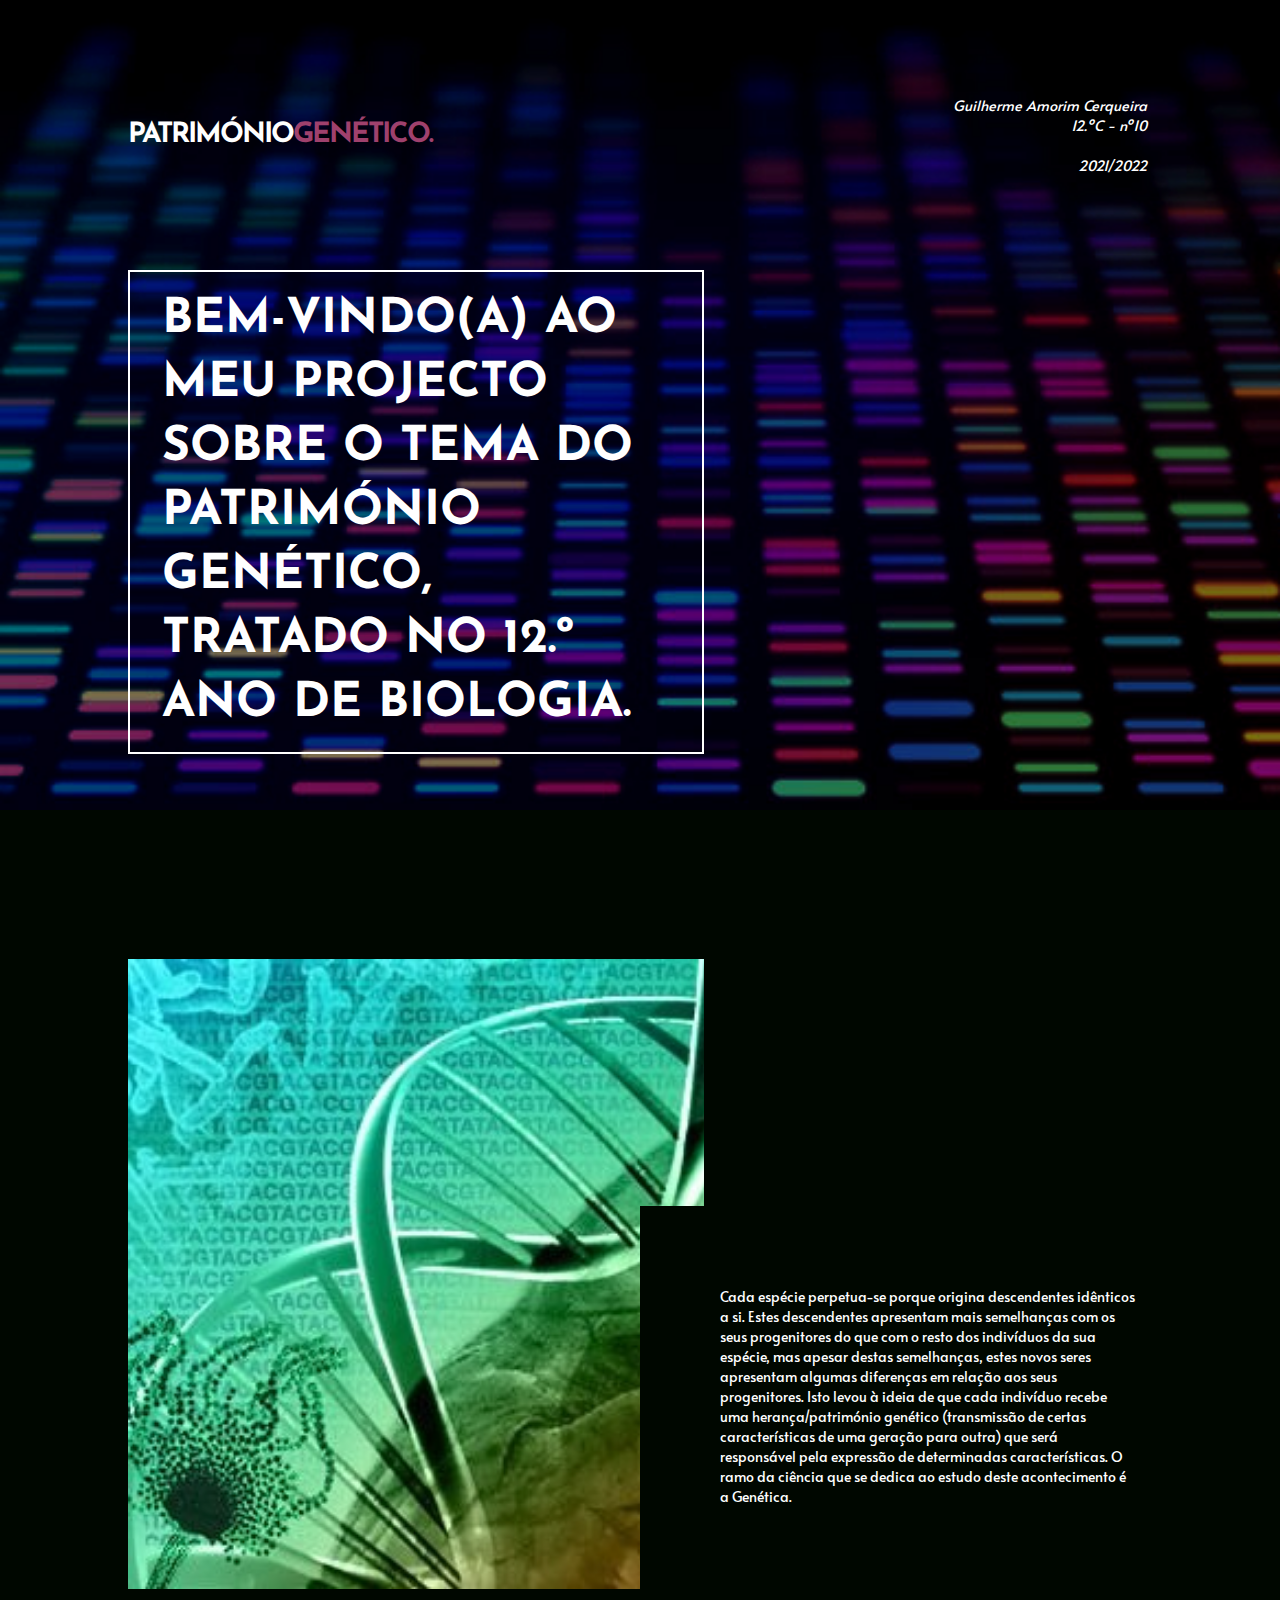
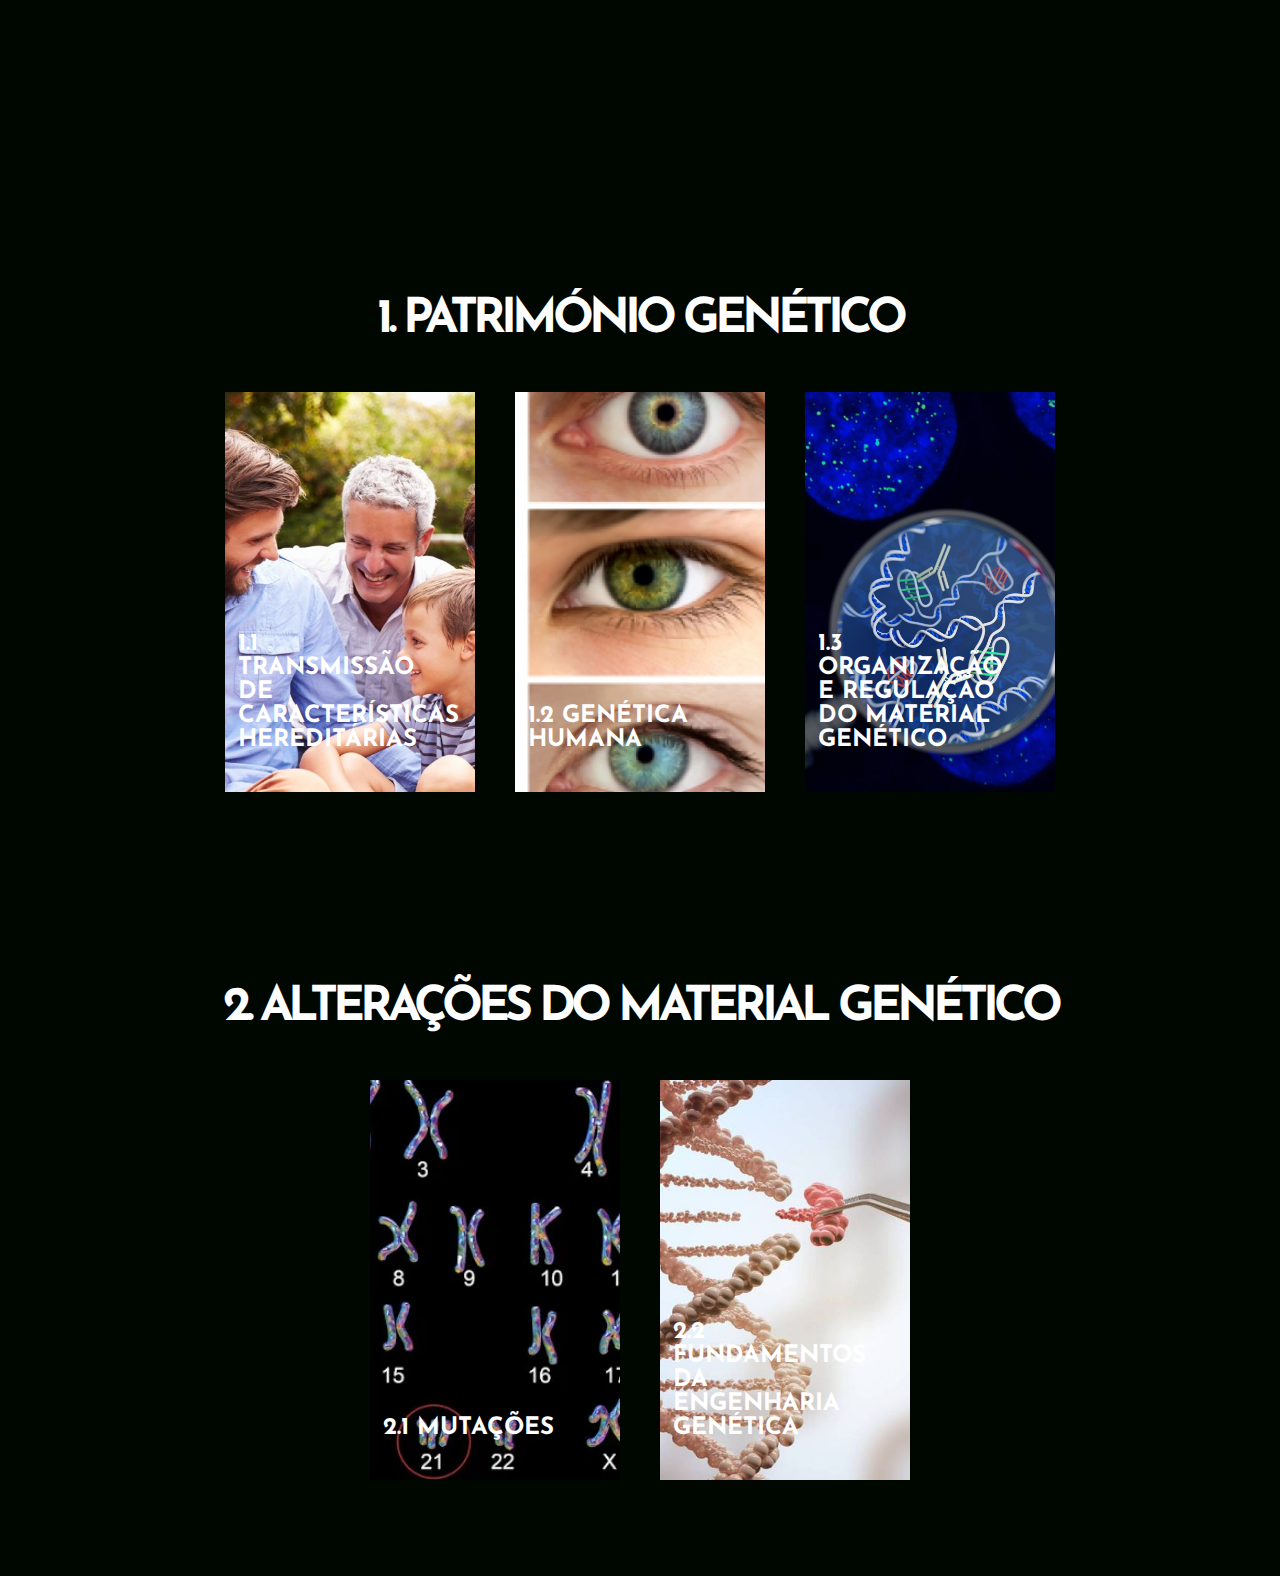
<file: index.html>
<!DOCTYPE html>
<html lang="en">
<head>
  <meta charset="UTF-8">
  <meta name="viewport" content="width=device-width, initial-scale=1.0"> <!-- displays site properly based on user's device -->

  <link rel="icon" type="image/png" sizes="32x32" href="./images/favicon-32x32.png">
  
  <title>Projeto Biologia - Guilherme Cerqueira</title>
  <link rel="stylesheet" href="./style.css">
  <link rel="preconnect" href="https://fonts.gstatic.com">
  <link href="https://fonts.googleapis.com/css2?family=Alata&family=Josefin+Sans:wght@300&display=swap" rel="stylesheet">
</head>
<body>
  <section class="intro">
    <nav>
      <div class="icon">
        <h1 class="logoLetters">Património<span class="genetic">Genético.</span></h1>
      </div>
      <div class="nav-links">
        <button class="close"> <img src="./icon-close.svg" alt=""></button>
        <ul>
          <li style="text-align: right; font-style: italic;">Guilherme Amorim Cerqueira<br>  12.ºC - nº10  <br><br> 2021/2022</li>
        </ul>
      </div>
      <button class="hamburger"> 
        <img src="./icon-hamburger.svg" alt="">
      </button>  
    </nav>  
  <h1 class="intro-text">Bem-vindo(a) ao meu projecto sobre o tema do Património Genético, tratado no 12.º ano de Biologia.</h1>
</section>
<section class="virtual-reality">
  <div class="vr-man">
  </div>
  <div class="vr-text">
  <p> Cada espécie perpetua-se porque origina descendentes idênticos a si. Estes descendentes apresentam mais semelhanças com os seus progenitores do que com o resto dos indivíduos da sua espécie, mas apesar destas semelhanças, estes novos seres apresentam algumas diferenças em relação aos seus progenitores. Isto levou à ideia de que cada indivíduo recebe uma herança/património genético (transmissão de certas características de uma geração para outra) que será responsável pela expressão de determinadas características. O ramo da ciência que se dedica ao estudo deste acontecimento é a Genética.</p>
  </div>
</section>
<section class="creations">
  <div class="alineas">
    <div class="creations-text">
      <h2>1. Património Genético</h2>
    </div>  
    <div class="grid">
      <a href="./transmCarHer.html">
        <div class="grid-item1">
          <img src="./trans-car-hereditairas.jpg" alt="Deep earth">
          <div class="grid-text"> <h2>1.1 Transmissão de características hereditárias</h2> </div> 
        </div>
      </a>
      <a href="./geneticaHumana.html">
        <div class="grid-item2">
          <img src="./eyes-genetic.jpg" alt="Night arcade">
          <div class="grid-text"> <h2>1.2 Genética Humana</h2> </div> 
        </div>
      </a>
      <a href="./orgRegMaterialGenetico.html">
        <div class="grid-item3">
          <img src="./orgRegMaterialGenetico.jpg" alt="Soccer team VR">
          <div class="grid-text"> <h2>1.3 Organização e regulação do material genético</h2> </div> 
        </div>
      </a>
    </div>
  </div>

  <div class="alineas">
    <div class="creations-text">
      <h2>2. Alterações do material genético</h2>
    </div>  
    <div class="grid">
      <a href="./mutacoes.html">
        <div class="grid-item4">
          <img src="./mutacoes.webp" alt="Deep earth">
          <div class="grid-text"> <h2>2.1 Mutações</h2> </div> 
        </div>
      </a>
      <a href="./engGenetica.html">
        <div class="grid-item5">
          <img src="./eng-genetic.jpg" alt="Night arcade">
          <div class="grid-text"> <h2>2.2 Fundamentos da Engenharia Genética</h2> </div> 
        </div>
      </a>
    </div>
  </div>


<script src="./menu.js"></script>
</body>
</html>
</file>
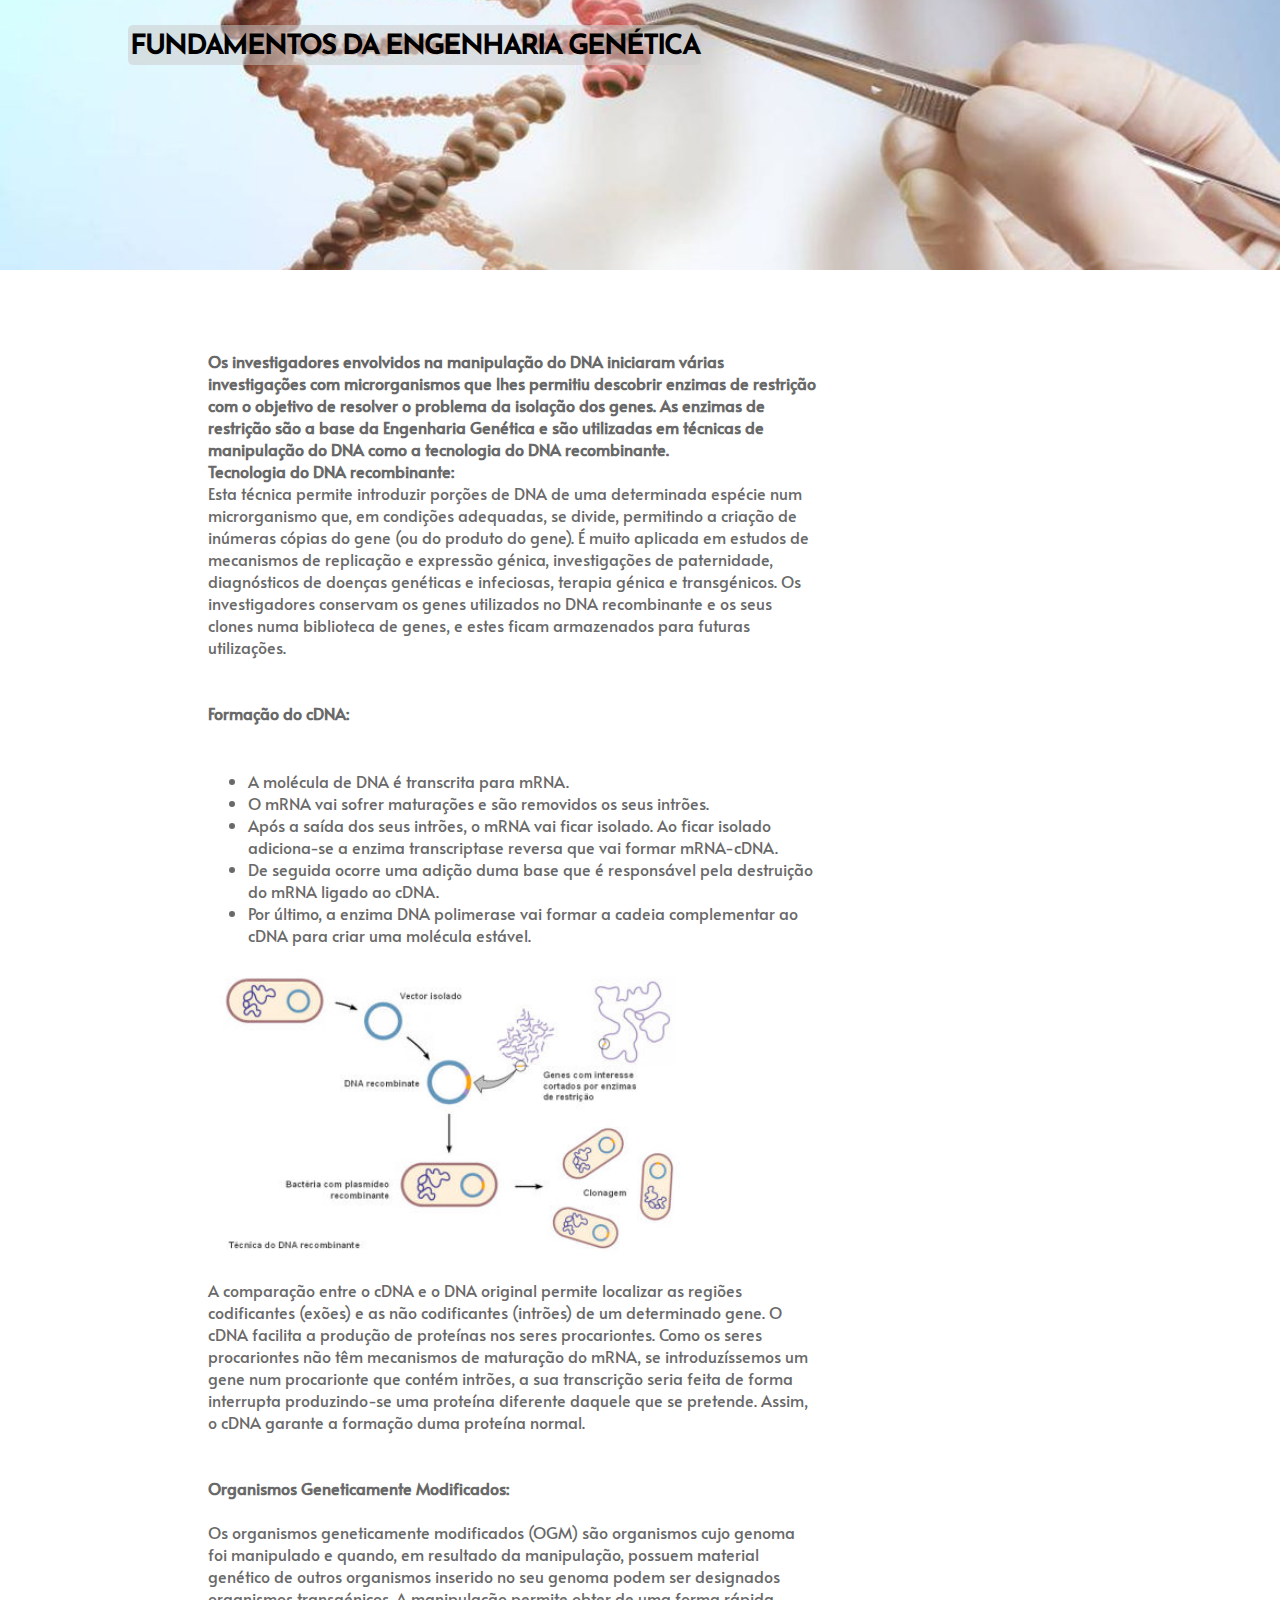
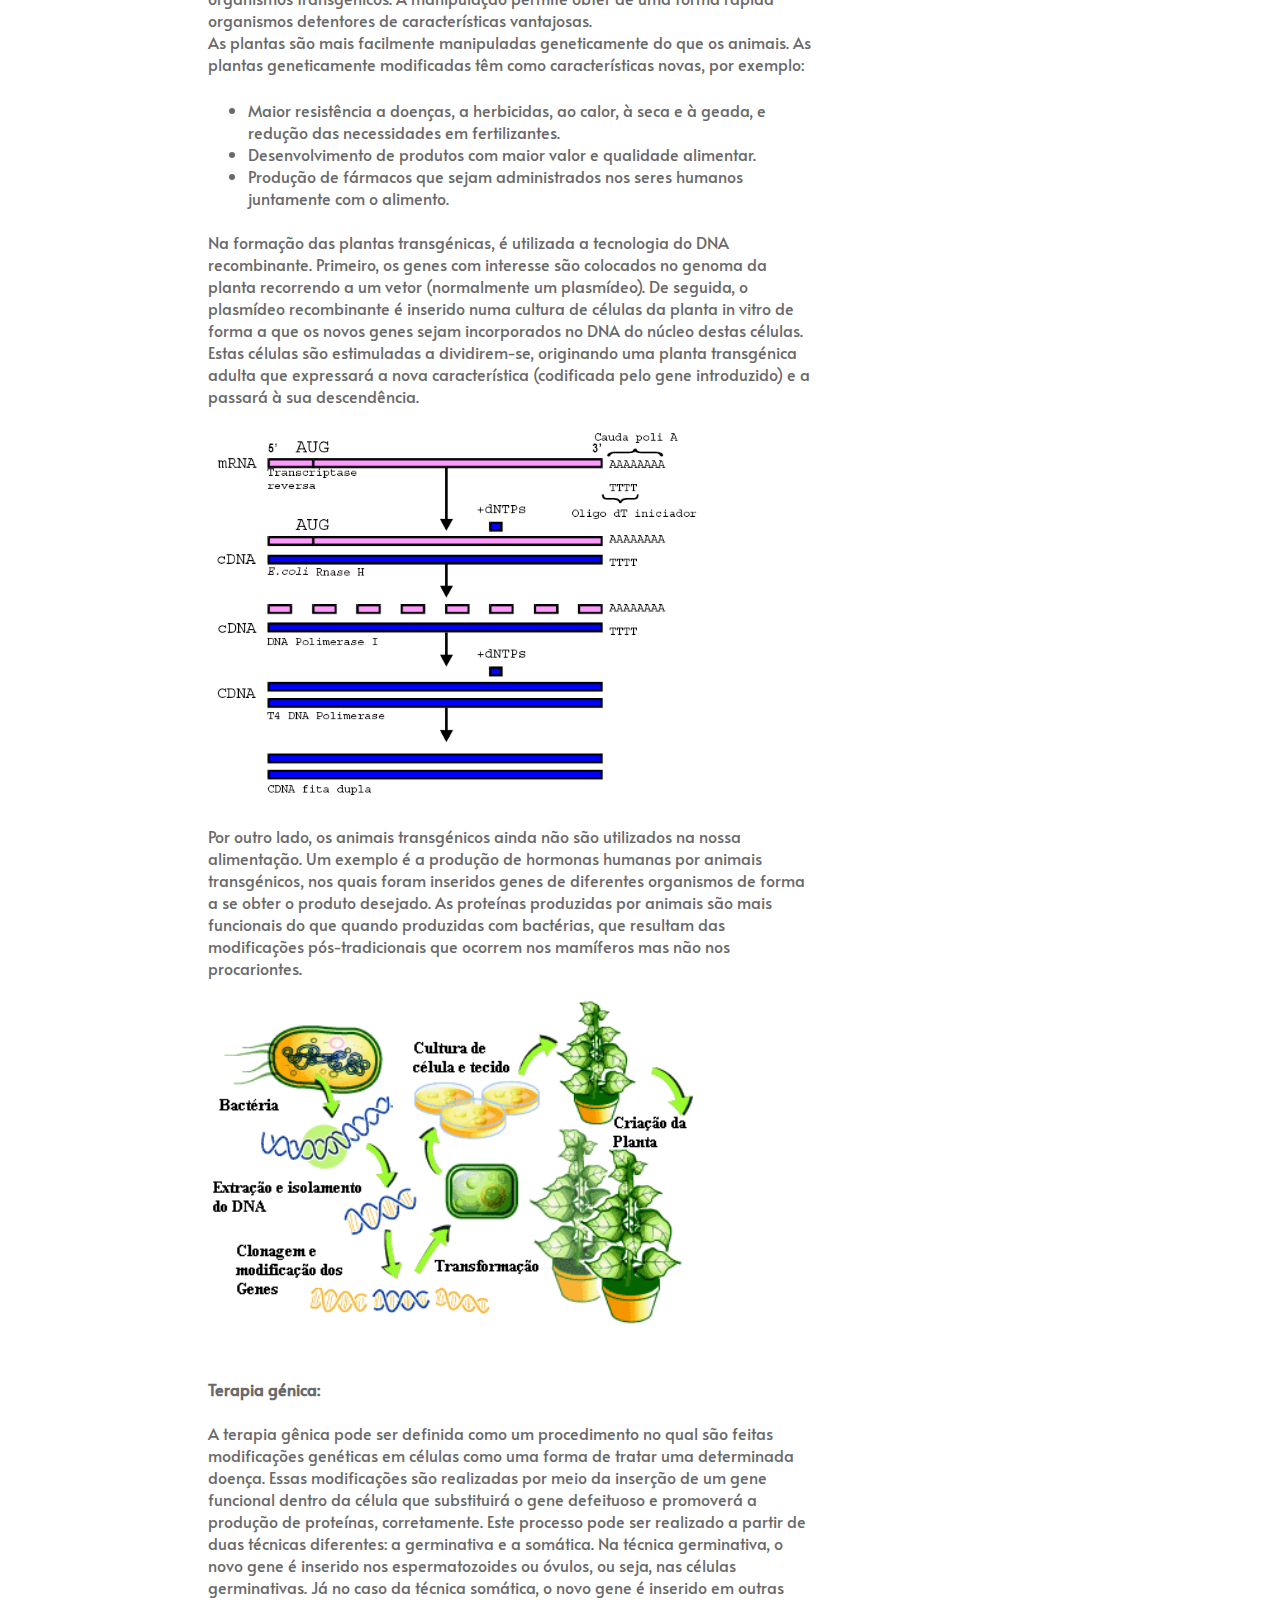
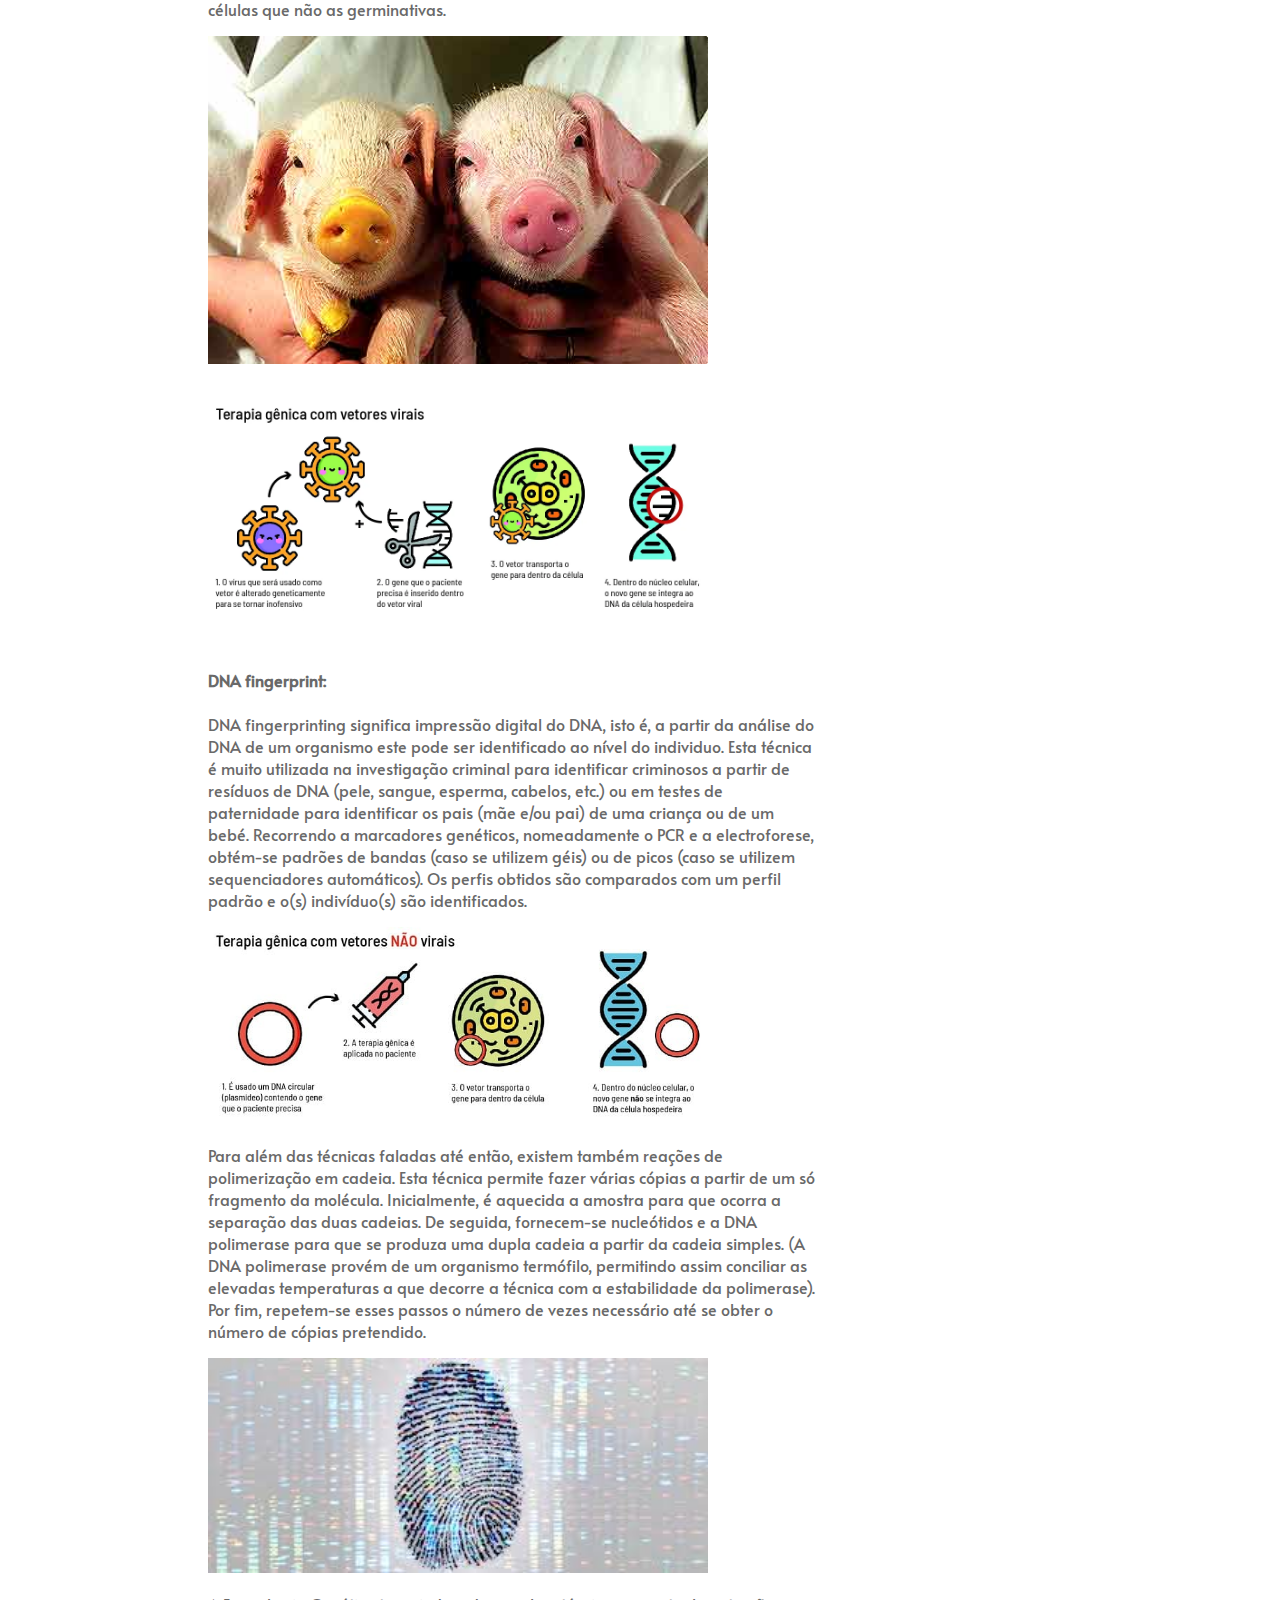
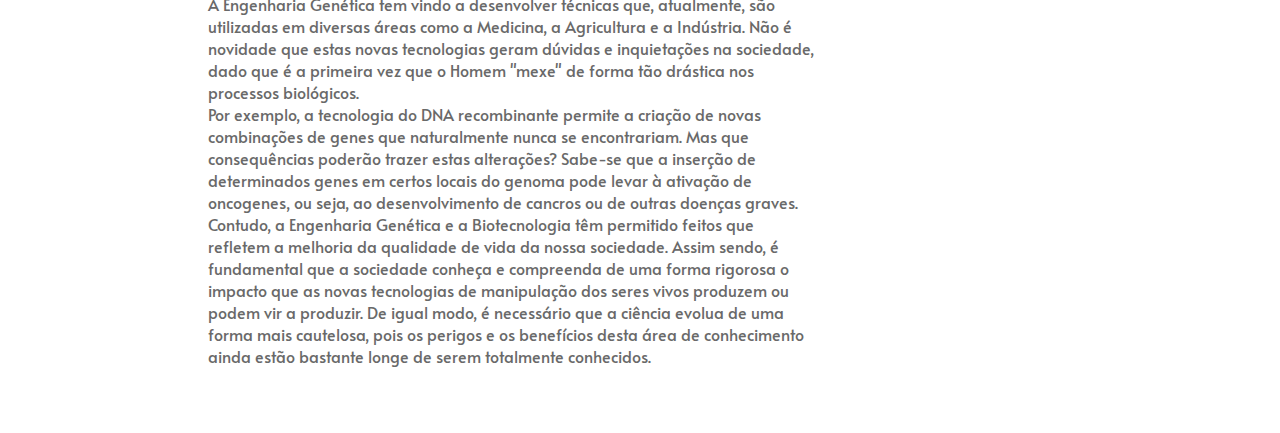
<file: engGenetica.html>
<!DOCTYPE html>
<html lang="en">
<head>
  <meta charset="UTF-8">
  <meta name="viewport" content="width=device-width, initial-scale=1.0"> <!-- displays site properly based on user's device -->

  <link rel="icon" type="image/png" sizes="32x32" href="./images/favicon-32x32.png">
  
  <title>Fundamentos da Engenharia Genética</title>
  <link rel="stylesheet" href="./engGenetica.css">
  <link rel="preconnect" href="https://fonts.gstatic.com">
  <link href="https://fonts.googleapis.com/css2?family=Alata&family=Josefin+Sans:wght@300&display=swap" rel="stylesheet">
</head>
<body>
  <section class="intro">
    <nav>
      <div class="icon">
        <h1 class="logoLetters">Fundamentos da Engenharia Genética</h1>
      </div>

    </nav>  
</section>
<section class="information">


  <h4>Os investigadores envolvidos na manipulação do DNA iniciaram várias investigações com microrganismos que lhes permitiu descobrir enzimas de restrição com o objetivo de resolver o problema da isolação dos genes. As enzimas de restrição são a base da Engenharia Genética e são utilizadas em técnicas de manipulação do DNA como a tecnologia do DNA recombinante.</h4> 
 
  <p><span style="font-weight: bold;">Tecnologia do DNA recombinante:  </span></p>

  

  <p>Esta técnica permite introduzir porções de DNA de uma determinada espécie num microrganismo que, em condições adequadas, se divide, permitindo a criação de inúmeras cópias do gene (ou do produto do gene). É muito aplicada em estudos de mecanismos de replicação e expressão génica, investigações de paternidade, diagnósticos de doenças genéticas e infeciosas, terapia génica e transgénicos. Os investigadores conservam os genes utilizados no DNA recombinante e os seus clones numa biblioteca de genes, e estes ficam armazenados para futuras utilizações.  </p>
  <br><br>
  <p><span style="font-weight: bold;">Formação do cDNA:   </span></p>
<br>
  <ul class="mendellist">
    <li>A molécula de DNA é transcrita para mRNA.  </li>
    <li>O mRNA vai sofrer maturações e são removidos os seus intrões. </li>
    <li>Após a saída dos seus intrões, o mRNA vai ficar isolado. Ao ficar isolado adiciona-se a enzima transcriptase reversa que vai formar mRNA-cDNA.</li>
    <li>De seguida ocorre uma adição duma base que é responsável pela destruição do mRNA ligado ao cDNA.</li>
    <li>Por último, a enzima DNA polimerase vai formar a cadeia complementar ao cDNA para criar uma molécula estável.</li>
  </ul>


 <img src="./engenlmg1.png" alt="Características descontínuas estudadas por Mendel da espécie Pisum sativum.">

 <p>A comparação entre o cDNA e o DNA original permite localizar as regiões codificantes (exões) e as não codificantes (intrões) de um determinado gene. O cDNA facilita a produção de proteínas nos seres procariontes. Como os seres procariontes não têm mecanismos de maturação do mRNA, se introduzíssemos um gene num procarionte que contém intrões, a sua transcrição seria feita de forma interrupta produzindo-se uma proteína diferente daquele que se pretende. Assim, o cDNA garante a formação duma proteína normal.  </p>

 <br><br>
 <p><span style="font-weight: bold;">Organismos Geneticamente Modificados:    </span></p>
<br>
 
 <p> Os organismos geneticamente modificados (OGM) são organismos cujo genoma foi manipulado e quando, em resultado da manipulação, possuem material genético de outros organismos inserido no seu genoma podem ser designados organismos transgénicos. A manipulação permite obter de uma forma rápida organismos detentores de características vantajosas.         
 
  <br> As plantas são mais facilmente manipuladas geneticamente do que os animais. As plantas geneticamente modificadas têm como características novas, por exemplo:  </p>

  <ul class="mendellist">
    <li>Maior resistência a doenças, a herbicidas, ao calor, à seca e à geada, e redução das necessidades em fertilizantes. </li>
    <li>Desenvolvimento de produtos com maior valor e qualidade alimentar. </li>
    <li>Produção de fármacos que sejam administrados nos seres humanos juntamente com o alimento.</li>
  </ul>
  <br>
 
  <p>Na formação das plantas transgénicas, é utilizada a tecnologia do DNA recombinante. Primeiro, os genes com interesse são colocados no genoma da planta recorrendo a um vetor (normalmente um plasmídeo). De seguida, o plasmídeo recombinante é inserido numa cultura de células da planta in vitro de forma a que os novos genes sejam incorporados no DNA do núcleo destas células. <br> Estas células são estimuladas a dividirem-se, originando uma planta transgénica adulta que expressará a nova característica (codificada pelo gene introduzido) e a passará à sua descendência. </p>

 <img src="engenlmg2.png" alt="Características descontínuas estudadas por Mendel da espécie Pisum sativum.">

 
 <p> Por outro lado, os animais transgénicos ainda não são utilizados na nossa alimentação. Um exemplo é a produção de hormonas humanas por animais transgénicos, nos quais foram inseridos genes de diferentes organismos de forma a se obter o produto desejado. As proteínas produzidas por animais são mais funcionais do que quando produzidas com bactérias, que resultam das modificações pós-tradicionais que ocorrem nos mamíferos mas não nos procariontes. </p>

 <img src="engenlmg3.png" alt="Características descontínuas estudadas por Mendel da espécie Pisum sativum.">

<br><br>
 <p><span style="font-weight: bold;">Terapia génica:   </span></p>
 <br>
 <p>A terapia gênica pode ser definida como um procedimento no qual são feitas modificações genéticas em células como uma forma de tratar uma determinada doença. Essas modificações são realizadas por meio da inserção de um gene funcional dentro da célula que substituirá o gene defeituoso e promoverá a produção de proteínas, corretamente. Este processo pode ser realizado a partir de duas técnicas diferentes: a germinativa e a somática. Na técnica germinativa, o novo gene é inserido nos espermatozoides ou óvulos, ou seja, nas células germinativas. Já no caso da técnica somática, o novo gene é inserido em outras células que não as germinativas. </p>


 <img src="./engenlmg4.png" alt="Características descontínuas estudadas por Mendel da espécie Pisum sativum.">

 <img src="./engenlmg5.png" alt="Características descontínuas estudadas por Mendel da espécie Pisum sativum.">

 <br><br>
 <p><span style="font-weight: bold;">DNA fingerprint:    </span></p>
<br>
 <p> DNA fingerprinting significa impressão digital do DNA, isto é, a partir da análise do DNA de um organismo este pode ser identificado ao nível do individuo. Esta técnica é muito utilizada na investigação criminal para identificar criminosos a partir de resíduos de DNA (pele, sangue, esperma, cabelos, etc.) ou em testes de paternidade para identificar os pais (mãe e/ou pai) de uma criança ou de um bebé. Recorrendo a marcadores genéticos, nomeadamente o PCR e a electroforese, obtém-se padrões de bandas (caso se utilizem géis) ou de picos (caso se utilizem sequenciadores automáticos). Os perfis obtidos são comparados com um perfil padrão e o(s) indivíduo(s) são identificados. </p>
 

 <img src="./engenlmg6.png" alt="Características descontínuas estudadas por Mendel da espécie Pisum sativum.">

  <p>Para além das técnicas faladas até então, existem também reações de polimerização em cadeia. Esta técnica permite fazer várias cópias a partir de um só fragmento da molécula. Inicialmente, é aquecida a amostra para que ocorra a separação das duas cadeias. De seguida, fornecem-se nucleótidos e a DNA polimerase para que se produza uma dupla cadeia a partir da cadeia simples. (A DNA polimerase provém de um organismo termófilo, permitindo assim conciliar as elevadas temperaturas a que decorre a técnica com a estabilidade da polimerase). Por fim, repetem-se esses passos o número de vezes necessário até se obter o número de cópias pretendido. </p>


 <img src="./engenlmg7.png" alt="Características descontínuas estudadas por Mendel da espécie Pisum sativum.">


  <p>A Engenharia Genética tem vindo a desenvolver técnicas que, atualmente, são utilizadas em diversas áreas como a Medicina, a Agricultura e a Indústria. Não é novidade que estas novas tecnologias geram dúvidas e inquietações na sociedade, dado que é a primeira vez que o Homem "mexe" de forma tão drástica nos processos biológicos. <br> Por exemplo, a tecnologia do DNA recombinante permite a criação de novas combinações de genes que naturalmente nunca se encontrariam. Mas que consequências poderão trazer estas alterações? 

  Sabe-se que a inserção de determinados genes em certos locais do genoma pode levar à ativação de oncogenes, ou seja, ao desenvolvimento de cancros ou de outras doenças graves. <br> Contudo, a Engenharia Genética e a Biotecnologia têm permitido feitos que refletem a melhoria da qualidade de vida da nossa sociedade. Assim sendo, é fundamental que a sociedade conheça e compreenda de uma forma rigorosa o impacto que as novas tecnologias de manipulação dos seres vivos produzem ou podem vir a produzir. De igual modo, é necessário que a ciência evolua de uma forma mais cautelosa, pois os perigos e os benefícios desta área de conhecimento ainda estão bastante longe de serem totalmente conhecidos. </p>

  <br><br><br>
</section>


<script src="./menu.js"></script>
</body>
</html>
</file>
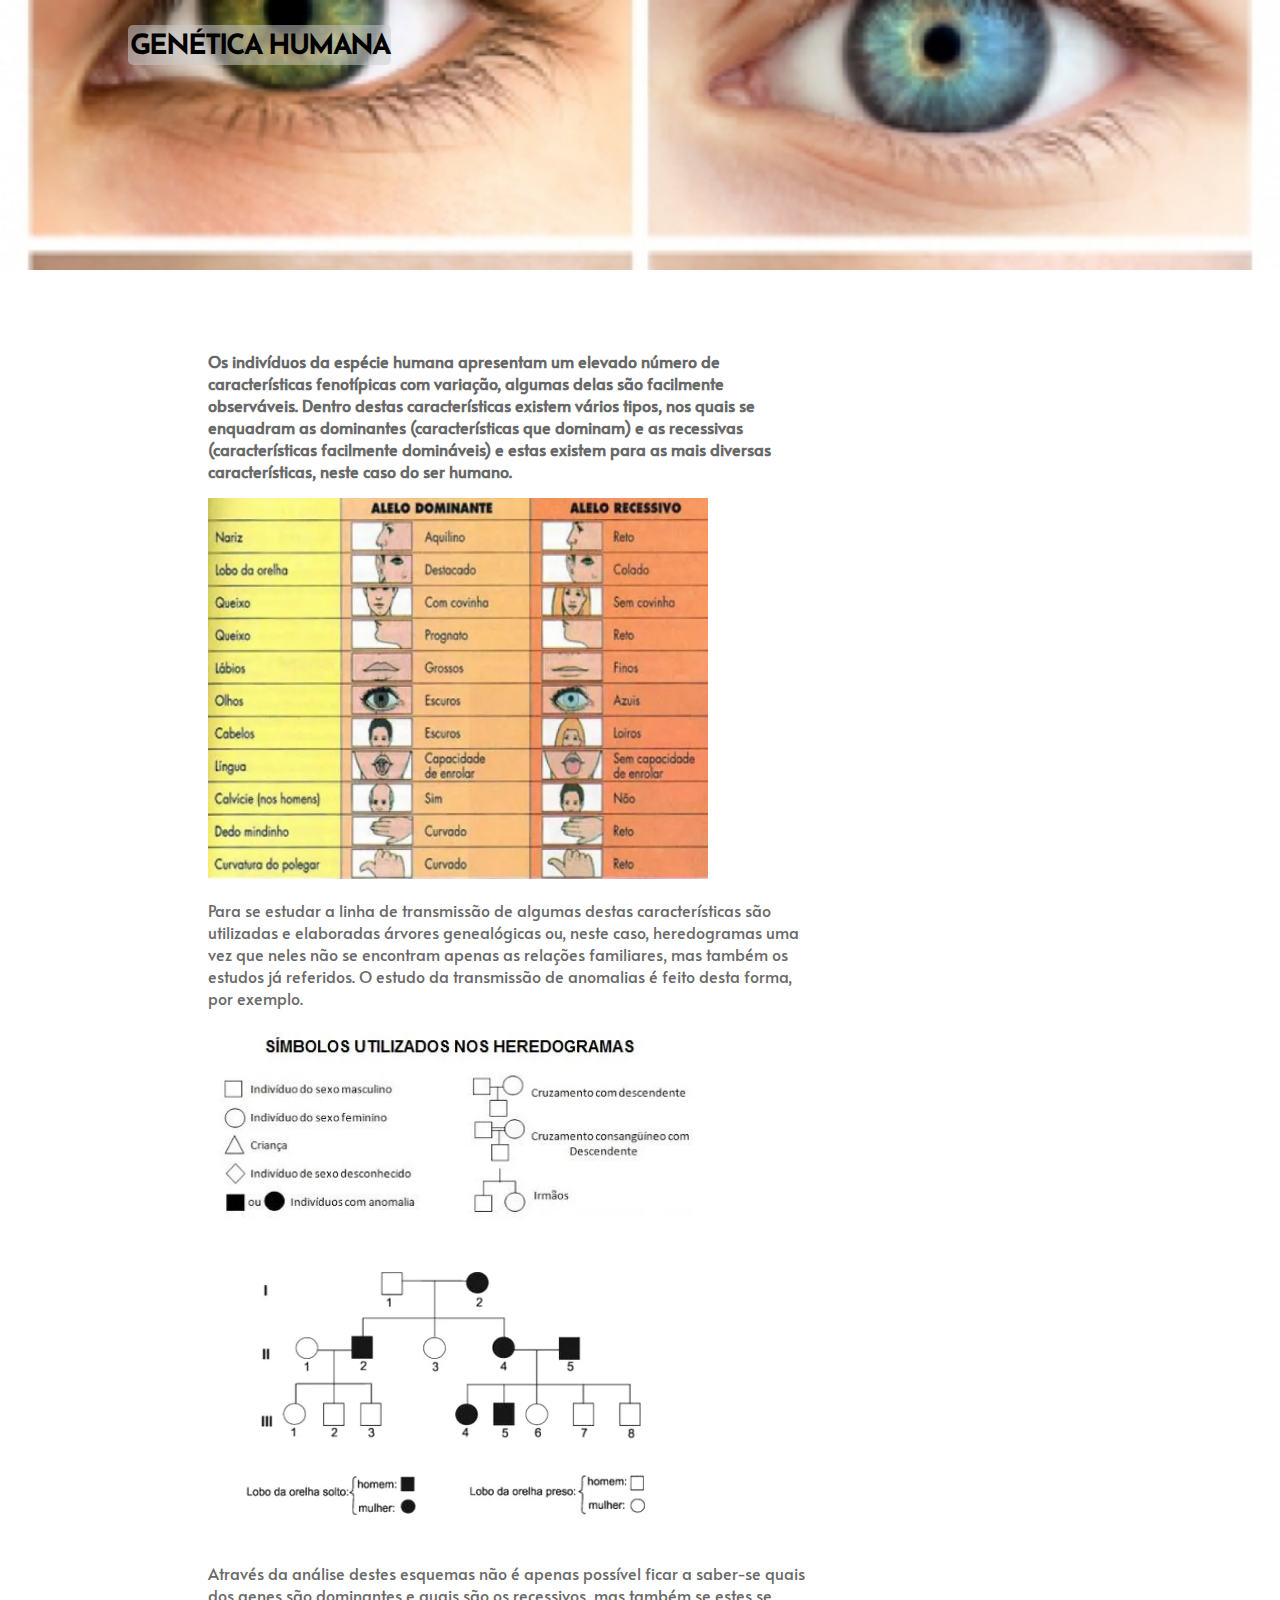
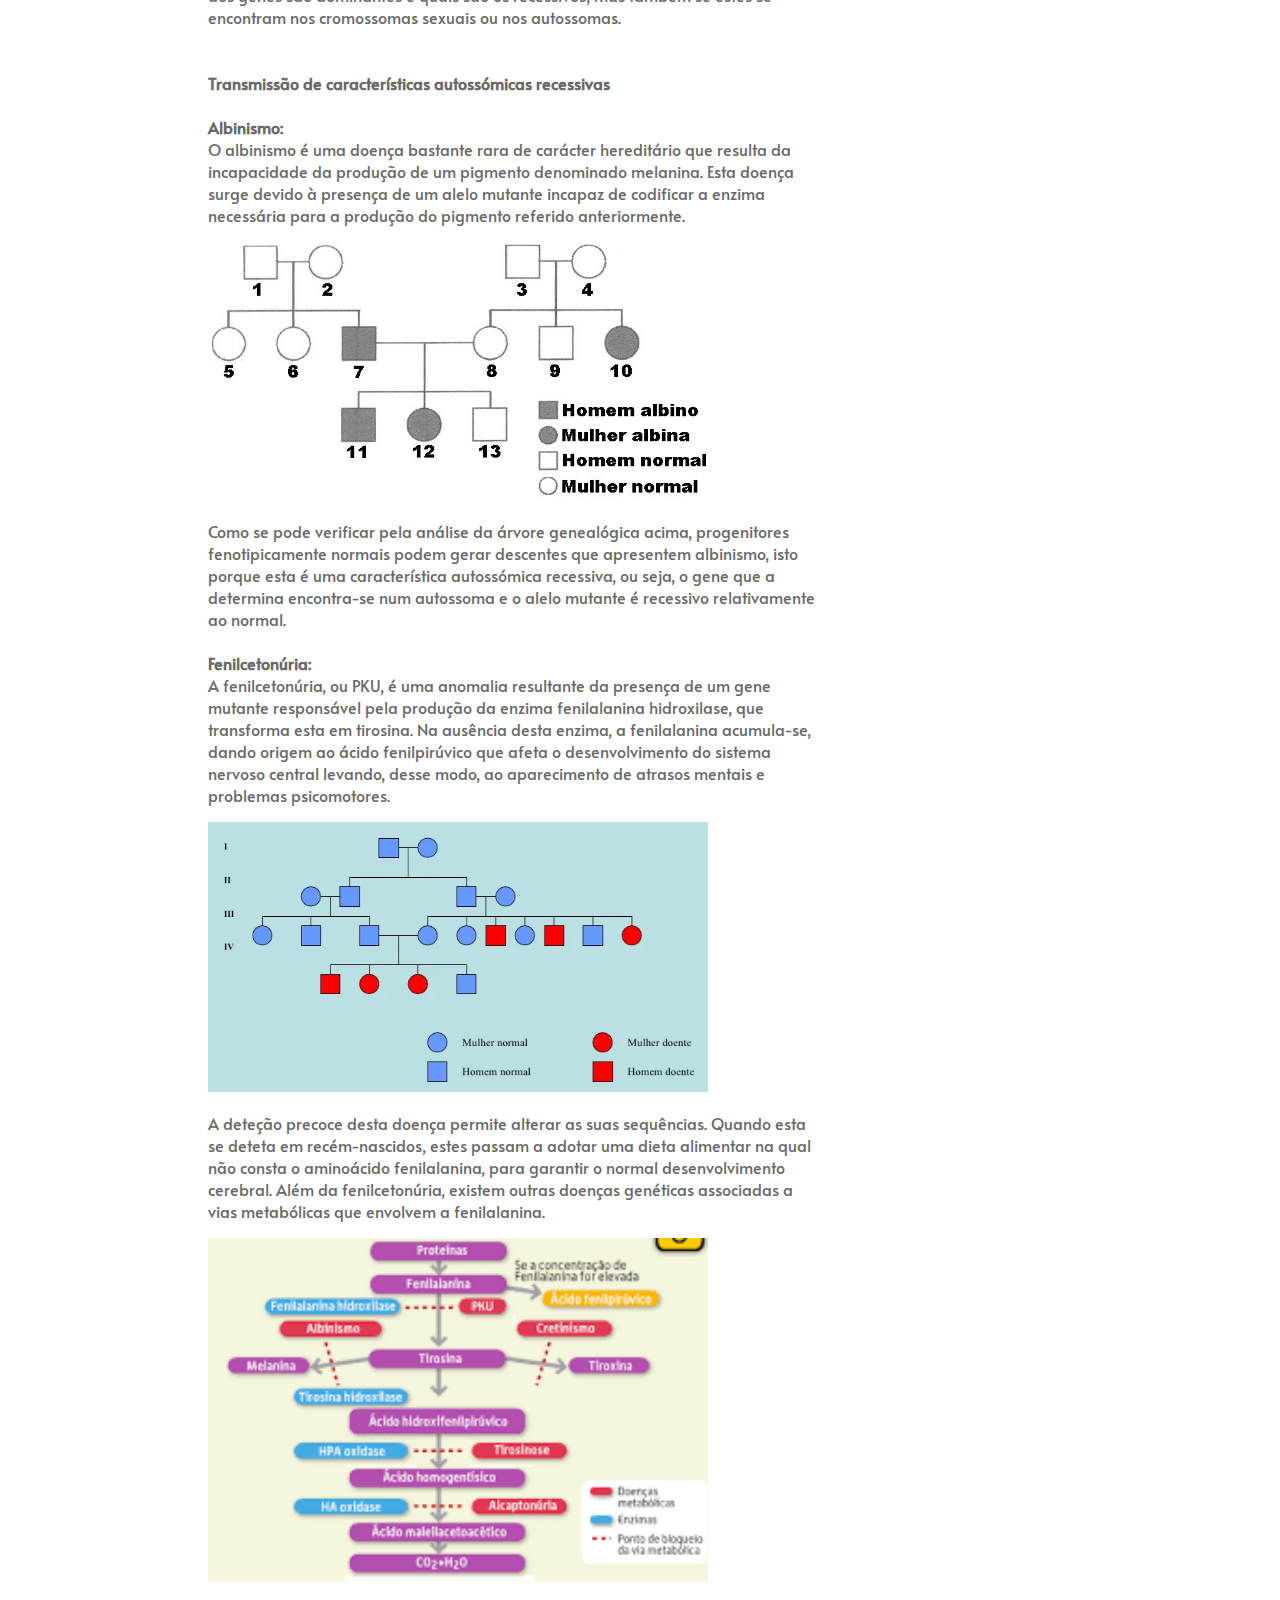
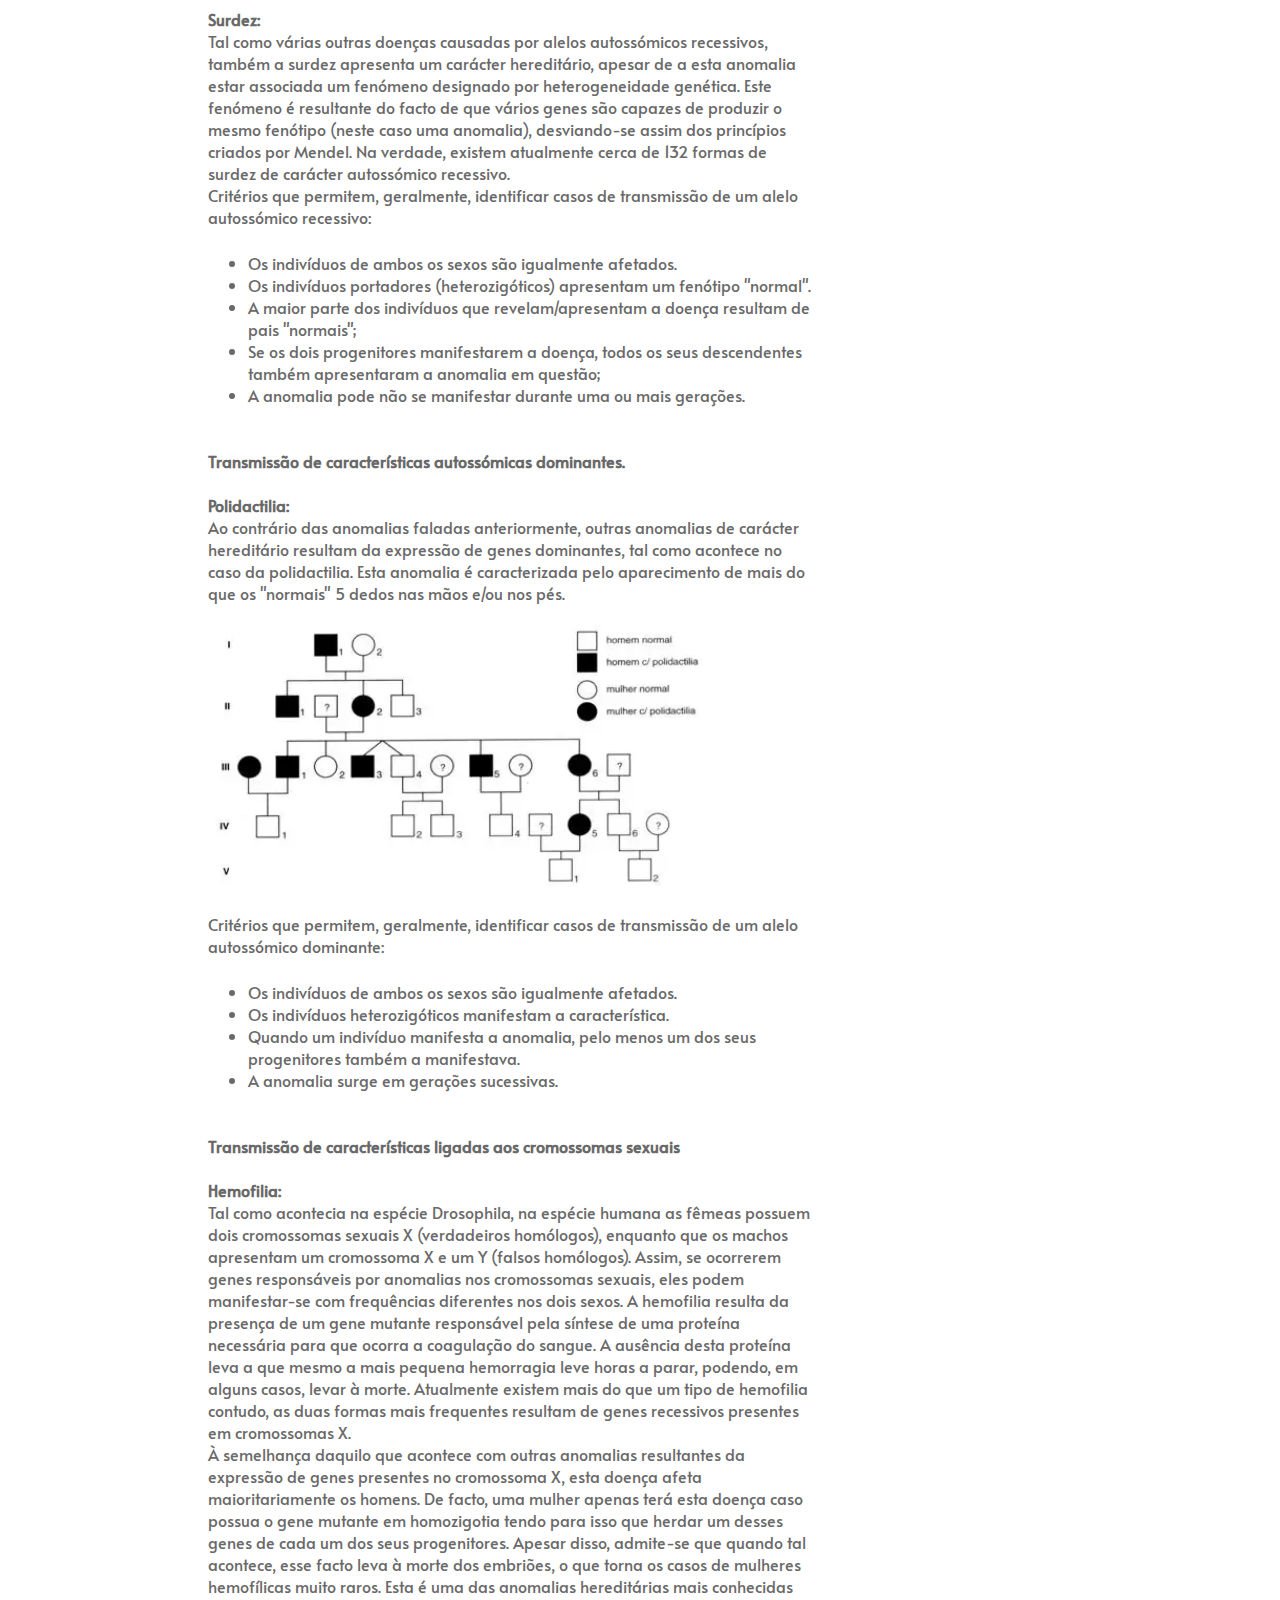
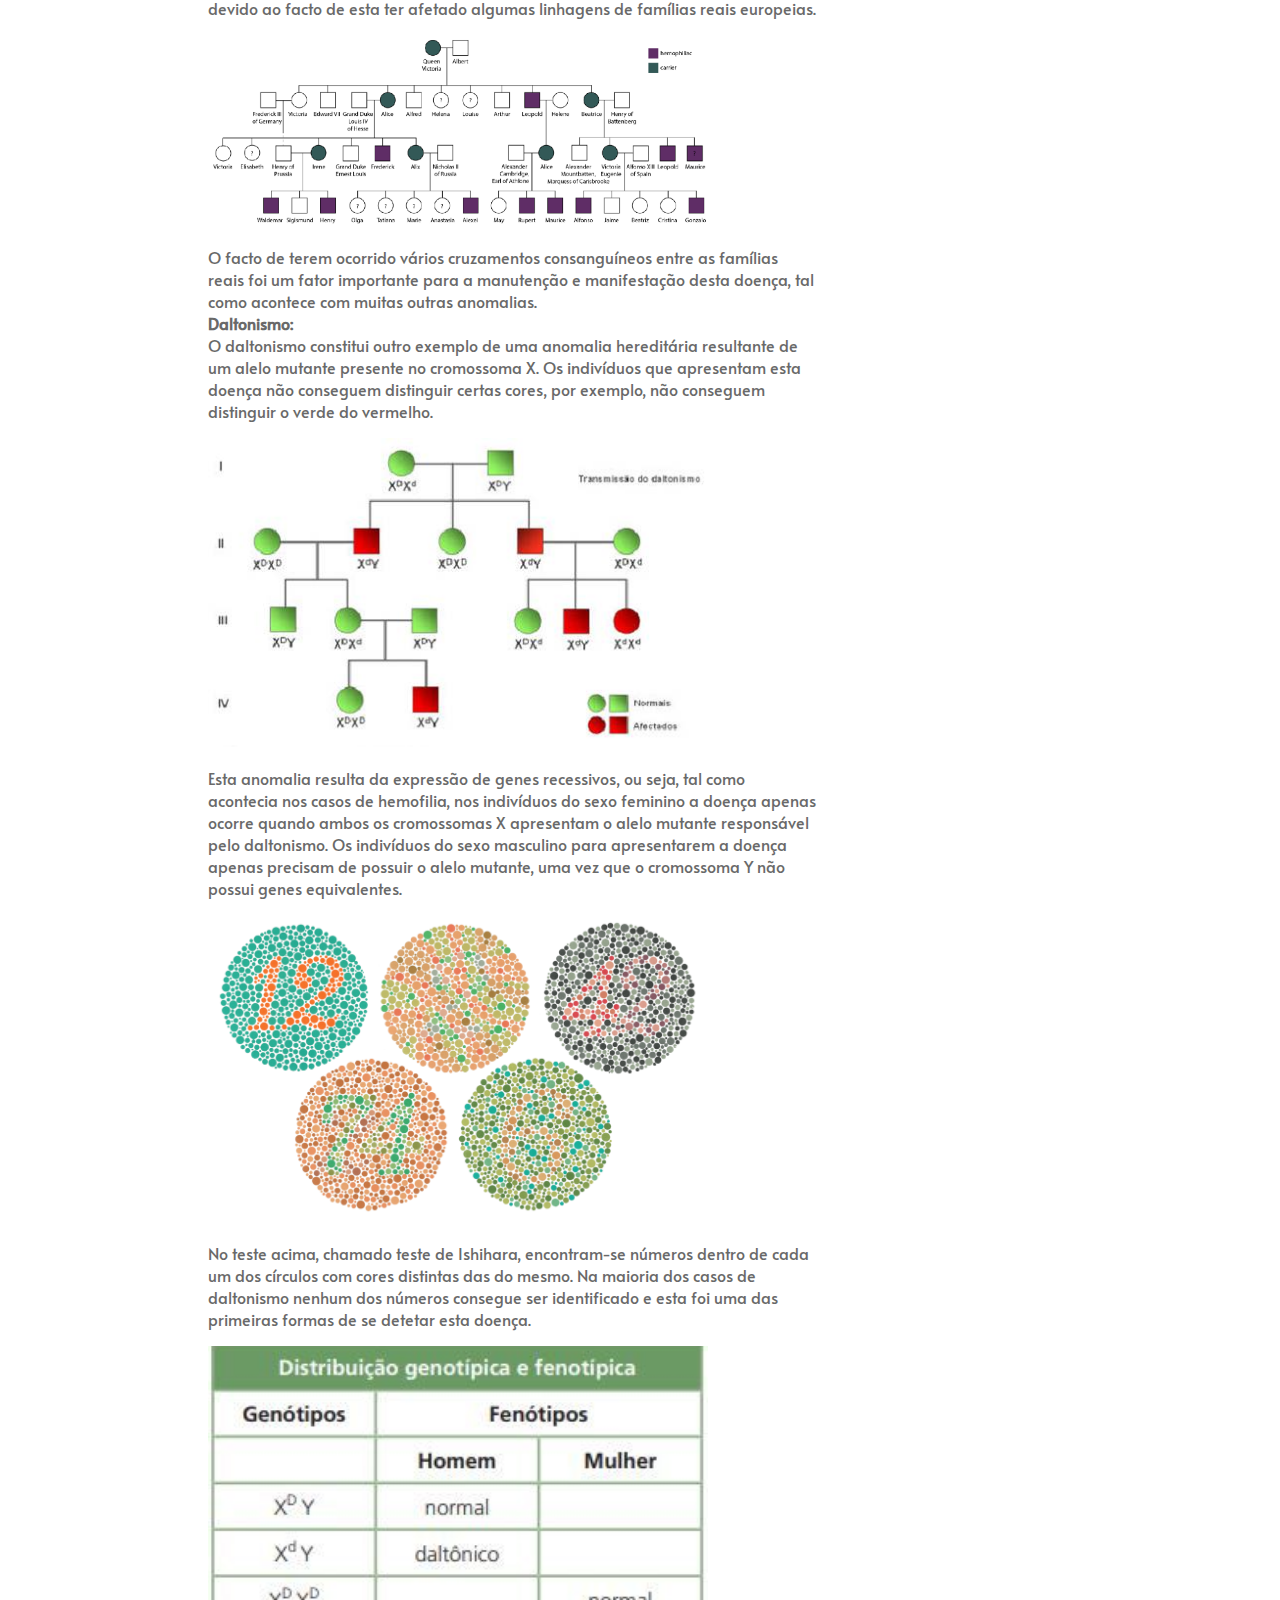
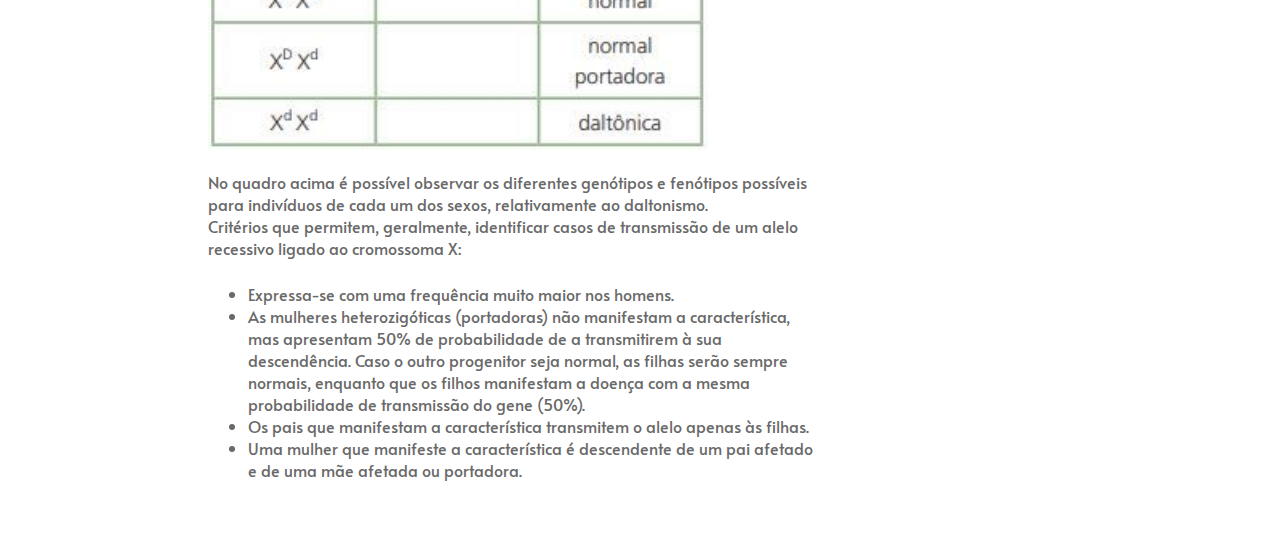
<file: geneticaHumana.html>
<!DOCTYPE html>
<html lang="en">
<head>
  <meta charset="UTF-8">
  <meta name="viewport" content="width=device-width, initial-scale=1.0"> <!-- displays site properly based on user's device -->

  <link rel="icon" type="image/png" sizes="32x32" href="./images/favicon-32x32.png">
  
  <title>Genética Humana</title>
  <link rel="stylesheet" href="./geneticaHumana.css">
  <link rel="preconnect" href="https://fonts.gstatic.com">
  <link href="https://fonts.googleapis.com/css2?family=Alata&family=Josefin+Sans:wght@300&display=swap" rel="stylesheet">
</head>
<body>
  <section class="intro">
    <nav>
      <div class="icon">
        <h1 class="logoLetters">Genética Humana</h1>
      </div>

    </nav>  
</section>
<section class="information">
  
  <h4>Os indivíduos da espécie humana apresentam um elevado número de características fenotípicas com variação, algumas delas são facilmente observáveis. Dentro destas características existem vários tipos, nos quais se enquadram as dominantes (características que dominam) e as recessivas (características facilmente domináveis) e estas existem para as mais diversas características, neste caso do ser humano. </h4>
  
  <img src="./geneticaImg1.png" alt="Características descontínuas estudadas por Mendel da espécie Pisum sativum.">


  <p>Para se estudar a linha de transmissão de algumas destas características são utilizadas e elaboradas árvores genealógicas ou, neste caso, heredogramas uma vez que neles não se encontram apenas as relações familiares, mas também os estudos já referidos. O estudo da transmissão de anomalias é feito desta forma, por exemplo. </p>

  <img src="./geneticaImg1.9.png" alt="Características descontínuas estudadas por Mendel da espécie Pisum sativum.">
  <img src="./geneticaImg2.png" alt="Características descontínuas estudadas por Mendel da espécie Pisum sativum.">
 

  <p>Através da análise destes esquemas não é apenas possível ficar a saber-se quais dos genes são dominantes e quais são os recessivos, mas também se estes se encontram nos cromossomas sexuais ou nos autossomas. </p>

 <br>
 <br>

  <h4>Transmissão de características autossómicas recessivas </h4>

  <br>

  <p><span style="font-weight: bold;">Albinismo: </span></p>

 

  <p>O albinismo é uma doença bastante rara de carácter hereditário que resulta da incapacidade da produção de um pigmento denominado melanina. Esta doença surge devido à presença de um alelo mutante incapaz de codificar a enzima necessária para a produção do pigmento referido anteriormente.</p> 
  

  <img src="./geneticaImg3.png" alt="Características descontínuas estudadas por Mendel da espécie Pisum sativum.">


  <p> Como se pode verificar pela análise da árvore genealógica acima, progenitores fenotipicamente normais podem gerar descentes que apresentem albinismo, isto porque esta é uma característica autossómica recessiva, ou seja, o gene que a determina encontra-se num autossoma e o alelo mutante é recessivo relativamente ao normal.  </p>

  <br>
<p><span style="font-weight: bold;">Fenilcetonúria: </span></p>

  <p> A fenilcetonúria, ou PKU, é uma anomalia resultante da presença de um gene mutante responsável pela produção da enzima fenilalanina hidroxilase, que transforma esta em tirosina. Na ausência desta enzima, a fenilalanina acumula-se, dando origem ao ácido fenilpirúvico que afeta o desenvolvimento do sistema nervoso central levando, desse modo, ao aparecimento de atrasos mentais e problemas psicomotores. </p>


  <img src="./geneticaImg4.png" alt="Características descontínuas estudadas por Mendel da espécie Pisum sativum.">
 

  <p> A deteção precoce desta doença permite alterar as suas sequências. Quando esta se deteta em recém-nascidos, estes passam a adotar uma dieta alimentar na qual não consta o aminoácido fenilalanina, para garantir o normal desenvolvimento cerebral. Além da fenilcetonúria, existem outras doenças genéticas associadas a vias metabólicas que envolvem a fenilalanina. </p>

 
  <img src="./geneticaImg5.png" alt="Características descontínuas estudadas por Mendel da espécie Pisum sativum.">


  <br>
  <p><span style="font-weight: bold;">Surdez: </span></p>


  <p>Tal como várias outras doenças causadas por alelos autossómicos recessivos, também a surdez apresenta um carácter hereditário, apesar de a esta anomalia estar associada um fenómeno designado por heterogeneidade genética. Este fenómeno é resultante do facto de que vários genes são capazes de produzir o mesmo fenótipo (neste caso uma anomalia), desviando-se assim dos princípios criados por Mendel. Na verdade, existem atualmente cerca de 132 formas de surdez de carácter autossómico recessivo.</p> 

 
<p>Critérios que permitem, geralmente, identificar casos de transmissão de um alelo autossómico recessivo:  </p>
<ul class="mendellist">
  
    <li> Os indivíduos de ambos os sexos são igualmente afetados. </li>
    <li> Os indivíduos portadores (heterozigóticos) apresentam um fenótipo "normal".</li>
    <li> A maior parte dos indivíduos que revelam/apresentam a doença resultam de pais "normais"; </li>
    <li> Se os dois progenitores manifestarem a doença, todos os seus descendentes também apresentaram a anomalia em questão;</li> 
    <li> A anomalia pode não se manifestar durante uma ou mais gerações. </li>
</ul>


<br>
<br>

 <h4>Transmissão de características autossómicas dominantes. </h4>

 <br>

 <p><span style="font-weight: bold;">Polidactilia: </span></p>

  <p>Ao contrário das anomalias faladas anteriormente, outras anomalias de carácter hereditário resultam da expressão de genes dominantes, tal como acontece no caso da polidactilia. Esta anomalia é caracterizada pelo aparecimento de mais do que os "normais" 5 dedos nas mãos e/ou nos pés.  </p>


  <img src="./geneticaImg6.png" alt="Características descontínuas estudadas por Mendel da espécie Pisum sativum.">

 
<p>Critérios que permitem, geralmente, identificar casos de transmissão de um alelo autossómico dominante: </p>

<ul class="mendellist">
  
  <li> Os indivíduos de ambos os sexos são igualmente afetados. </li>
  <li> Os indivíduos heterozigóticos manifestam a característica.</li>
  <li> Quando um indivíduo manifesta a anomalia, pelo menos um dos seus progenitores também a manifestava.</li>
  <li> A anomalia surge em gerações sucessivas. </li> 
</ul>

<br>
<br>

<h4>Transmissão de características ligadas aos cromossomas sexuais </h4>

<br>

<p><span style="font-weight: bold;">Hemofilia: </span></p>
 

  <p>Tal como acontecia na espécie Drosophila, na espécie humana as fêmeas possuem dois cromossomas sexuais X (verdadeiros homólogos), enquanto que os machos apresentam um cromossoma X e um Y (falsos homólogos). Assim, se ocorrerem genes responsáveis por anomalias nos cromossomas sexuais, eles podem manifestar-se com frequências diferentes nos dois sexos. 

  A hemofilia resulta da presença de um gene mutante responsável pela síntese de uma proteína necessária para que ocorra a coagulação do sangue. A ausência desta proteína leva a que mesmo a mais pequena hemorragia leve horas a parar, podendo, em alguns casos, levar à morte. Atualmente existem mais do que um tipo de hemofilia contudo, as duas formas mais frequentes resultam de genes recessivos presentes em cromossomas X. <br>
   À semelhança daquilo que acontece com outras anomalias resultantes da expressão de genes presentes no cromossoma X, esta doença afeta maioritariamente os homens. De facto, uma mulher apenas terá esta doença caso possua o gene mutante em homozigotia tendo para isso que herdar um desses genes de cada um dos seus progenitores. Apesar disso, admite-se que quando tal acontece, esse facto leva à morte dos embriões, o que torna os casos de mulheres hemofílicas muito raros. 

  Esta é uma das anomalias hereditárias mais conhecidas devido ao facto de esta ter afetado algumas linhagens de famílias reais europeias.</p>


 <img src="./geneticaImg7.png" alt="Características descontínuas estudadas por Mendel da espécie Pisum sativum.">

 
<p> O facto de terem ocorrido vários cruzamentos consanguíneos entre as famílias reais foi um fator importante para a manutenção e manifestação desta doença, tal como acontece com muitas outras anomalias. </p>

<p><span style="font-weight: bold;">Daltonismo: </span></p>


 <p> O daltonismo constitui outro exemplo de uma anomalia hereditária resultante de um alelo mutante presente no cromossoma X. Os indivíduos que apresentam esta doença não conseguem distinguir certas cores, por exemplo, não conseguem distinguir o verde do vermelho. </p>


 <img src="./geneticaImg8.png" alt="Características descontínuas estudadas por Mendel da espécie Pisum sativum.">


 
 <p>Esta anomalia resulta da expressão de genes recessivos, ou seja, tal como acontecia nos casos de hemofilia, nos indivíduos do sexo feminino a doença apenas ocorre quando ambos os cromossomas X apresentam o alelo mutante responsável pelo daltonismo. Os indivíduos do sexo masculino para apresentarem a doença apenas precisam de possuir o alelo mutante, uma vez que o cromossoma Y não possui genes equivalentes.</p>


 <img src="./geneticaImg9.png" alt="Características descontínuas estudadas por Mendel da espécie Pisum sativum.">


 <p> No teste acima, chamado teste de Ishihara, encontram-se números dentro de cada um dos círculos com cores distintas das do mesmo. Na maioria dos casos de daltonismo nenhum dos números consegue ser identificado e esta foi uma das primeiras formas de se detetar esta doença. </p>


 <img src="./geneticaImg10.png" alt="Características descontínuas estudadas por Mendel da espécie Pisum sativum.">

 <p> No quadro acima é possível observar os diferentes genótipos e fenótipos possíveis para indivíduos de cada um dos sexos, relativamente ao daltonismo. </p> 

 
 <p> Critérios que permitem, geralmente, identificar casos de transmissão de um alelo recessivo ligado ao cromossoma X: </p>
 
 <ul class="mendellist">
  
  <li> Expressa-se com uma frequência muito maior nos homens. </li>
  <li> As mulheres heterozigóticas (portadoras) não manifestam a característica, mas apresentam 50% de probabilidade de a transmitirem à sua  descendência. Caso o outro progenitor seja normal, as filhas serão sempre normais, enquanto que os filhos manifestam a doença com a mesma probabilidade de transmissão do gene (50%).</li>
  <li> Os pais que manifestam a característica transmitem o alelo apenas às filhas.</li>
  <li>  Uma mulher que manifeste a característica é descendente de um pai afetado e de uma mãe afetada ou portadora. </li> 
</ul>
 
 <br>
 <br>
 <br>
 
 





  <script src="./menu.js"></script>
</body>
</html>
</file>
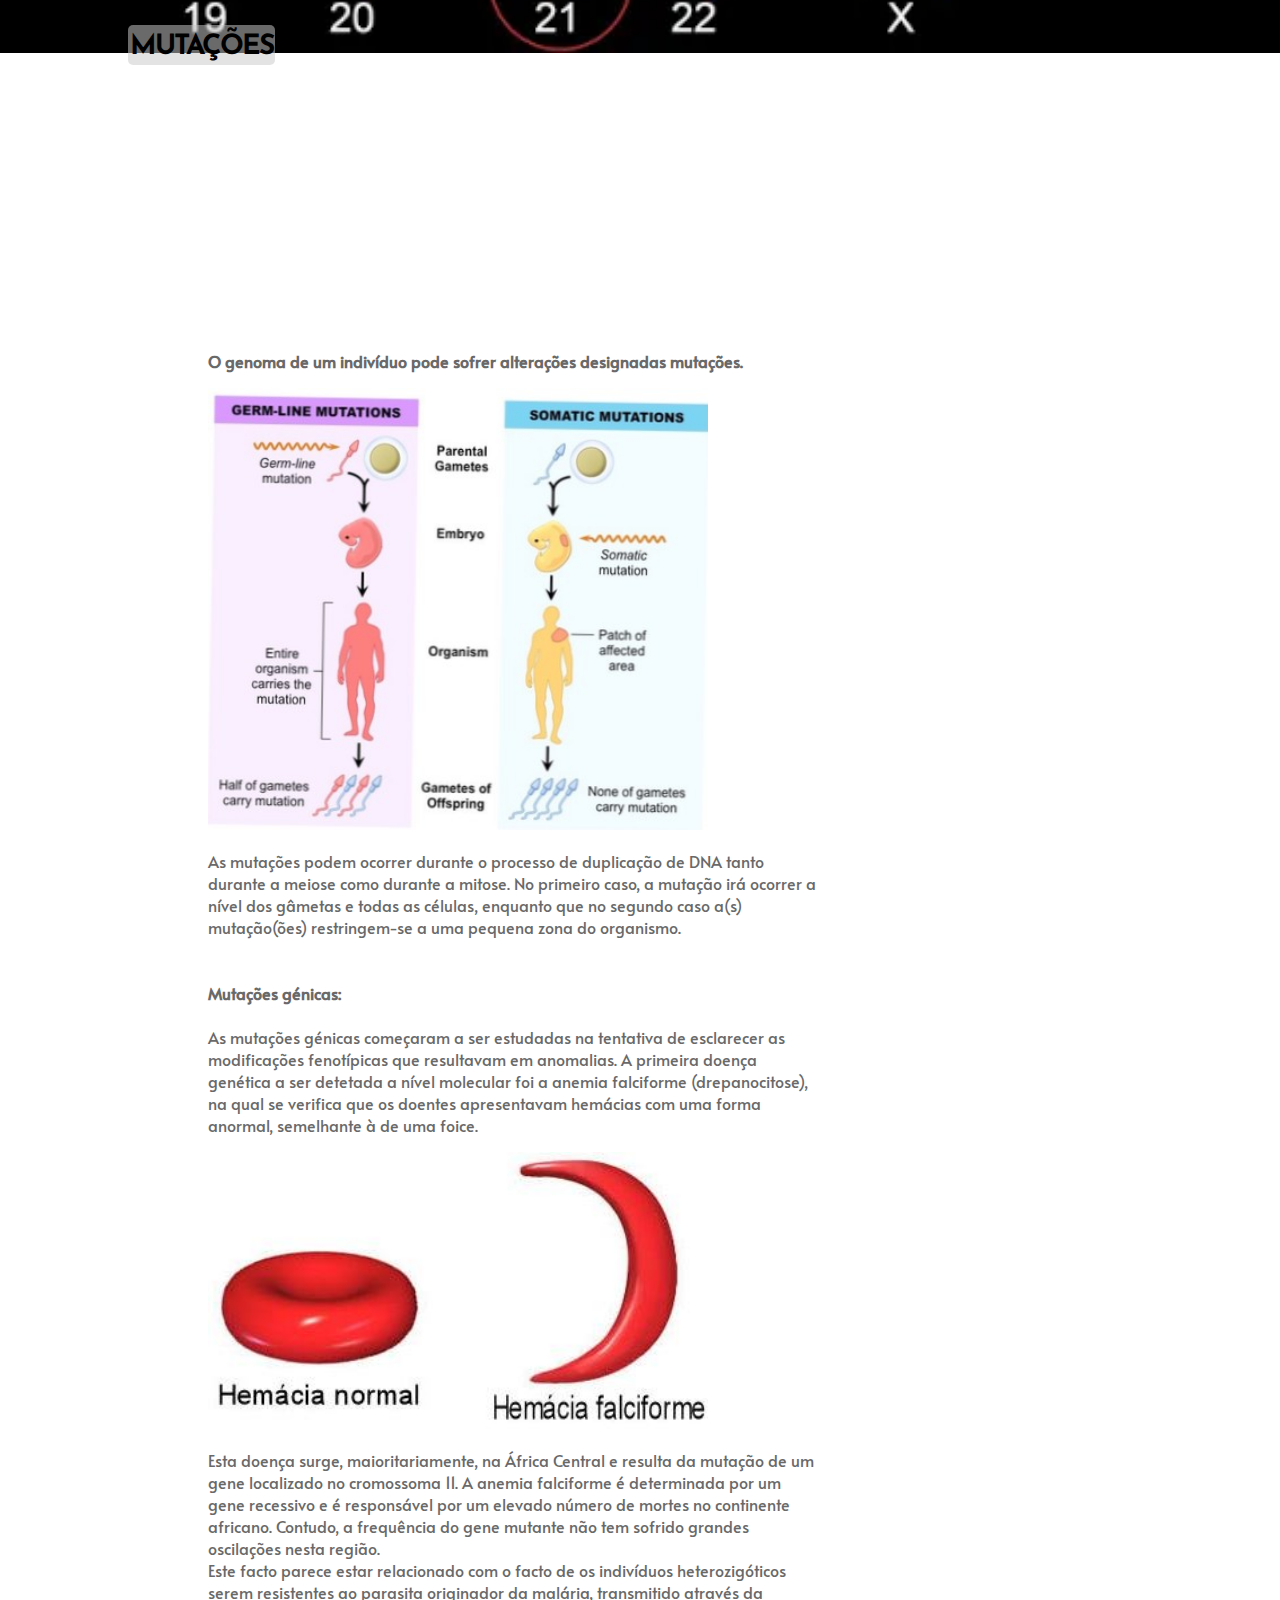
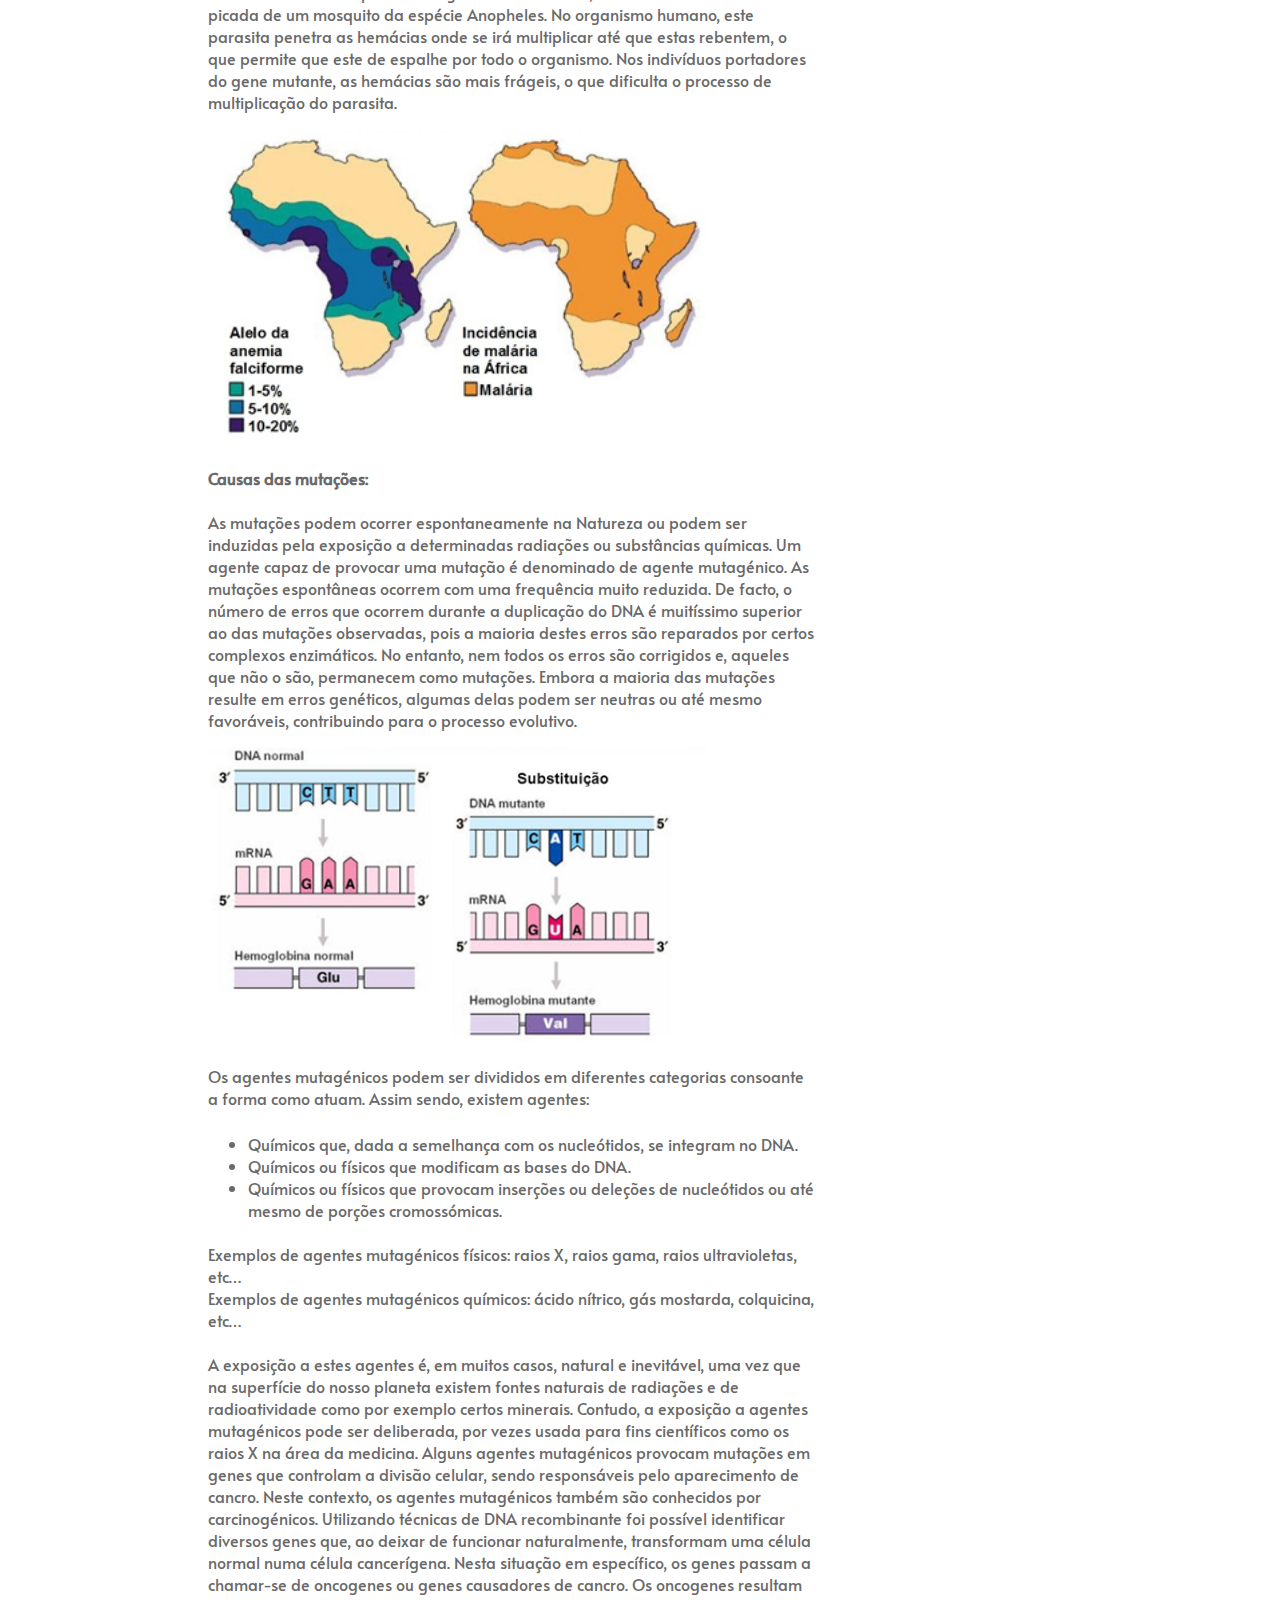
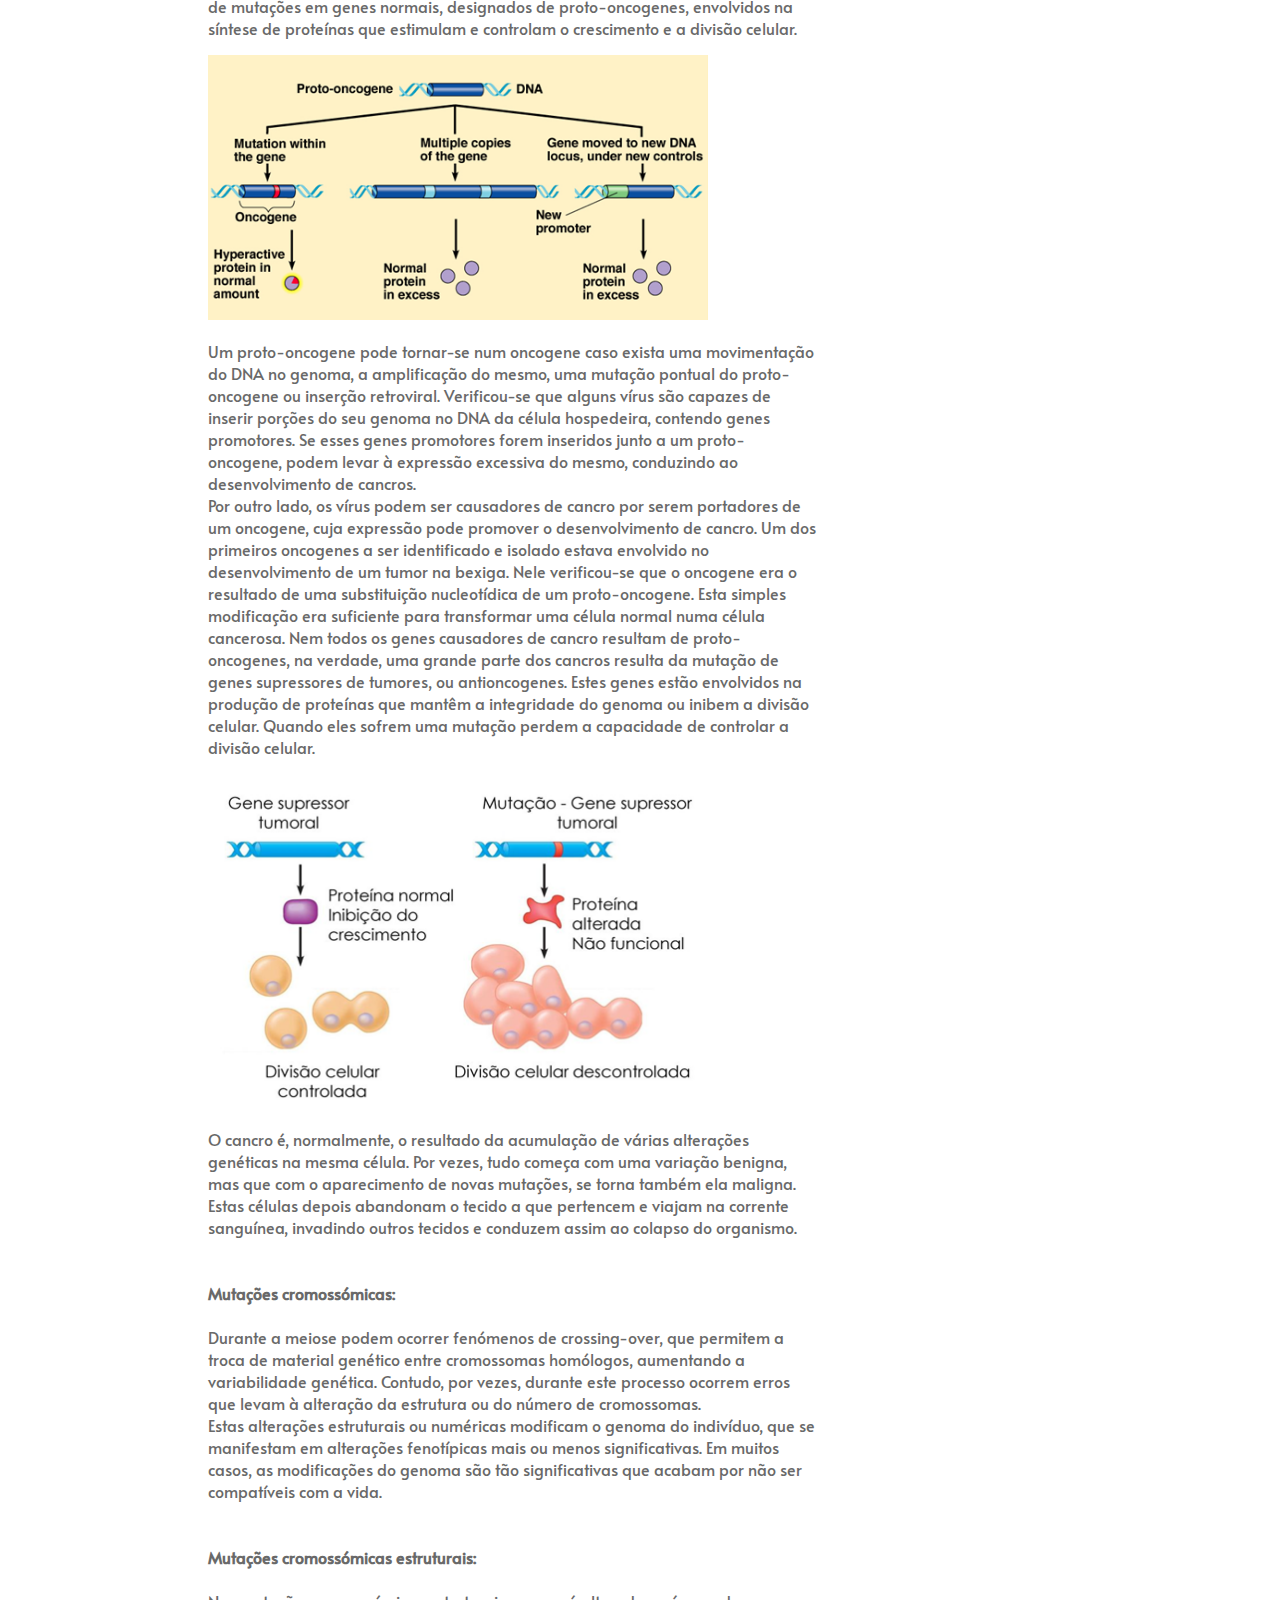
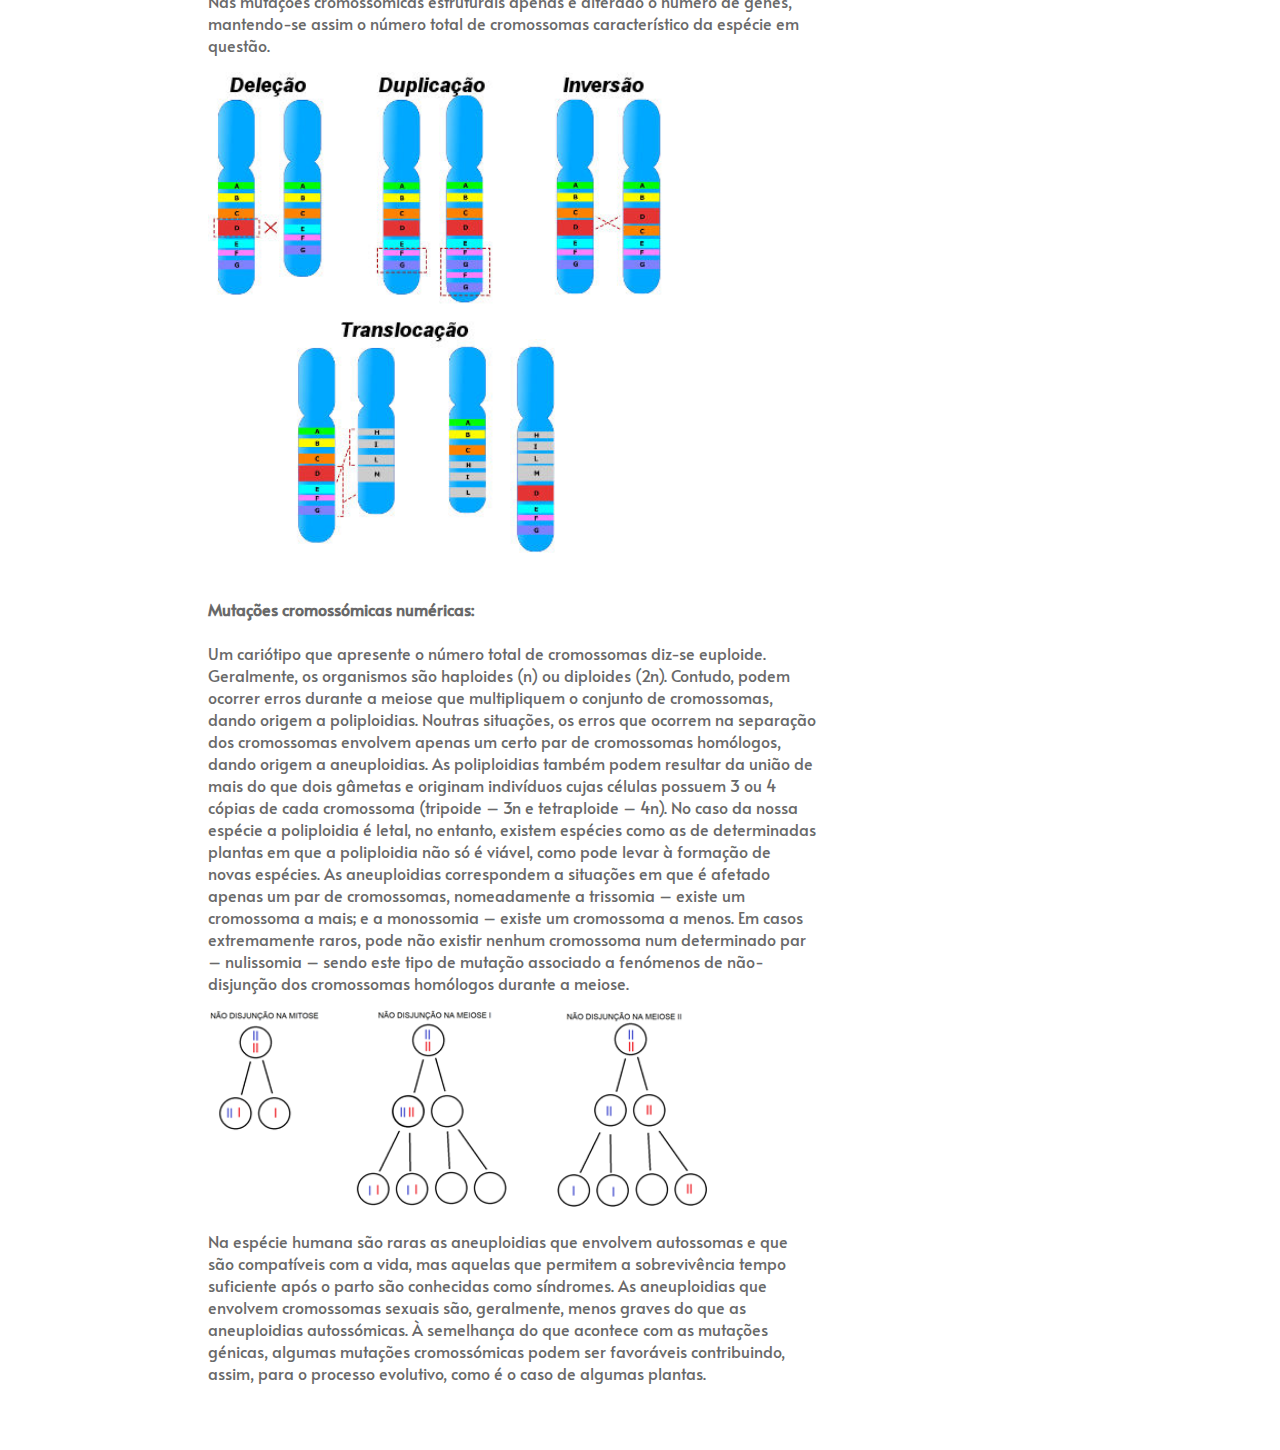
<file: mutacoes.html>
<!DOCTYPE html>
<html lang="en">
<head>
  <meta charset="UTF-8">
  <meta name="viewport" content="width=device-width, initial-scale=1.0"> <!-- displays site properly based on user's device -->

  <link rel="icon" type="image/png" sizes="32x32" href="./images/favicon-32x32.png">
  
  <title>Mutações</title>
  <link rel="stylesheet" href="./mutacoes.css">
  <link rel="preconnect" href="https://fonts.gstatic.com">
  <link href="https://fonts.googleapis.com/css2?family=Alata&family=Josefin+Sans:wght@300&display=swap" rel="stylesheet">
</head>
<body>
  <section class="intro">
    <nav>
      <div class="icon">
        <h1 class="logoLetters">Mutações</h1>
      </div> 
    </nav>  
</section>
<section class="information">


  <h4>O genoma de um indivíduo pode sofrer alterações designadas mutações.</h4>


  <img src="/mutlmg1.png" alt="Características descontínuas estudadas por Mendel da espécie Pisum sativum.">

 
  <p>As mutações podem ocorrer durante o processo de duplicação de DNA tanto durante a meiose como durante a mitose. No primeiro caso, a mutação irá ocorrer a nível dos gâmetas e todas as células, enquanto que no segundo caso a(s) mutação(ões) restringem-se a uma pequena zona do organismo. </p>

  <br><br>
  <p><span style="font-weight: bold;">Mutações génicas:  </span></p>
<br>
  
  <p>As mutações génicas começaram a ser estudadas na tentativa de esclarecer as modificações fenotípicas que resultavam em anomalias. A primeira doença genética a ser detetada a nível molecular foi a anemia falciforme (drepanocitose), na qual se verifica que os doentes apresentavam hemácias com uma forma anormal, semelhante à de uma foice. </p>


  <img src="./mutlmg2.png" alt="Características descontínuas estudadas por Mendel da espécie Pisum sativum."> 

  <p>Esta doença surge, maioritariamente, na África Central e resulta da mutação de um gene localizado no cromossoma 11. A anemia falciforme é determinada por um gene recessivo e é responsável por um elevado número de mortes no continente africano. Contudo, a frequência do gene mutante não tem sofrido grandes oscilações nesta região. <br>
     Este facto parece estar relacionado com o facto de os indivíduos heterozigóticos serem resistentes ao parasita originador da malária, transmitido através da picada de um mosquito da espécie Anopheles. No organismo humano, este parasita penetra as hemácias onde se irá multiplicar até que estas rebentem, o que permite que este de espalhe por todo o organismo. Nos indivíduos portadores do gene mutante, as hemácias são mais frágeis, o que dificulta o processo de multiplicação do parasita.  </p>


  <img src="./mutlmg3.png" alt="Características descontínuas estudadas por Mendel da espécie Pisum sativum."> 


  <p><span style="font-weight: bold;">Causas das mutações:  </span></p>
  <br>

  <p>As mutações podem ocorrer espontaneamente na Natureza ou podem ser induzidas pela exposição a determinadas radiações ou substâncias químicas. Um agente capaz de provocar uma mutação é denominado de agente mutagénico. 

  As mutações espontâneas ocorrem com uma frequência muito reduzida. De facto, o número de erros que ocorrem durante a duplicação do DNA é muitíssimo superior ao das mutações observadas, pois a maioria destes erros são reparados por certos complexos enzimáticos. No entanto, nem todos os erros são corrigidos e, aqueles que não o são, permanecem como mutações. Embora a maioria das mutações resulte em erros genéticos, algumas delas podem ser neutras ou até mesmo favoráveis, contribuindo para o processo evolutivo.   </p>


  <img src="./mutlmg4.png" alt="Características descontínuas estudadas por Mendel da espécie Pisum sativum.">

<p>Os agentes mutagénicos podem ser divididos em diferentes categorias consoante a forma como atuam. Assim sendo, existem agentes: </p>

<ul class="mendellist">
  <li>Químicos que, dada a semelhança com os nucleótidos, se integram no DNA. </li>
  <li>Químicos ou físicos que modificam as bases do DNA. </li>
  <li>Químicos ou físicos que provocam inserções ou deleções de nucleótidos ou até mesmo de porções cromossómicas. </li>
</ul>

<br>
<p>Exemplos de agentes mutagénicos físicos: raios X, raios gama, raios ultravioletas, etc… <br>

Exemplos de agentes mutagénicos químicos: ácido nítrico, gás mostarda, colquicina, etc… </p>
<br>
 
  <p>A exposição a estes agentes é, em muitos casos, natural e inevitável, uma vez que na superfície do nosso planeta existem fontes naturais de radiações e de radioatividade como por exemplo certos minerais. Contudo, a exposição a agentes mutagénicos pode ser deliberada, por vezes usada para fins científicos como os raios X na área da medicina.           

  Alguns agentes mutagénicos provocam mutações em genes que controlam a divisão celular, sendo responsáveis pelo aparecimento de cancro. Neste contexto, os agentes mutagénicos também são conhecidos por carcinogénicos. 

  Utilizando técnicas de DNA recombinante foi possível identificar diversos genes que, ao deixar de funcionar naturalmente, transformam uma célula normal numa célula cancerígena. Nesta situação em específico, os genes passam a chamar-se de oncogenes ou genes causadores de cancro. Os oncogenes resultam de mutações em genes normais, designados de proto-oncogenes, envolvidos na síntese de proteínas que estimulam e controlam o crescimento e a divisão celular. </p>  


  <img src="./mutlmg5.png" alt="Características descontínuas estudadas por Mendel da espécie Pisum sativum."> 


  <p>Um proto-oncogene pode tornar-se num oncogene caso exista uma movimentação do DNA no genoma, a amplificação do mesmo, uma mutação pontual do proto-oncogene ou inserção retroviral. 

  Verificou-se que alguns vírus são capazes de inserir porções do seu genoma no DNA da célula hospedeira, contendo genes promotores. Se esses genes promotores forem inseridos junto a um proto-oncogene, podem levar à expressão excessiva do mesmo, conduzindo ao desenvolvimento de cancros. <br> Por outro lado, os vírus podem ser causadores de cancro por serem portadores de um oncogene, cuja expressão pode promover o desenvolvimento de cancro. 

  Um dos primeiros oncogenes a ser identificado e isolado estava envolvido no desenvolvimento de um tumor na bexiga. Nele verificou-se que o oncogene era o resultado de uma substituição nucleotídica de um proto-oncogene. Esta simples modificação era suficiente para transformar uma célula normal numa célula cancerosa.  

  Nem todos os genes causadores de cancro resultam de proto-oncogenes, na verdade, uma grande parte dos cancros resulta da mutação de genes supressores de tumores, ou antioncogenes. Estes genes estão envolvidos na produção de proteínas que mantêm a integridade do genoma ou inibem a divisão celular. Quando eles sofrem uma mutação perdem a capacidade de controlar a divisão celular. </p>


  <img src="./mutlmg6.png" alt="Características descontínuas estudadas por Mendel da espécie Pisum sativum.">


  <p>O cancro é, normalmente, o resultado da acumulação de várias alterações genéticas na mesma célula. Por vezes, tudo começa com uma variação benigna, mas que com o aparecimento de novas mutações, se torna também ela maligna. Estas células depois abandonam o tecido a que pertencem e viajam na corrente sanguínea, invadindo outros tecidos e conduzem assim ao colapso do organismo. </p>
<br><br>
  <p><span style="font-weight: bold;">Mutações cromossómicas:  </span></p>

  <br>
  <p>Durante a meiose podem ocorrer fenómenos de crossing-over, que permitem a troca de material genético entre cromossomas homólogos, aumentando a variabilidade genética. Contudo, por vezes, durante este processo ocorrem erros que levam à alteração da estrutura ou do número de cromossomas. 
<br>
  Estas alterações estruturais ou numéricas modificam o genoma do indivíduo, que se manifestam em alterações fenotípicas mais ou menos significativas. Em muitos casos, as modificações do genoma são tão significativas que acabam por não ser compatíveis com a vida. </p>

  <br><br>
  <p><span style="font-weight: bold;">Mutações cromossómicas estruturais:  </span></p>
<br>
 <p> Nas mutações cromossómicas estruturais apenas é alterado o número de genes, mantendo-se assim o número total de cromossomas característico da espécie em questão. </p>


  <img src="./mutlmg7.png" alt="Características descontínuas estudadas por Mendel da espécie Pisum sativum."> 

  <br><br>
  <p><span style="font-weight: bold;">Mutações cromossómicas numéricas:  </span></p>
<br>
  
<p>Um cariótipo que apresente o número total de cromossomas diz-se euploide. Geralmente, os organismos são haploides (n) ou diploides (2n). Contudo, podem ocorrer erros durante a meiose que multipliquem o conjunto de cromossomas, dando origem a poliploidias. Noutras situações, os erros que ocorrem na separação dos cromossomas envolvem apenas um certo par de cromossomas homólogos, dando origem a aneuploidias. 

  As poliploidias também podem resultar da união de mais do que dois gâmetas e originam indivíduos cujas células possuem 3 ou 4 cópias de cada cromossoma (tripoide – 3n e tetraploide – 4n). No caso da nossa espécie a poliploidia é letal, no entanto, existem espécies como as de determinadas plantas em que a poliploidia não só é viável, como pode levar à formação de novas espécies. 

  As aneuploidias correspondem a situações em que é afetado apenas um par de cromossomas, nomeadamente a trissomia – existe um cromossoma a mais; e a monossomia – existe um cromossoma a menos. Em casos extremamente raros, pode não existir nenhum cromossoma num determinado par – nulissomia – sendo este tipo de mutação associado a fenómenos de não-disjunção dos cromossomas homólogos durante a meiose.  </p>


  <img src="./mutlmg8.png" alt="Características descontínuas estudadas por Mendel da espécie Pisum sativum."> 

<p>
  Na espécie humana são raras as aneuploidias que envolvem autossomas e que são compatíveis com a vida, mas aquelas que permitem a sobrevivência tempo suficiente após o parto são conhecidas como síndromes.  

  As aneuploidias que envolvem cromossomas sexuais são, geralmente, menos graves do que as aneuploidias autossómicas. À semelhança do que acontece com as mutações génicas, algumas mutações cromossómicas podem ser favoráveis contribuindo, assim, para o processo evolutivo, como é o caso de algumas plantas.  </p>

  <br><br><br>
</section>


<script src="./menu.js"></script>
</body>
</html>
</file>
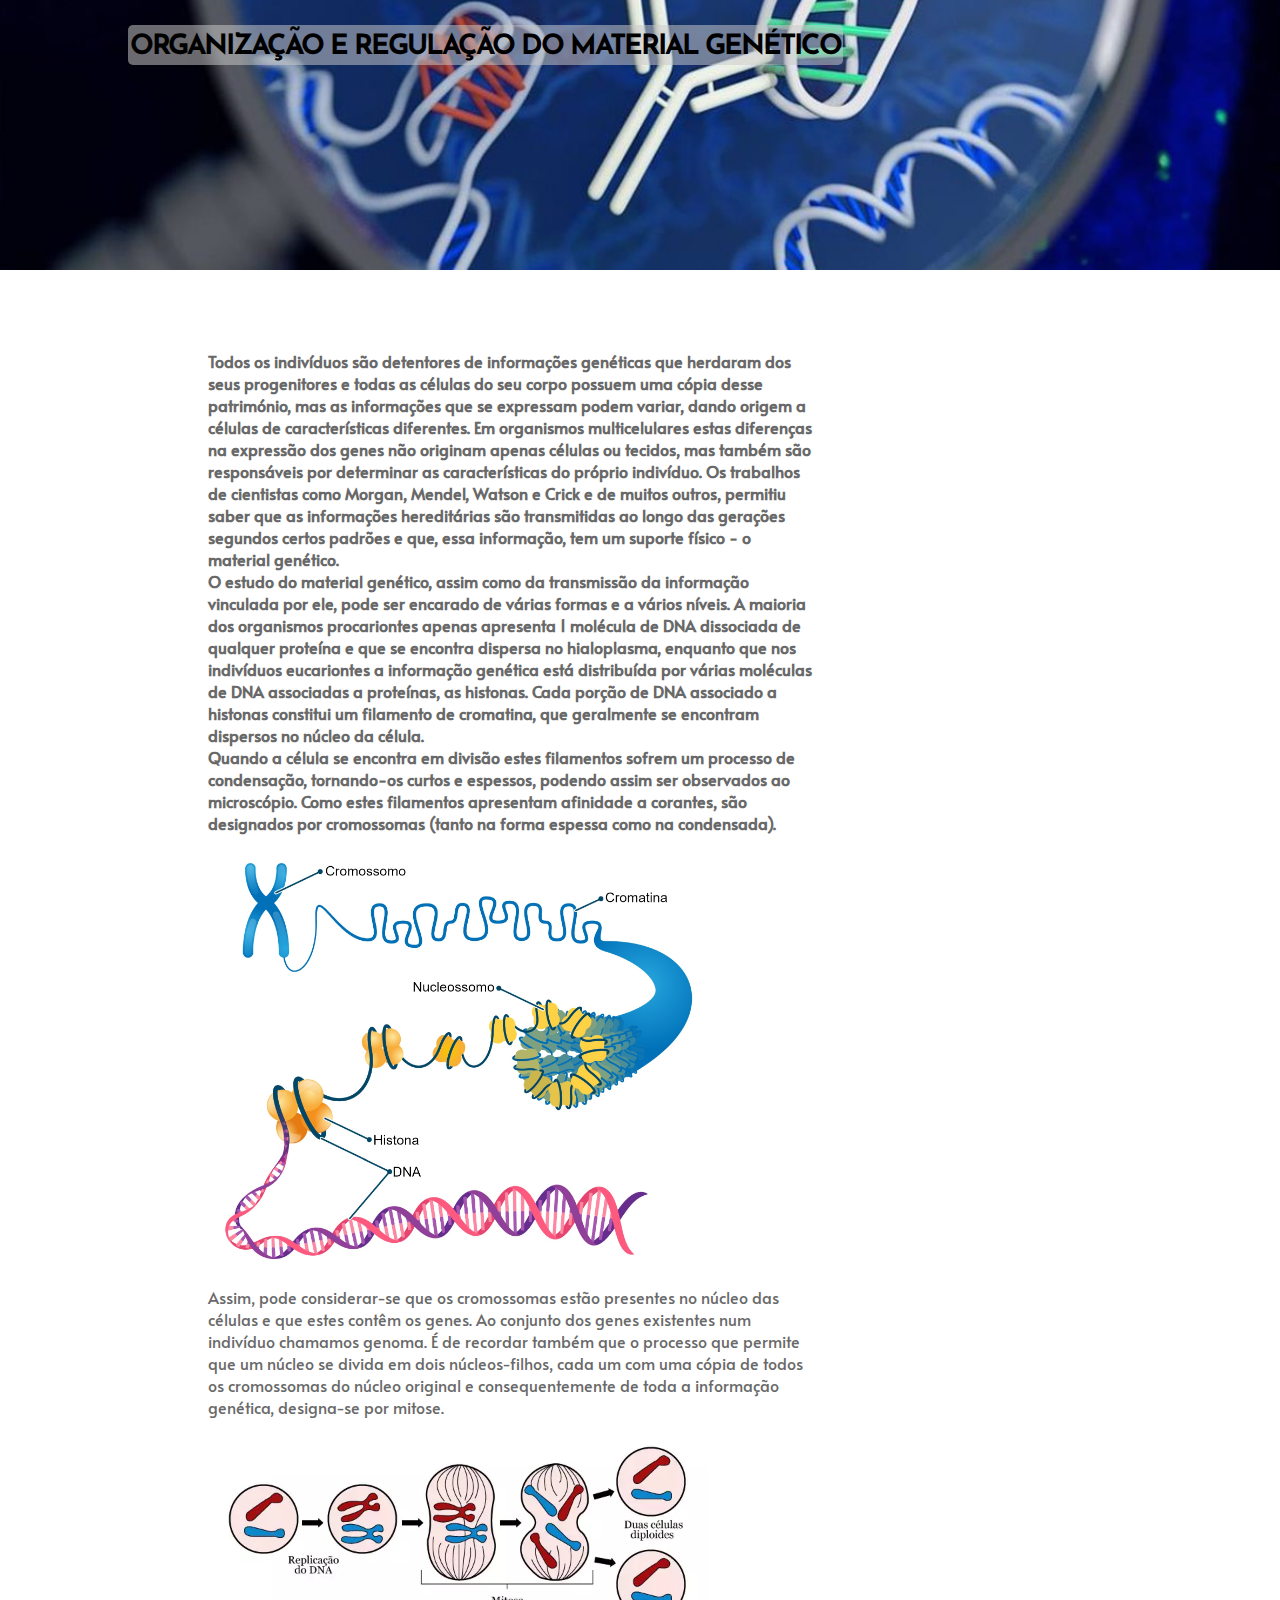
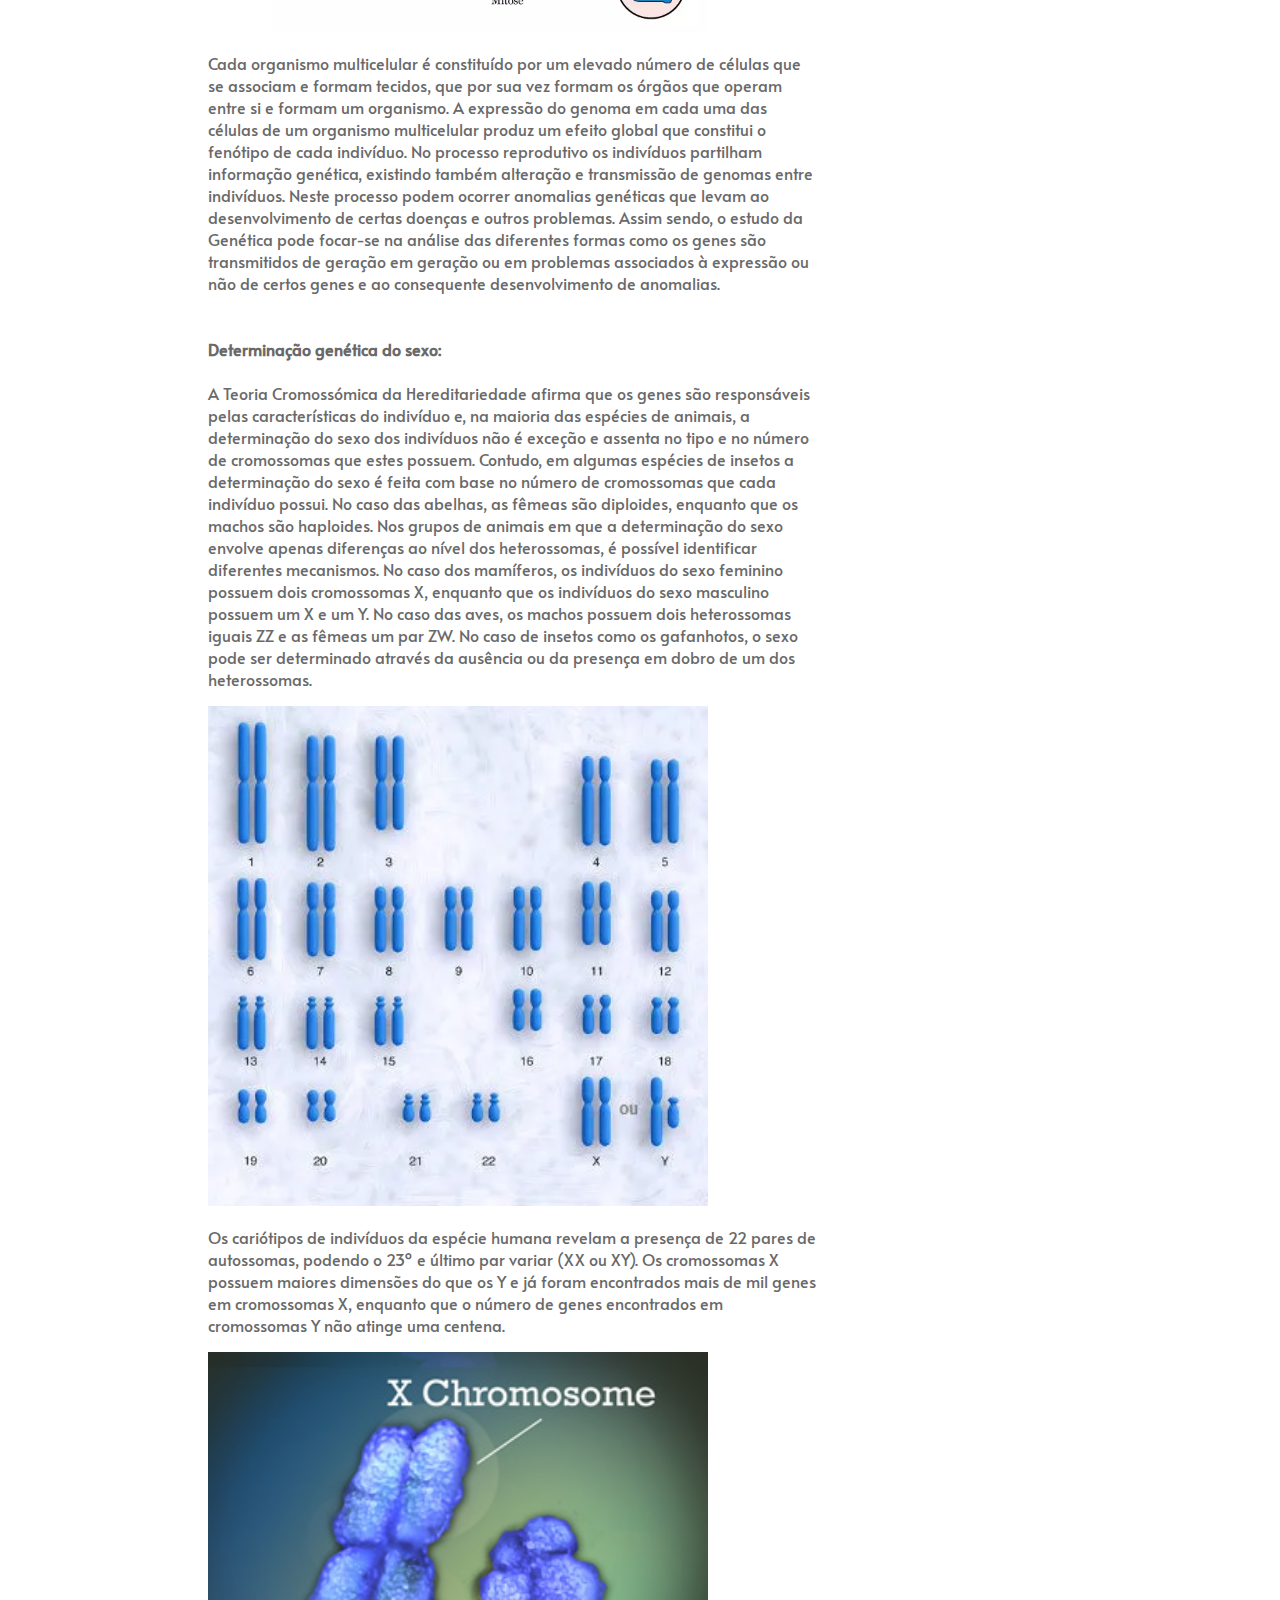
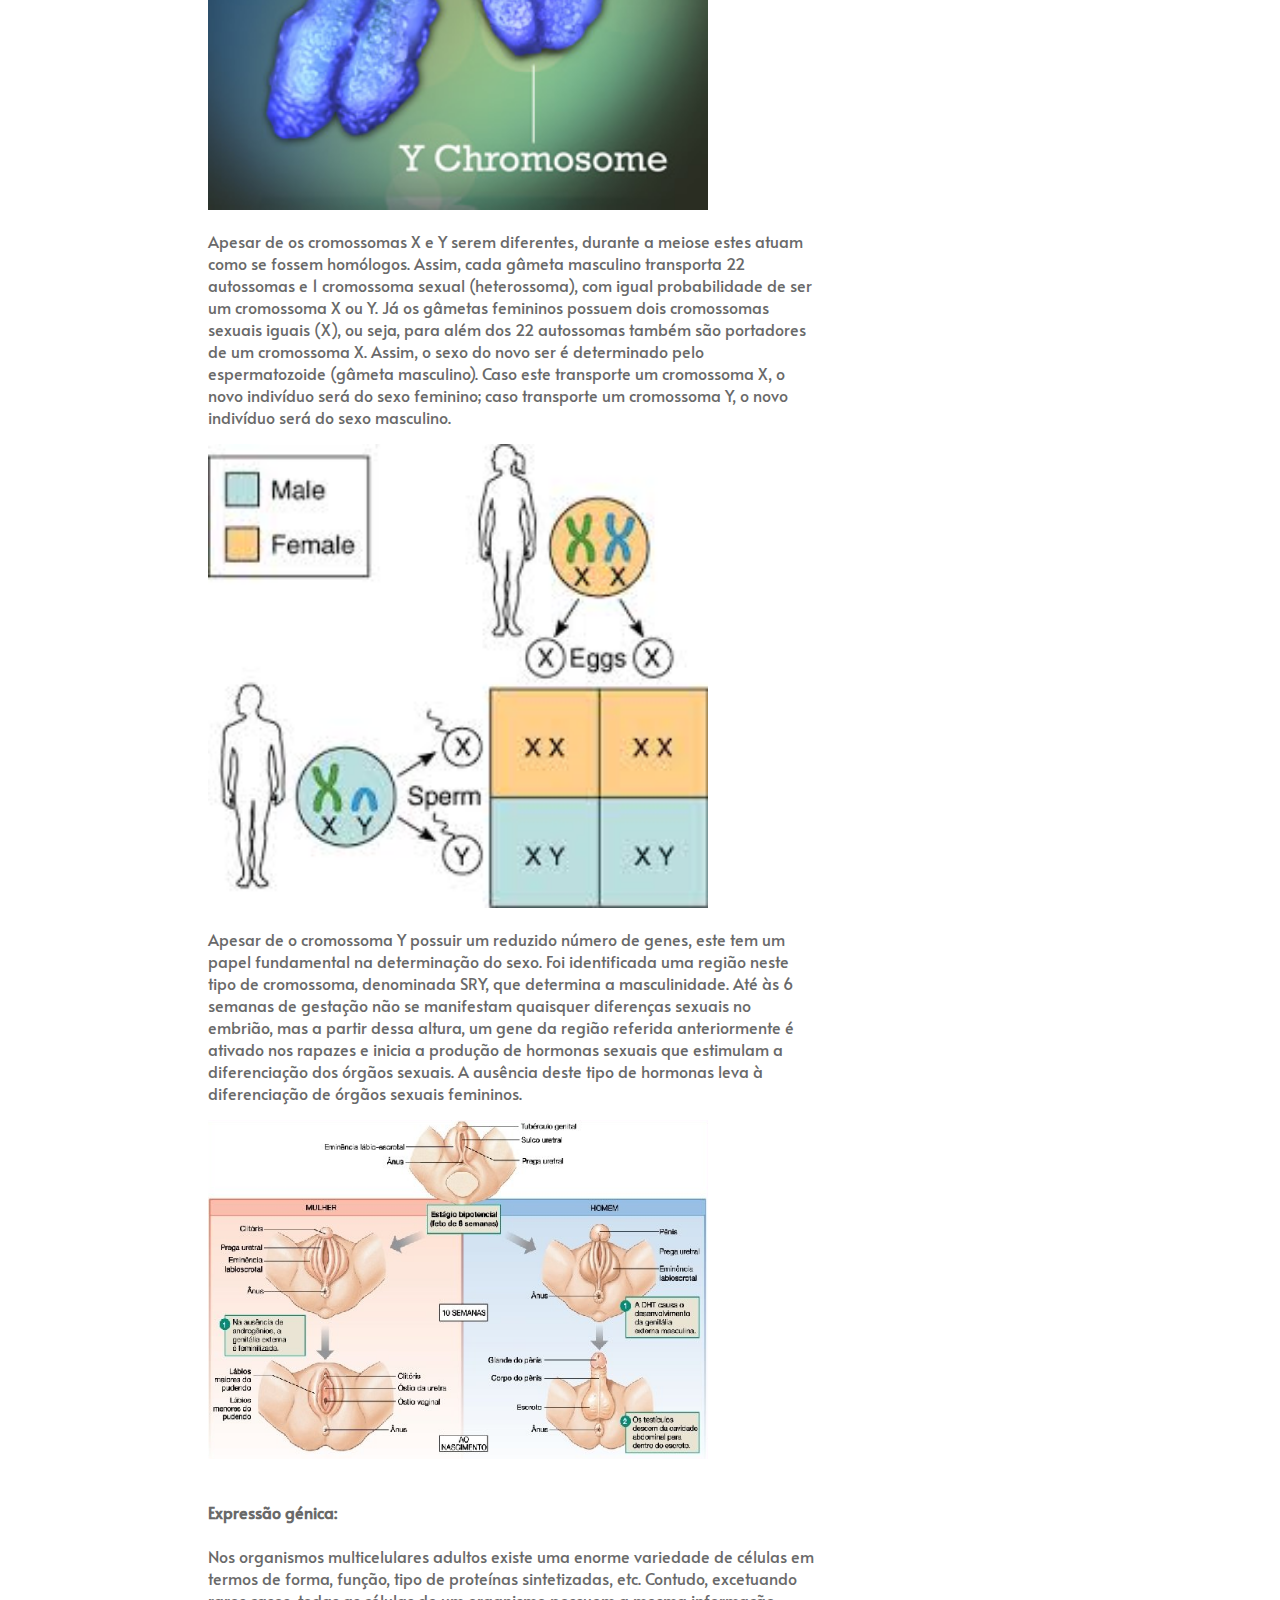
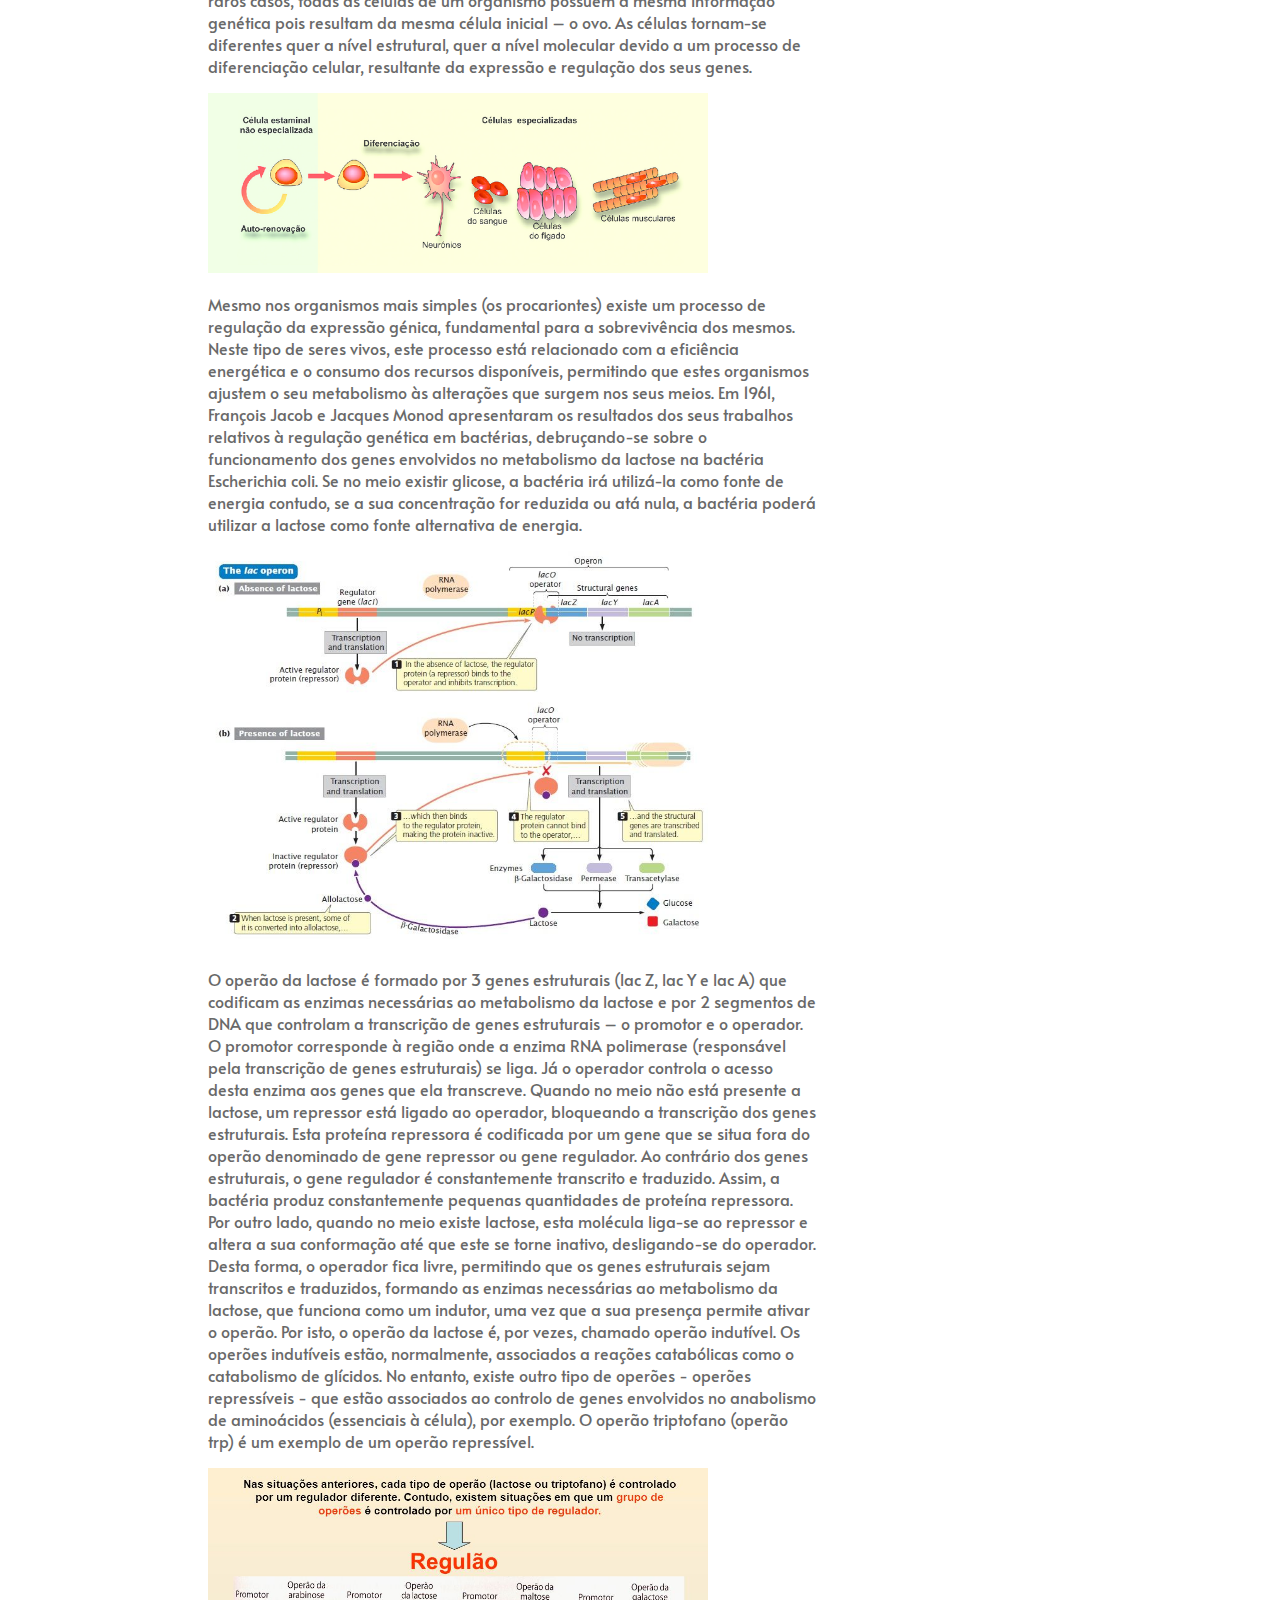
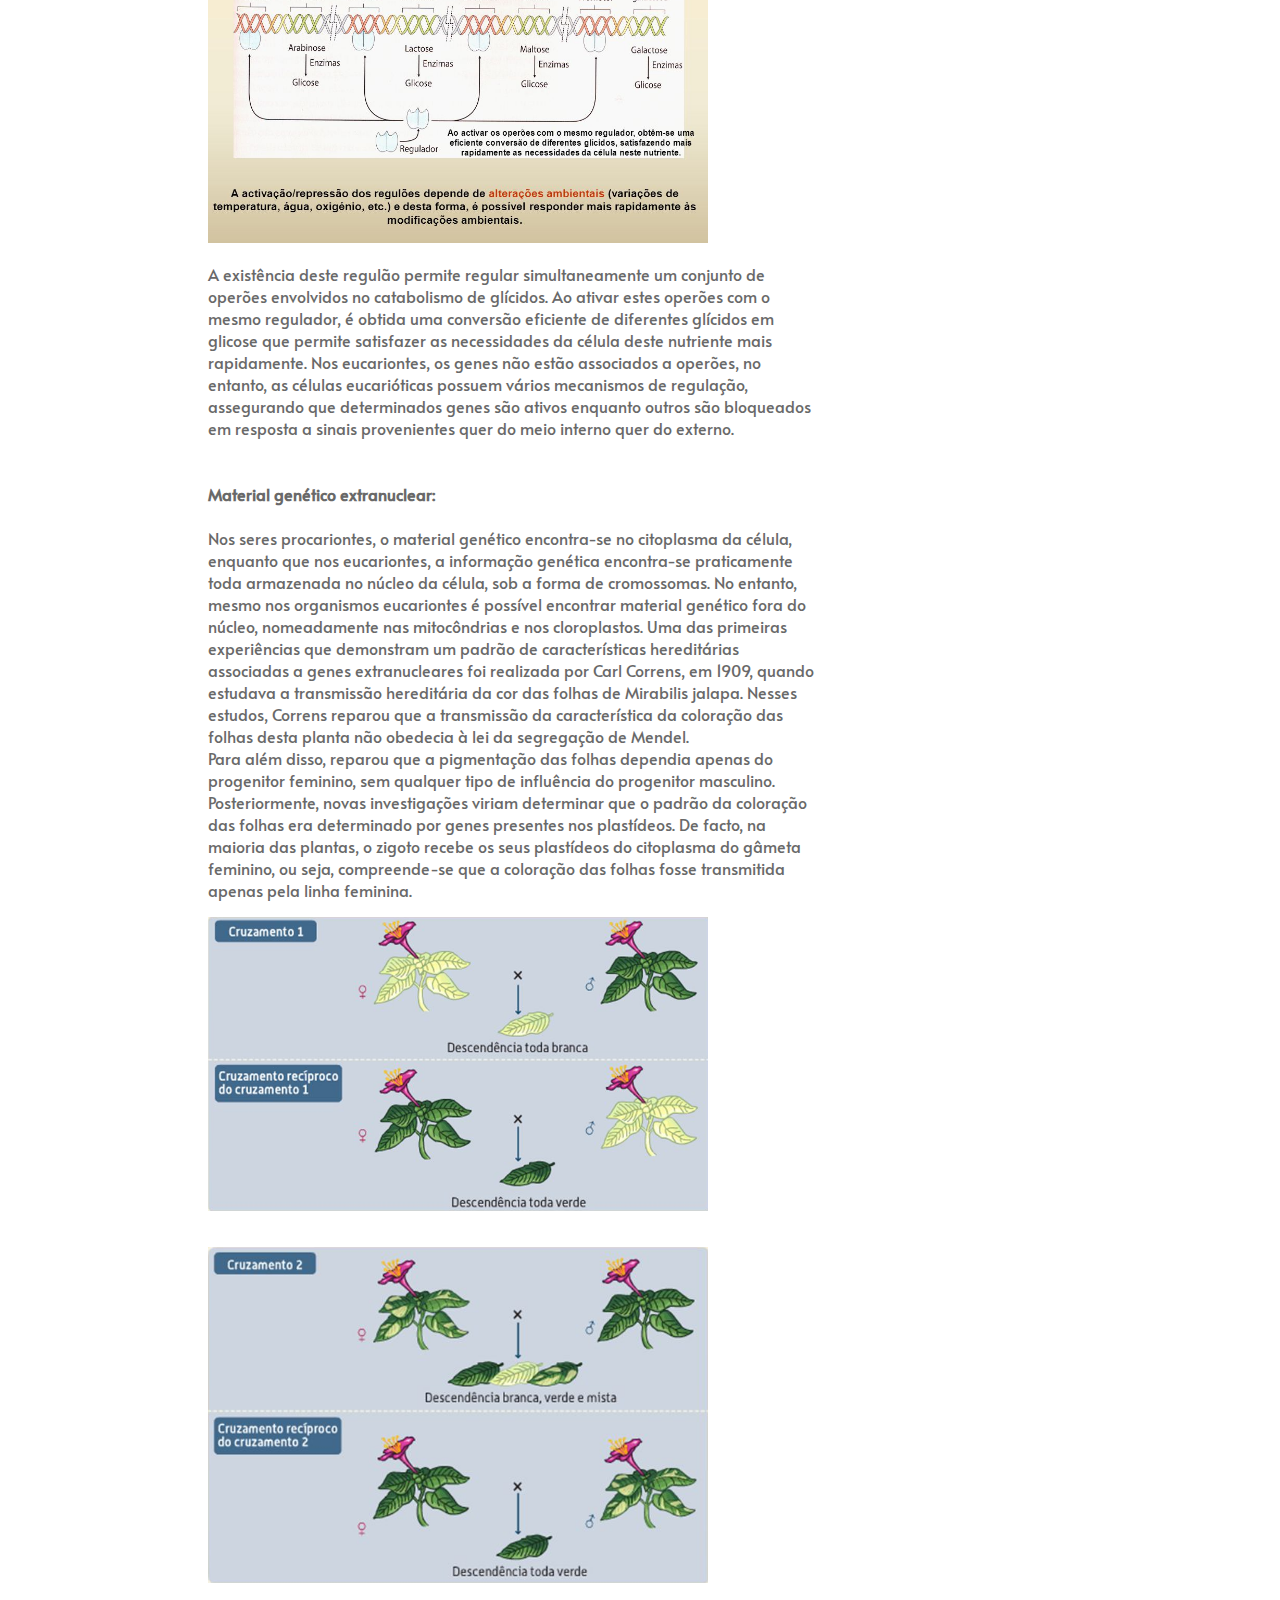
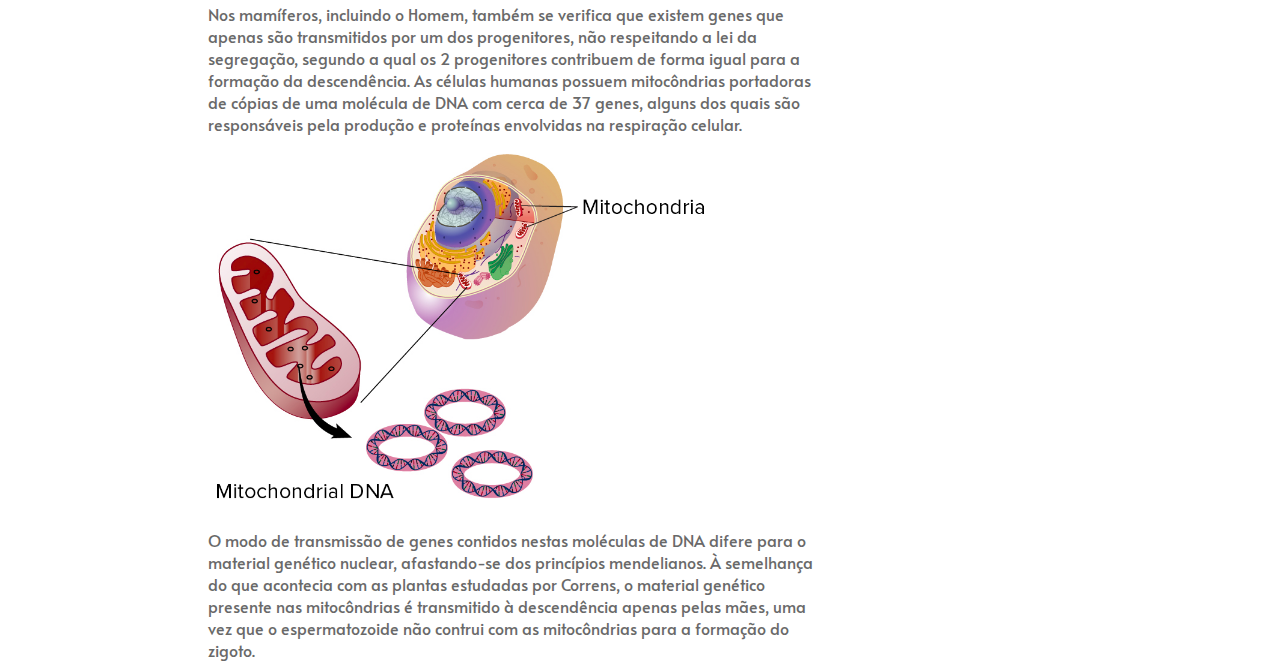
<file: orgRegMaterialGenetico.html>
<!DOCTYPE html>
<html lang="en">
<head>
  <meta charset="UTF-8">
  <meta name="viewport" content="width=device-width, initial-scale=1.0"> <!-- displays site properly based on user's device -->

  <link rel="icon" type="image/png" sizes="32x32" href="./images/favicon-32x32.png">
  
  <title>Organização e Regulação do Material Genético</title>
  <link rel="stylesheet" href="./orgRegMaterialGenetico.css">
  <link rel="preconnect" href="https://fonts.gstatic.com">
  <link href="https://fonts.googleapis.com/css2?family=Alata&family=Josefin+Sans:wght@300&display=swap" rel="stylesheet">
</head>
<body>
  <section class="intro">
    <nav>
      <div class="icon">
        <h1 class="logoLetters">Organização e Regulação do Material Genético</h1>
      </div>

</section>
<section class="information">


  <h4>Todos os indivíduos são detentores de informações genéticas que herdaram dos seus progenitores e todas as células do seu corpo possuem uma cópia desse património, mas as informações que se expressam podem variar, dando origem a células de características diferentes. Em organismos multicelulares estas diferenças na expressão dos genes não originam apenas células ou tecidos, mas também são responsáveis por determinar as características do próprio indivíduo. 

  Os trabalhos de cientistas como Morgan, Mendel, Watson e Crick e de muitos outros, permitiu saber que as informações hereditárias são transmitidas ao longo das gerações segundos certos padrões e que, essa informação, tem um suporte físico - o material genético.  

<br> O estudo do material genético, assim como da transmissão da informação vinculada por ele, pode ser encarado de várias formas e a vários níveis.

  A maioria dos organismos procariontes apenas apresenta 1 molécula de DNA dissociada de qualquer proteína e que se encontra dispersa no hialoplasma, enquanto que nos indivíduos eucariontes a informação genética está distribuída por várias moléculas de DNA associadas a proteínas, as histonas. Cada porção de DNA associado a histonas constitui um filamento de cromatina, que geralmente se encontram dispersos no núcleo da célula. 
  <br> Quando a célula se encontra em divisão estes filamentos sofrem um processo de condensação, tornando-os curtos e espessos, podendo assim ser observados ao microscópio. Como estes filamentos apresentam afinidade a corantes, são designados por cromossomas (tanto na forma espessa como na condensada). </h4>

  <img src="orgnlmg1.png" alt="Características descontínuas estudadas por Mendel da espécie Pisum sativum.">



  <p>Assim, pode considerar-se que os cromossomas estão presentes no núcleo das células e que estes contêm os genes. Ao conjunto dos genes existentes num indivíduo chamamos genoma. 

  É de recordar também que o processo que permite que um núcleo se divida em dois núcleos-filhos, cada um com uma cópia de todos os cromossomas do núcleo original e consequentemente de toda a informação genética, designa-se por mitose. </p>

  <img src="./orgnlmg2.png" alt="Características descontínuas estudadas por Mendel da espécie Pisum sativum.">


 
  <p>Cada organismo multicelular é constituído por um elevado número de células que se associam e formam tecidos, que por sua vez formam os órgãos que operam entre si e formam um organismo. A expressão do genoma em cada uma das células de um organismo multicelular produz um efeito global que constitui o fenótipo de cada indivíduo. No processo reprodutivo os indivíduos partilham informação genética, existindo também alteração e transmissão de genomas entre indivíduos. Neste processo podem ocorrer anomalias genéticas que levam ao desenvolvimento de certas doenças e outros problemas.  

  Assim sendo, o estudo da Genética pode focar-se na análise das diferentes formas como os genes são transmitidos de geração em geração ou em problemas associados à expressão ou não de certos genes e ao consequente desenvolvimento de anomalias. </p>


  <br><br>
  <p><span style="font-weight: bold;">Determinação genética do sexo:  </span></p>
  <br>



  <p>A Teoria Cromossómica da Hereditariedade afirma que os genes são responsáveis pelas características do indivíduo e, na maioria das espécies de animais, a determinação do sexo dos indivíduos não é exceção e assenta no tipo e no número de cromossomas que estes possuem. Contudo, em algumas espécies de insetos a determinação do sexo é feita com base no número de cromossomas que cada indivíduo possui. No caso das abelhas, as fêmeas são diploides, enquanto que os machos são haploides. 

  Nos grupos de animais em que a determinação do sexo envolve apenas diferenças ao nível dos heterossomas, é possível identificar diferentes mecanismos. No caso dos mamíferos, os indivíduos do sexo feminino possuem dois cromossomas X, enquanto que os indivíduos do sexo masculino possuem um X e um Y. No caso das aves, os machos possuem dois heterossomas iguais ZZ e as fêmeas um par ZW. No caso de insetos como os gafanhotos, o sexo pode ser determinado através da ausência ou da presença em dobro de um dos heterossomas. </p>

 <img src="./orgnlmg3.png" alt="Características descontínuas estudadas por Mendel da espécie Pisum sativum.">



 <p> Os cariótipos de indivíduos da espécie humana revelam a presença de 22 pares de autossomas, podendo o 23º e último par variar (XX ou XY). Os cromossomas X possuem maiores dimensões do que os Y e já foram encontrados mais de mil genes em cromossomas X, enquanto  que o número de genes encontrados em cromossomas Y não atinge uma centena. </p>

 <img src="./orgnlmg4.png" alt="Características descontínuas estudadas por Mendel da espécie Pisum sativum.">



  <p>Apesar de os cromossomas X e Y serem diferentes, durante a meiose estes atuam como se fossem homólogos. Assim, cada gâmeta masculino transporta 22 autossomas e 1 cromossoma sexual (heterossoma), com igual probabilidade de ser um cromossoma X ou Y. Já os gâmetas femininos possuem dois cromossomas sexuais iguais (X), ou seja, para além dos 22 autossomas também são portadores de um cromossoma X. 

  Assim, o sexo do novo ser é determinado pelo espermatozoide (gâmeta masculino). Caso este transporte um cromossoma X, o novo indivíduo será do sexo feminino; caso transporte um cromossoma Y, o novo indivíduo será do sexo masculino. </p>

 <img src="./orgnlmg5.png" alt="Características descontínuas estudadas por Mendel da espécie Pisum sativum.">


 
  <p>Apesar de o cromossoma Y possuir um reduzido número de genes, este tem um papel fundamental na determinação do sexo. Foi identificada uma região neste tipo de cromossoma, denominada SRY,  que determina a masculinidade. Até às 6 semanas de gestação não se manifestam quaisquer diferenças sexuais no embrião, mas a partir dessa altura, um gene da região referida anteriormente é ativado nos rapazes e inicia a produção de hormonas sexuais que estimulam a diferenciação dos órgãos sexuais. A ausência deste tipo de hormonas leva à diferenciação de órgãos sexuais femininos.  </p>

  <img src="orgnlmg6.png" alt="Características descontínuas estudadas por Mendel da espécie Pisum sativum.">


<br><br>
  <p><span style="font-weight: bold;">Expressão génica:  </span></p>
<br>

  <p>Nos organismos multicelulares adultos existe uma enorme variedade de células em termos de forma, função, tipo de proteínas sintetizadas, etc. Contudo, excetuando raros casos, todas as células de um organismo possuem a mesma informação genética pois resultam da mesma célula inicial – o ovo. 

  As células tornam-se diferentes quer a nível estrutural, quer a nível molecular devido a um processo de diferenciação celular, resultante da expressão e regulação dos seus genes. </p>


 <img src="./orgnlmg7.png" alt="Características descontínuas estudadas por Mendel da espécie Pisum sativum.">
 
 

  <p>Mesmo nos organismos mais simples (os procariontes) existe um processo de regulação da expressão génica, fundamental para a sobrevivência dos mesmos. Neste tipo de seres vivos, este processo está relacionado com a eficiência energética e o consumo dos recursos disponíveis, permitindo que estes organismos ajustem o seu metabolismo às alterações que surgem nos seus meios. 

  Em 1961, François Jacob e Jacques Monod apresentaram os resultados dos seus trabalhos relativos à regulação genética em bactérias, debruçando-se sobre o funcionamento dos genes envolvidos no metabolismo da lactose na bactéria Escherichia coli. Se no meio existir glicose, a bactéria irá utilizá-la como fonte de energia contudo, se a sua concentração for reduzida ou atá nula, a bactéria poderá utilizar a lactose como fonte alternativa de energia.  </p>

 <img src="./orgnlmg8.png" alt="Características descontínuas estudadas por Mendel da espécie Pisum sativum.">

 

 <p> O operão da lactose é formado por 3 genes estruturais (lac Z, lac Y e lac A) que codificam as enzimas necessárias ao metabolismo da lactose e por 2 segmentos de DNA que controlam a transcrição de genes estruturais – o promotor e o operador. O promotor corresponde à região onde a enzima RNA polimerase (responsável pela transcrição de genes estruturais) se liga. Já o operador controla o acesso desta enzima aos genes que ela transcreve. 

  Quando no meio não está presente a lactose, um repressor está ligado ao operador, bloqueando a transcrição dos genes estruturais. Esta proteína repressora é codificada por um gene que se situa fora do operão denominado de gene repressor ou gene regulador. Ao contrário dos genes estruturais, o gene regulador é constantemente transcrito e traduzido. Assim, a bactéria produz constantemente pequenas quantidades de proteína repressora.  

  Por outro lado, quando no meio existe lactose, esta molécula liga-se ao repressor e altera a sua conformação até que este se torne inativo, desligando-se do operador. Desta forma, o operador fica livre, permitindo que os genes estruturais sejam transcritos e traduzidos, formando as enzimas necessárias ao metabolismo da lactose, que funciona como um indutor, uma vez que a sua presença permite ativar o operão. Por isto, o operão da lactose é, por vezes, chamado operão indutível. 

  Os operões indutíveis estão, normalmente, associados a reações catabólicas como o catabolismo de glícidos. No entanto, existe outro tipo de operões - operões repressíveis - que estão associados ao controlo de genes envolvidos no anabolismo de aminoácidos (essenciais à célula), por exemplo. O operão triptofano (operão trp) é um exemplo de um operão repressível. </p>


 <img src="./orgnlmg9.png" alt="Características descontínuas estudadas por Mendel da espécie Pisum sativum.">


 
  <p>A existência deste regulão permite regular simultaneamente um conjunto de operões envolvidos no catabolismo de glícidos. Ao ativar estes operões com o mesmo regulador, é obtida uma conversão eficiente de diferentes glícidos em glicose que permite satisfazer as necessidades da célula deste nutriente mais rapidamente. 

  Nos eucariontes, os genes não estão associados a operões, no entanto, as células eucarióticas possuem vários mecanismos de regulação, assegurando que determinados genes são ativos enquanto outros são bloqueados em resposta a sinais provenientes quer do meio interno quer do externo. </p>


  <br><br>
  <p><span style="font-weight: bold;">Material genético extranuclear:  </span></p>
<br>
 
 <p> Nos seres procariontes, o material genético encontra-se no citoplasma da célula, enquanto que nos eucariontes, a informação genética encontra-se praticamente toda armazenada no núcleo da célula, sob a forma de cromossomas. No entanto, mesmo nos organismos eucariontes é possível encontrar material genético fora do núcleo, nomeadamente nas mitocôndrias e nos cloroplastos. 

  Uma das primeiras experiências que demonstram um padrão de características hereditárias associadas a genes extranucleares foi realizada por Carl Correns, em 1909, quando estudava a transmissão hereditária da cor das folhas de Mirabilis jalapa. Nesses estudos, Correns reparou que a transmissão da característica da coloração das folhas desta planta não obedecia à lei da segregação de Mendel. <br> Para além disso, reparou que a pigmentação das folhas dependia apenas do progenitor feminino, sem qualquer tipo de influência do progenitor masculino. Posteriormente, novas investigações viriam determinar que o padrão da coloração das folhas era determinado por genes presentes nos plastídeos. De facto, na maioria das plantas, o zigoto recebe os seus plastídeos do citoplasma do gâmeta feminino, ou seja, compreende-se que a coloração das folhas fosse transmitida apenas pela linha feminina. </p> 


 <img src="orgnlmg10.png" alt="Características descontínuas estudadas por Mendel da espécie Pisum sativum.">
 <img src="orgnlmg11.png" alt="Características descontínuas estudadas por Mendel da espécie Pisum sativum.">


 
  <p>Nos mamíferos, incluindo o Homem, também se verifica que existem genes que apenas são transmitidos por um dos progenitores, não respeitando a lei da segregação, segundo a qual os 2 progenitores contribuem de forma igual para a formação da descendência. As células humanas possuem mitocôndrias portadoras de cópias de uma molécula de DNA com cerca de 37 genes, alguns dos quais são responsáveis pela produção e proteínas envolvidas na respiração celular. </p>

 <img src="orgnlmg12.png" alt="Características descontínuas estudadas por Mendel da espécie Pisum sativum.">

 
 
  <p>O modo de transmissão de genes contidos nestas moléculas de DNA difere para o material genético nuclear, afastando-se dos princípios mendelianos. À semelhança do que acontecia com as plantas estudadas por Correns, o material genético presente nas mitocôndrias é transmitido à descendência apenas pelas mães, uma vez que o espermatozoide não contrui com as mitocôndrias para a formação do zigoto.  </p>

 
</section>


<script src="./menu.js"></script>
</body>
</html>
</file>
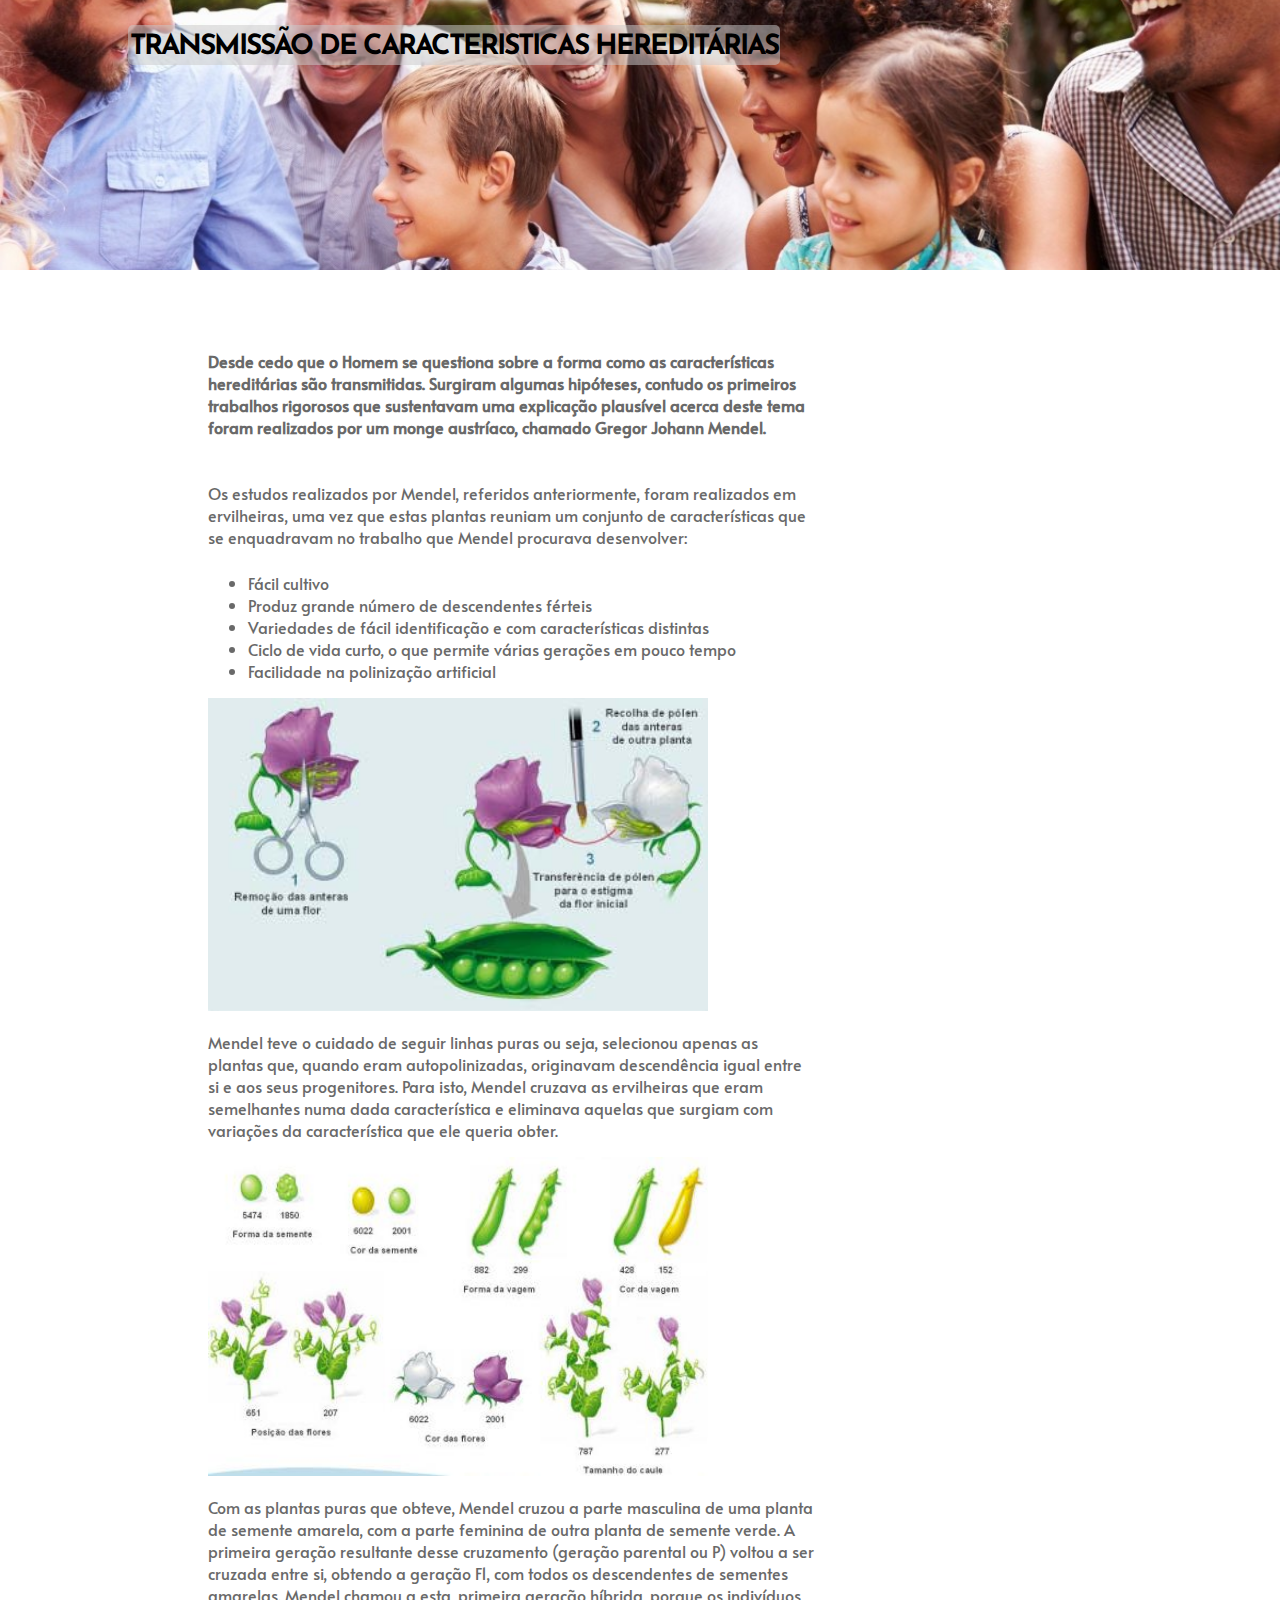
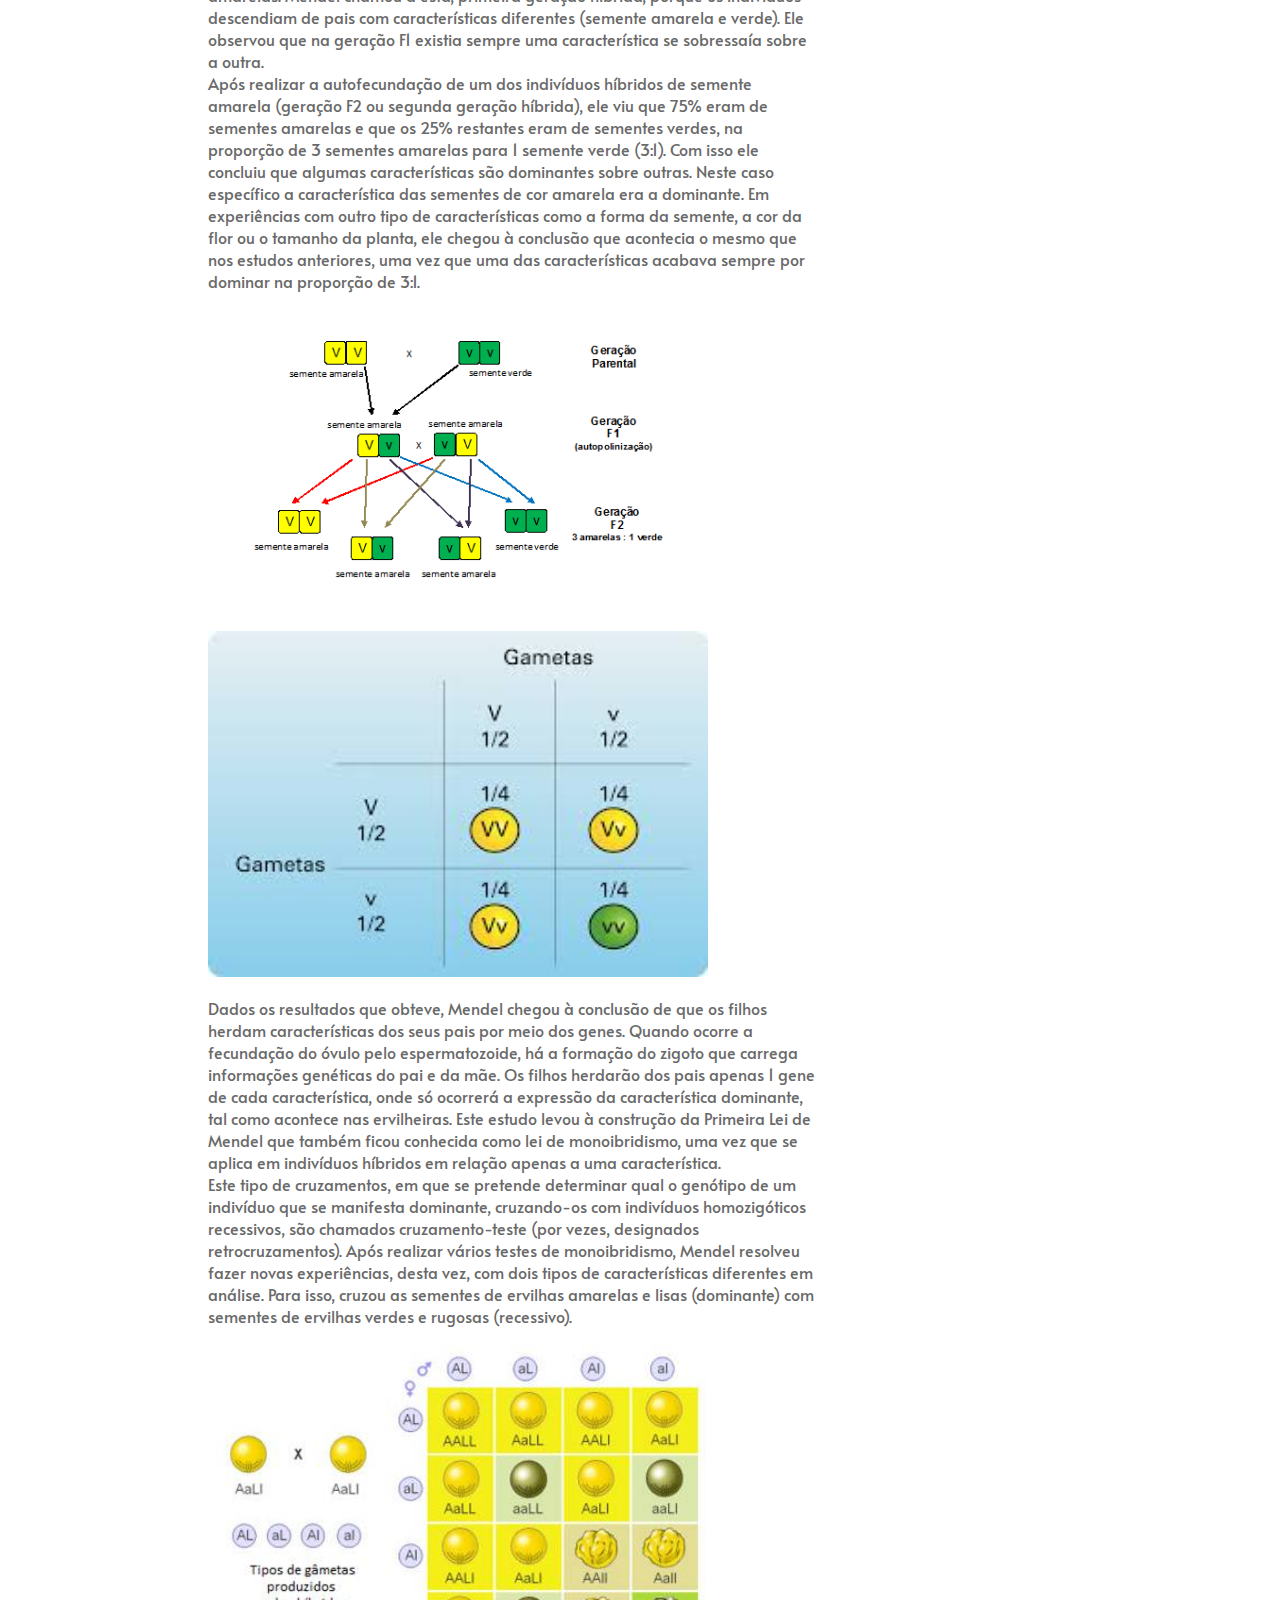
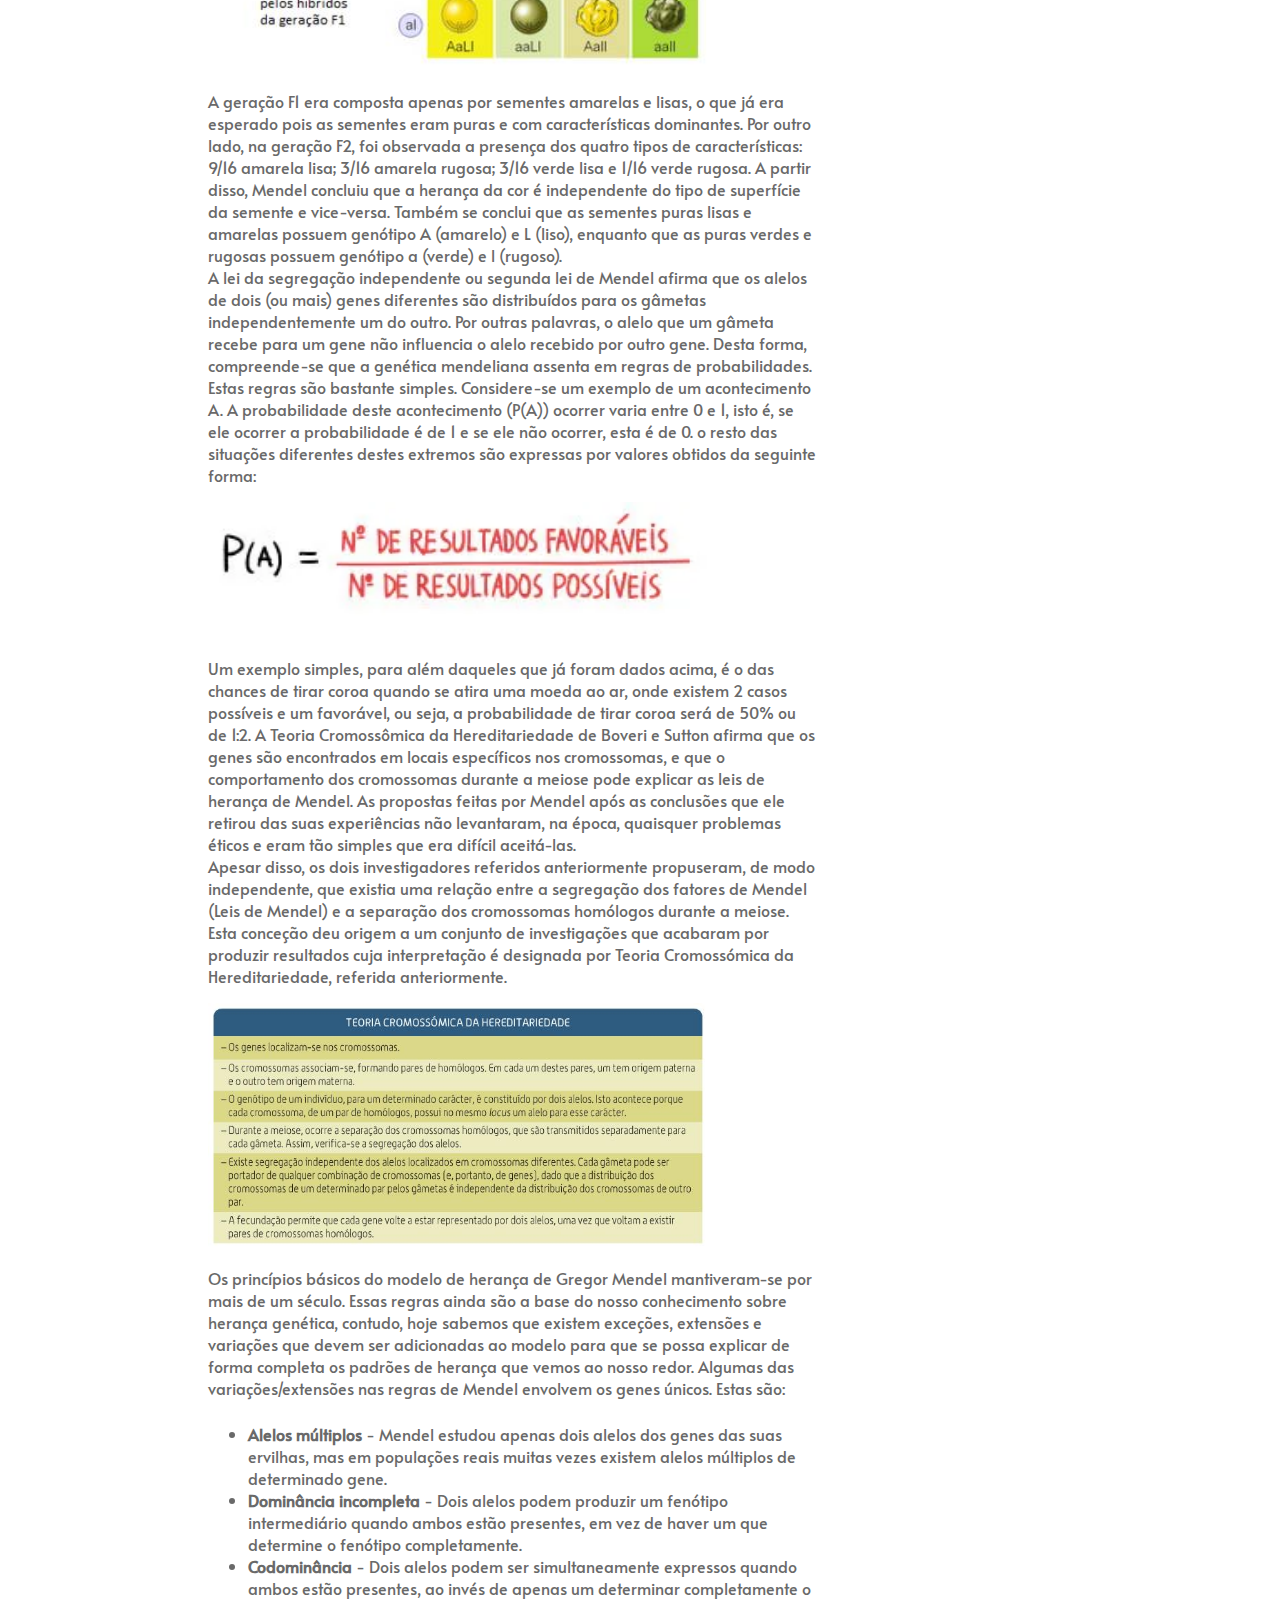
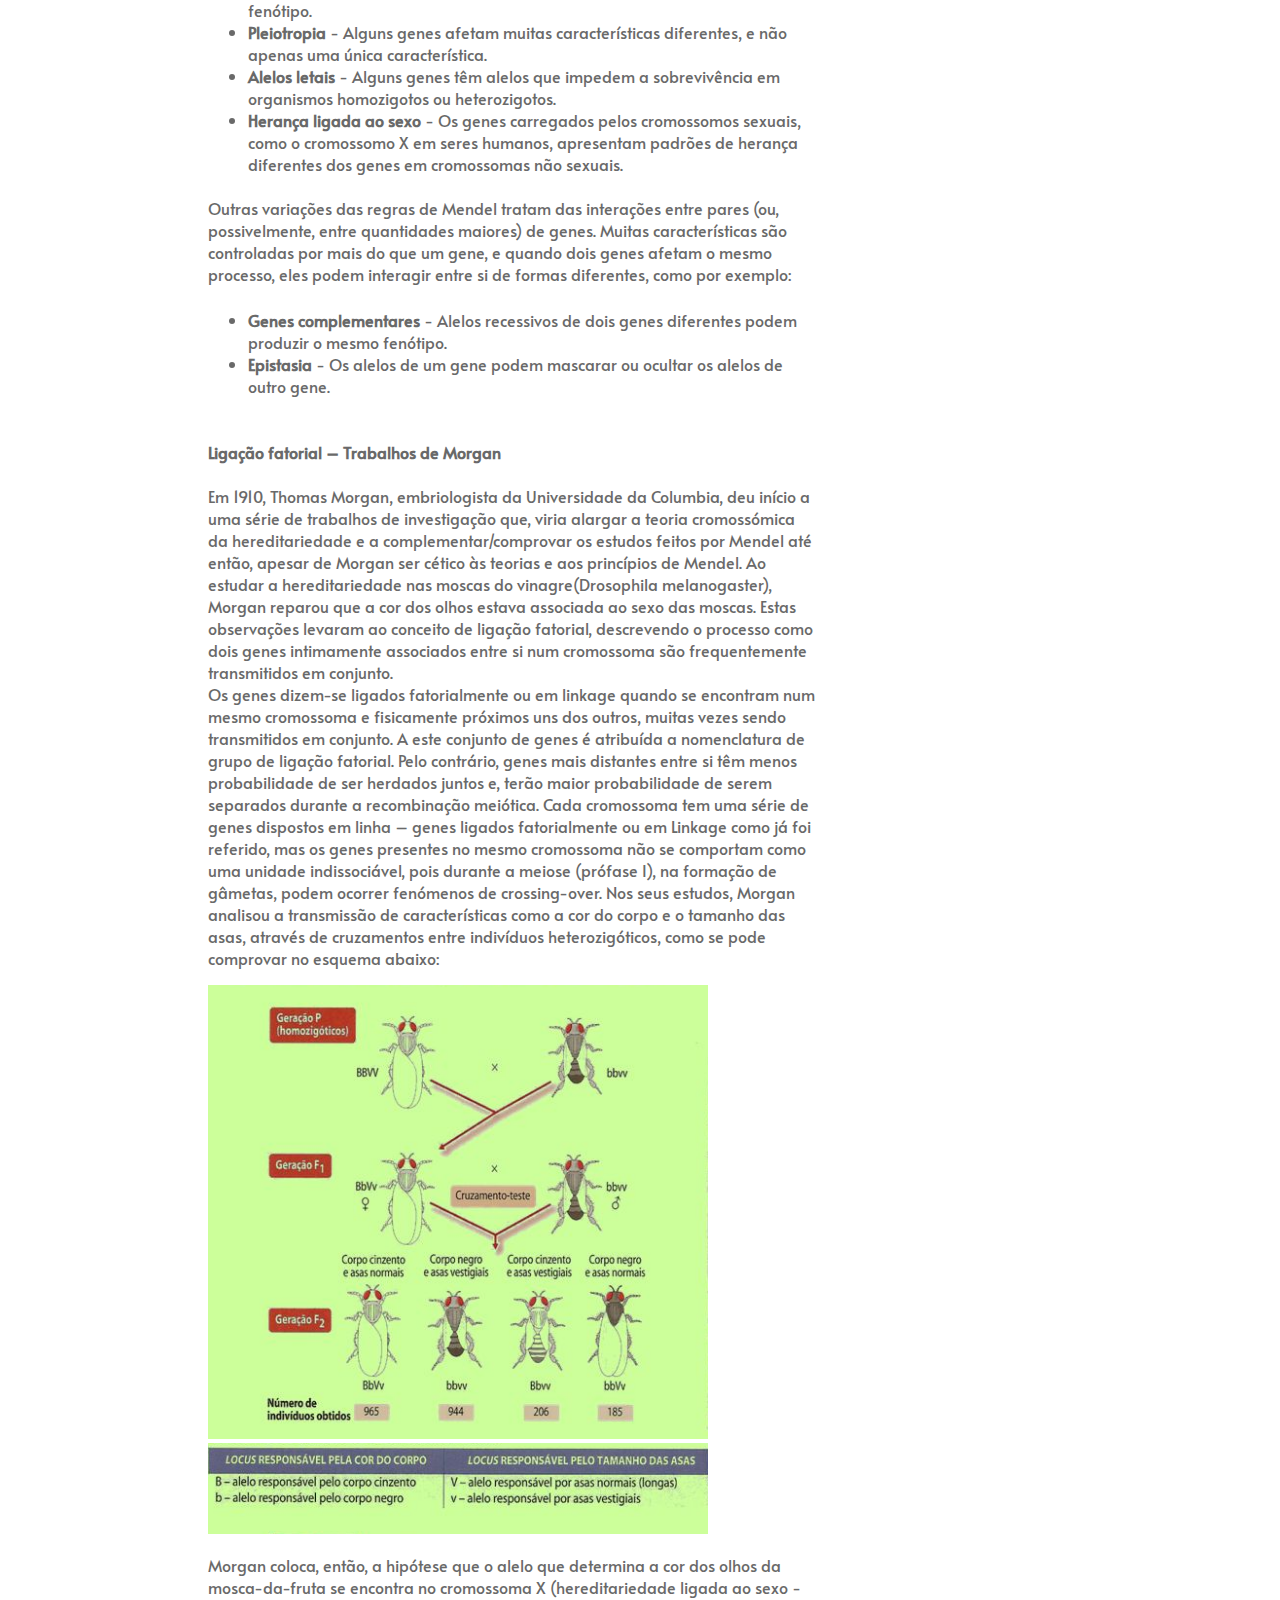
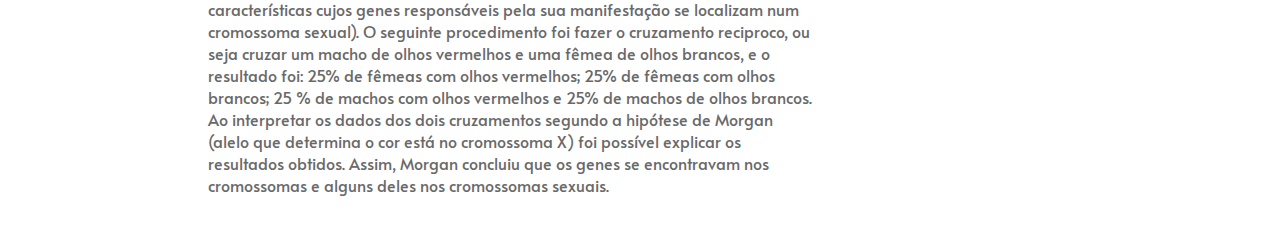
<file: transmCarHer.html>
<!DOCTYPE html>
<html lang="en">
<head>
  <meta charset="UTF-8">
  <meta name="viewport" content="width=device-width, initial-scale=1.0"> <!-- displays site properly based on user's device -->

  <link rel="icon" type="image/png" sizes="32x32" href="./images/favicon-32x32.png">
  
  <title>Transmissão de Caracteristicas Hereditárias</title>
  <link rel="stylesheet" href="./transCarHerStyles.css">
  <link rel="preconnect" href="https://fonts.gstatic.com">
  <link href="https://fonts.googleapis.com/css2?family=Alata&family=Josefin+Sans:wght@300&display=swap" rel="stylesheet">
</head>
<body>
  <section class="intro">
    <nav>
      <div class="icon">
        <h1 class="logoLetters">Transmissão de Caracteristicas Hereditárias</h1>
      </div>
    </nav>  
</section>
<section class="information">
    <h4>Desde cedo que o Homem se questiona sobre a forma como as características hereditárias são transmitidas. Surgiram algumas hipóteses, contudo os primeiros trabalhos rigorosos que sustentavam uma explicação plausível acerca deste tema foram realizados por um monge austríaco, chamado Gregor Johann Mendel. </h4>
        <br>
        <br>
        <p>Os estudos realizados por Mendel, referidos anteriormente, foram realizados em ervilheiras, uma vez que estas plantas reuniam um conjunto de características que se enquadravam no trabalho que Mendel procurava desenvolver: </p>

        <ul class="mendellist">
            <li>Fácil cultivo</li>
            <li>Produz grande número de descendentes férteis</li>
            <li>Variedades de fácil identificação e com características distintas</li>
            <li>Ciclo de vida curto, o que permite várias gerações em pouco tempo</li>
            <li>Facilidade na polinização artificial</li>
        </ul>
    <img src="./transImg1.png" alt="Transmissão Caracteristicas Hereditárias Imagem 1">

 
  <p>Mendel teve o cuidado de seguir linhas puras ou seja, selecionou apenas as plantas que, quando eram autopolinizadas, originavam descendência igual entre si e aos seus progenitores. Para isto, Mendel cruzava as ervilheiras que eram semelhantes numa dada característica e eliminava aquelas que surgiam com variações da característica que ele queria obter.</p> 

  <img src="./transImg2.png" alt="Características descontínuas estudadas por Mendel da espécie Pisum sativum.">
  
  <p>Com as plantas puras que obteve, Mendel cruzou a parte masculina de uma planta de semente amarela, com a parte feminina de outra planta de semente verde. A primeira geração resultante desse cruzamento (geração parental ou P) voltou a ser cruzada entre si, obtendo a geração F1, com todos os descendentes de sementes amarelas. Mendel chamou a esta, primeira geração híbrida, porque os indivíduos descendiam de pais com características diferentes (semente amarela e verde). Ele observou que na geração F1 existia sempre uma característica se sobressaía sobre a outra. <br>            
      Após realizar a autofecundação de um dos indivíduos híbridos de semente amarela (geração F2 ou segunda geração híbrida), ele viu que 75% eram de sementes amarelas e que os 25% restantes eram de sementes verdes, na proporção de 3 sementes amarelas para 1 semente verde (3:1). Com isso ele concluiu que algumas características são dominantes sobre outras. Neste caso específico a característica das sementes de cor amarela era a dominante. Em experiências com outro tipo de características como a forma da semente, a cor da flor ou o tamanho da planta, ele chegou à conclusão que acontecia o mesmo que nos estudos anteriores, uma vez que uma das características acabava sempre por dominar na proporção de 3:1.  </p>

  <img src="./transImg3.png" alt="Características descontínuas estudadas por Mendel da espécie Pisum sativum.">
  <img src="./transImg4.png" alt="Características descontínuas estudadas por Mendel da espécie Pisum sativum.">


  <p>Dados os resultados que obteve, Mendel chegou à conclusão de que os filhos herdam características dos seus pais por meio dos genes. Quando ocorre a fecundação do óvulo pelo espermatozoide, há a formação do zigoto que carrega informações genéticas do pai e da mãe. Os filhos herdarão dos pais apenas 1 gene de cada característica, onde só ocorrerá a expressão da característica dominante, tal como acontece nas ervilheiras. 

  Este estudo levou à construção da Primeira Lei de Mendel que também ficou conhecida como lei de monoibridismo, uma vez que se aplica em indivíduos híbridos em relação apenas a uma característica. 

  <br>Este tipo de cruzamentos, em que se pretende determinar qual o genótipo de um indivíduo que se manifesta dominante, cruzando-os com indivíduos homozigóticos recessivos, são chamados cruzamento-teste (por vezes, designados retrocruzamentos). 

  Após realizar vários testes de monoibridismo, Mendel resolveu fazer novas experiências, desta vez, com dois tipos de características diferentes em análise.  Para isso, cruzou as sementes de ervilhas amarelas e lisas (dominante) com sementes de ervilhas verdes e rugosas (recessivo). </p>

  <img src="transImg5.png" alt="Características descontínuas estudadas por Mendel da espécie Pisum sativum.">


  <p>A geração F1 era composta apenas por sementes amarelas e lisas, o que já era esperado pois as sementes eram puras e com características dominantes. Por outro lado, na geração F2, foi observada a presença dos quatro tipos de características: 9/16 amarela lisa; 3/16 amarela rugosa; 3/16 verde lisa e 1/16 verde rugosa. A partir disso, Mendel concluiu que a herança da cor é independente do tipo de  superfície da semente e vice-versa. Também se conclui que as sementes puras lisas e amarelas possuem genótipo A (amarelo) e L (liso), enquanto que as puras verdes e rugosas possuem genótipo a (verde) e l (rugoso). 

  <br> A lei da segregação independente ou segunda lei de Mendel afirma que os alelos de dois (ou mais) genes diferentes são distribuídos para os gâmetas independentemente um do outro. Por outras palavras, o alelo que um gâmeta recebe para um gene não influencia o alelo recebido por outro gene. Desta forma, compreende-se que a genética mendeliana assenta em regras de probabilidades. 

  Estas regras são bastante simples. Considere-se um exemplo de um acontecimento A. A probabilidade deste acontecimento (P(A)) ocorrer varia entre 0 e 1, isto é, se ele ocorrer a probabilidade é de 1 e se ele não ocorrer, esta é de 0. o resto das situações diferentes destes extremos são expressas por valores obtidos da seguinte forma: 
  </p>

  <img src="transImg6.png" alt="Características descontínuas estudadas por Mendel da espécie Pisum sativum.">

  <p>
  Um exemplo simples, para além daqueles que já foram dados acima, é o das chances de tirar coroa quando se atira uma moeda ao ar, onde existem 2 casos possíveis e um favorável, ou seja, a probabilidade de tirar coroa será de 50% ou de 1:2. 

  A Teoria Cromossômica da Hereditariedade de Boveri e Sutton afirma que os genes são encontrados em locais específicos nos cromossomas, e que o comportamento dos cromossomas durante a meiose pode explicar as leis de herança de Mendel. As propostas feitas por Mendel após as conclusões que ele retirou das suas experiências não levantaram, na época, quaisquer problemas éticos e eram tão simples que era difícil aceitá-las. 
  <br>Apesar disso, os dois investigadores referidos anteriormente propuseram, de modo independente, que existia uma relação entre a segregação dos fatores de Mendel (Leis de Mendel) e a separação dos cromossomas homólogos durante a meiose. Esta conceção deu origem a um conjunto de investigações que acabaram por produzir resultados cuja interpretação é designada por Teoria Cromossómica da Hereditariedade, referida anteriormente.             
  </p>

  <img src="transImg7.png" alt="Características descontínuas estudadas por Mendel da espécie Pisum sativum.">

  <p>
  Os princípios básicos do modelo de herança de Gregor Mendel mantiveram-se por mais de um século. Essas regras ainda são a base do nosso conhecimento sobre herança genética, contudo, hoje sabemos que existem exceções, extensões e variações que devem ser adicionadas ao modelo para que se possa explicar de forma completa os padrões de herança que vemos ao nosso redor. 

  Algumas das variações/extensões nas regras de Mendel envolvem os genes únicos. Estas são: <p>
  
  <ul class="mendellist">
    <li> <span style="font-weight: bold;">Alelos múltiplos</span>  - Mendel estudou apenas dois alelos dos genes das suas ervilhas, mas em populações reais muitas vezes existem alelos múltiplos de determinado gene.</li>
    <li> <span style="font-weight: bold;">Dominância incompleta</span> - Dois alelos podem produzir um fenótipo intermediário quando ambos estão presentes, em vez de haver um que determine o fenótipo completamente. </li>
    <li> <span style="font-weight: bold;">Codominância</span> - Dois alelos podem ser simultaneamente expressos quando ambos estão presentes, ao invés de apenas um determinar completamente o fenótipo. </li>
    <li> <span style="font-weight: bold;">Pleiotropia </span> - Alguns genes afetam muitas características diferentes, e não apenas uma única característica. </li>
    <li> <span style="font-weight: bold;">Alelos letais</span>  - Alguns genes têm alelos que impedem a sobrevivência em organismos homozigotos ou heterozigotos. </li>
    <li> <span style="font-weight: bold;">Herança ligada ao sexo</span>  - Os genes carregados pelos cromossomos sexuais, como o cromossomo X em seres humanos, apresentam padrões de herança diferentes dos genes em cromossomas não sexuais. </li>

  </ul>

<p> <br> Outras variações das regras de Mendel tratam das interações entre pares (ou, possivelmente, entre quantidades maiores) de genes. Muitas características são controladas por mais do que um gene, e quando dois genes afetam o mesmo processo, eles podem interagir entre si de formas diferentes, como por exemplo:</p> 

<ul class="mendellist">
  <li> <span style="font-weight: bold;">Genes complementares</span> - Alelos recessivos de dois genes diferentes podem produzir o mesmo fenótipo.</li>
  <li> <span style="font-weight: bold;">Epistasia</span> - Os alelos de um gene podem mascarar ou ocultar os alelos de outro gene. </li>
</ul>
 <br>
 <br>
<h4>Ligação fatorial – Trabalhos de Morgan </h4>
<br>
  <p>Em 1910, Thomas Morgan, embriologista da Universidade da Columbia, deu início a uma série de trabalhos de investigação que, viria alargar a teoria cromossómica da hereditariedade e a complementar/comprovar os estudos feitos por Mendel até então, apesar de Morgan ser cético às teorias e aos princípios de Mendel. 

  Ao estudar a hereditariedade nas moscas do vinagre(Drosophila melanogaster), Morgan reparou que a cor dos olhos estava associada ao sexo das moscas. Estas observações levaram ao conceito de ligação fatorial, descrevendo o processo como dois genes intimamente associados entre si num cromossoma são frequentemente transmitidos em conjunto.  

<br> Os genes dizem-se ligados fatorialmente ou em linkage quando se encontram num mesmo cromossoma e fisicamente próximos uns dos outros, muitas vezes sendo transmitidos em conjunto. A este conjunto de genes é atribuída a nomenclatura de grupo de ligação fatorial. Pelo contrário, genes mais distantes entre si têm menos probabilidade de ser herdados juntos e, terão maior probabilidade de serem separados durante a recombinação meiótica. Cada cromossoma tem uma série de genes dispostos em linha – genes ligados fatorialmente ou em Linkage como já foi referido, mas os genes presentes no mesmo cromossoma não se comportam como uma unidade indissociável, pois durante a meiose (prófase I), na formação de gâmetas, podem ocorrer fenómenos de crossing-over. 

  Nos seus estudos, Morgan analisou a transmissão de características como a cor do corpo e o tamanho das asas, através de cruzamentos entre indivíduos heterozigóticos, como se pode comprovar no esquema abaixo: 
    </p>

  <img style='margin-bottom: 0;' src="transImg8.png" alt="Características descontínuas estudadas por Mendel da espécie Pisum sativum.">
  <img style='margin-top: 0;' src="transImg9.png" alt="Características descontínuas estudadas por Mendel da espécie Pisum sativum.">

  <p>Morgan coloca, então, a hipótese que o alelo que determina a cor dos olhos da mosca-da-fruta se encontra no cromossoma X (hereditariedade ligada ao sexo - características cujos genes responsáveis pela sua manifestação se localizam num cromossoma sexual). O seguinte procedimento foi fazer o cruzamento reciproco, ou seja cruzar um macho de olhos vermelhos e uma fêmea de olhos brancos, e o resultado foi: 25% de fêmeas com olhos vermelhos; 25% de fêmeas com olhos brancos; 25 % de machos com olhos vermelhos e 25% de machos de olhos brancos. Ao interpretar os dados dos dois cruzamentos segundo a hipótese de Morgan (alelo que determina o cor está no cromossoma X) foi possível explicar os resultados obtidos. Assim, Morgan concluiu que os genes se encontravam nos cromossomas e alguns deles nos cromossomas sexuais.</p>
    <br>
    <br>
</section>


<script src="./menu.js"></script>
</body>
</html>
</file>
<file: style.css>
*{
    margin:0px;
    padding:0px;
    box-sizing:border-box;
}

.intro{
    width:100vw;
    height:90vh;
    background:url('./dna-sequence.jpg');   
    background-repeat: no-repeat;
    background-size: cover;
}

body{
    font-family:"Alata", sans-serif;
}

.logoLetters{
    font-family:  'Josefin Sans', sans-serif;
    letter-spacing: -2px;
    font-size:1.75rem;
    color:white;
}

.genetic{
    color:hsl(332, 42%, 44%);
}

h2, h1{
    text-transform:uppercase;
    font-family: 'Josefin Sans', sans-serif;
    font-size:3rem;
}

:root{
    --clr-dgray: hsl(0, 0%, 55%);
    --clr-vdgray: hsl(0, 0%, 41%);
}
 .hamburger{
     display:none;
 }

 .close{
     display:none;
 }

nav{
    height:30vh;
    margin:auto 0vw 0 10vw;
    display:flex;
    justify-content: space-between;
    align-items: center;
}

.nav-links{
    height:100%;
    width:40%;
    display:flex;
    align-items: center;
    justify-content: space-around;
    font-size:0.7rem;
}

.nav-links ul{
    height:100%;
    width:100%;
    display:flex;
    align-items: center;
    justify-content: space-around;
    font-size:0.9rem;
    color:white;
    list-style: none;
}

.nav-links a{
    text-decoration: none;
    color:white;
    position:relative;
}

.nav-links a::after{
    content:"";
    position: absolute;
    width:0px;
    height:3px;
    background: white;
    bottom:-50%;
    left:50%;
    transform: translateX(-50%);
    transition:all 0.3s ease-out;
}

.nav-links a:hover::after{
    width:20px;
}


.intro-text{
    font-family: 'Josefin Sans', sans-serif;
    color:white;
    text-transform: uppercase;
    font-size:3rem;
    border:2px white solid;
    margin-left:10vw;
    width:45vw;
    padding:1rem 2rem;
    line-height: 4rem;
}

.virtual-reality{
    height:110vh;
    width:100vw;
    position:relative;
    background: rgb(0, 7, 0);
    color:white;
}

.vr-man{
    position:absolute;
    top:15%;
    left:10%;
    width:45vw;
    height:70vh;
    overflow:hidden;
    background: url('./img-intro.jpg');
    background-repeat: no-repeat;
    background-size: cover;
}



.vr-man img{
    background-position-x: -500px;
}

.vr-text{
    width:45vw;
    height:60vh;
    color: white;
    position:absolute;
    margin-left: auto;
    margin-right:10vw;
    top:40%;
    right:-5%;
    padding:5rem;
    background: rgb(0, 7, 0);
}

.vr-text h2{
    margin-bottom:1rem;
    font-size:3rem;
}

.vr-text p{
    font-size:0.9rem;
}

.creations{
    width:100vw;
    display: flex;
    flex-direction: column;
    align-items: center;
    justify-content: space-around;
}

.alineas{
    width:100vw;
    display:flex;
    flex-direction: column;
    align-items:center;
    justify-content: space-between;
    padding:6rem 0;
    letter-spacing: -5px;
    background: rgb(0, 7, 0);
    color:white;
    border: none;
}


.grid{
    display: flex;
    align-items: center;
    justify-content: space-between;
    gap:2.5rem;
    margin-top:3rem;
    overflow: hidden;
}

[class*=grid-item]{
    position:relative;
    width:250px;
    height:400px;
    overflow: hidden;
}

[class*=grid-item] img{
    height:100%;
    position: absolute;
    top:0%;

}

.grid-item1 img{
    left:-50px;
}

.grid-item3 img{
    height:110%;
    top:-10%;
    left:-8%;
}

.grid-item4 img{
    height:110%;
    top:-10%;
    left:-90%;
}

.grid-item5 img{
    left:-70%;
}

[class*=grid-item]:hover .grid-text{
    color: #000;
}

.grid-text{
    position:absolute;
    bottom:10%;
    left:5%;
    z-index:3;
    color:white;
    width:80%;
}
.grid-text:hover{
    color:black;
    cursor:pointer;
}

.grid-text h2{
    font-size:1.5rem;
    letter-spacing: 0px;
}

footer{
    height: 20vh;
    width:100vw;
    background: black;
    display:flex;
    align-items: center;
    justify-content: space-between;
    bottom:0%;
    color:white;
    position:relative;
}

.footer-text img{
    width:60%;
}

.footer-text{
    margin-left:10vw;
    width:30%;
    height:100%;
    padding:1rem;
    display:flex;
    flex-direction: column;
    justify-content: space-around;
}

.foot-list{
    display:flex;
    width:100%;
    justify-content: space-between;
    list-style: none;
}

.foot-list li{
    position:relative;
}

.attribution{
    position:absolute;
    bottom:0%;
    right:0%;
    color:white;
    font-size:0.7rem;
}

.social{
    margin-right: 10vw;
    width:20%;
    display: flex;
    flex-direction: column;
    justify-content: flex-start;
    align-items: flex-end;
    margin-top:1rem;
}

.social-networks{
    width:70%;
}

.social-networks ul{
display:flex;
list-style:none;
justify-content: space-between;
}
.social-networks li{
    position:relative;
}


.social-networks li::after, .foot-list li::after{
    content:"";
    position:absolute;
    width:0px;
    height:3px;
    background: white;
    top:120%;
    left:50%;
    transform: translateX(-50%);
    transition: all 0.3s ease-out;
}

.social-networks li:hover::after, .foot-list li:hover::after{
    width:20px;
    cursor:pointer;
}



.rights{
    width:130%;
    text-align: right;
    margin-top:1.2rem;
}

@media screen and (max-width:750px){

    body{
        background:white;
    }

    .grid{
        display: unset;
    }



    .icon{
        z-index:5;
        position: absolute;
        top:5%;
        left:5%;
    }
    .icon img{
        width:70%;
    }

    .close{
        display: flex;
        position: absolute;
        z-index:3;
        right:10%;
        top:10%;
        background: inherit;
        border:none;
    }

    .close:hover{
        cursor:pointer;
    }

    h2, h1{
        font-size:1.5rem;
    }
    
    .nav-links{
       position:fixed;
       background: black;
       height: 100vh;
       width:100vw;
       left:0%;
       top:-5%;
       z-index:2;
       clip-path: circle(10px at 90% -10%);
       -webkit-clip-path: circle(10px at 90% -10%);
       pointer-events: none;;
       transition:all 1s ease-out;
    }

    .nav-links.open{
        clip-path: circle(1000px at 90% -10%);
       -webkit-clip-path: circle(1000px at 90% -10%);
        pointer-events: all;
    }
    
    .nav-links ul{
        text-transform:uppercase;
        font-family: 'Josefin Sans', sans-serif;
        font-size:1.5rem;
        flex-direction:column;
        height:40vh;
        width:90%;
        align-items: flex-start;
    }
    
    .hamburger{
        display:flex;
        position:absolute;
        right:5%;
        top:5%;
        background: inherit;
        border:none;
        z-index:1;
        pointer-events: all;
    }

    .hamburger:hover {
        cursor:pointer;
    }


    
    .intro-text{
        font-family: 'Josefin Sans', sans-serif;
        font-size:1.5rem;
        width:90vw;
        margin:auto;
        text-align: center;
        z-index:6;
        padding: 0;
        
    }
    
    /* Section change*/
    .virtual-reality{
        display:flex;
        flex-direction: column;
        align-items: center;
        justify-content: flex-start;
    }
    
    .vr-man{
        position: unset;
        transform: scale(0.6);
        margin: 2rem;
        background-repeat: no-repeat;
        width:100%;
    }
  
    .vr-text{
       position: unset;
       width:80vw;
       margin:0rem;
       padding:0px;
       text-align: center;
    }
    
    .vr-text h2{
        padding: 0px;;
        margin-bottom:1rem;
        font-size:2.4rem;
    }
    
    
    .grid{
        width:80vw;
        margin: auto;
        align-items: center;
        gap:1.5rem;
        margin-top:2rem;
    }

    [class*='grid-item']{
        width:100%;
        margin: 1rem 0;
    }

    .logoLetters{
        letter-spacing: 0px;
    }

    .alineas{
        letter-spacing: 0px;
    }

    
    
    
    .attribution{
        position:absolute;
        bottom:0%;
        right:0%;
        color:white;
        font-size:0.7rem;
    }
    
    .social{
        margin:1rem auto;
        width:70%;
        display: flex;
        flex-direction: column;
        justify-content: flex-start;
        align-items: center;
        margin-top:1rem;
    }
    
    .social-networks{
        width:40%;
    }
    
    .social-networks ul{
    display:flex;
    list-style:none;
    justify-content: space-between;
    }

    .social-networks li{
        position:relative;
    }
        
    .rights{
        width:100%;
        text-align: center;
        margin-top:1.2rem;
    }
}
</file>
<file: engGenetica.css>
*{
    margin:0px;
    padding:0px;
    box-sizing:border-box;
}

.intro{
    width:100vw;
    height:30vh;
    background:url('./eng-genetic.jpg');   
    background-repeat: no-repeat;
    background-size: cover;
    background-position-y: -200px;
}

body{
    font-family:"Alata", sans-serif;
}

img{
    margin:1rem 0;
    width:500px;
}

.logoLetters{
    font-family:  'Josefin Sans', sans-serif;
    letter-spacing: -2px;
    font-size:1.75rem;
    background: rgba(201, 201, 201, 0.525);
    padding:0.5rem 0.125rem 0.25rem 0.125rem;
    border-radius:5px;
}

.genetic{
    color:hsl(332, 42%, 44%);
}

h2, h1{
    text-transform:uppercase;
    font-family: 'Josefin Sans', sans-serif;
    font-size:3rem;
}

:root{
    --clr-dgray: hsl(0, 0%, 55%);
    --clr-vdgray: hsl(0, 0%, 41%);
}
 .hamburger{
     display:none;
 }

 .close{
     display:none;
 }

nav{
    width:80vw;
    height:10vh;
    margin:auto;
    display:flex;
    justify-content: space-between;
    align-items: center;
    color:black;
}

.nav-links{
    height:100%;
    width:40%;
    display:flex;
    align-items: center;
    justify-content: space-around;
    font-size:0.7rem;
}

.nav-links ul{
    height:100%;
    width:100%;
    display:flex;
    align-items: center;
    justify-content: space-around;
    font-size:0.9rem;
    color:white;
    list-style: none;
}

.mendellist{
    margin: 1.5rem 0 0 2.5rem;
}

.nav-links a{
    text-decoration: none;
    color:white;
    position:relative;
}

.nav-links a::after{
    content:"";
    position: absolute;
    width:0px;
    height:3px;
    background: white;
    bottom:-50%;
    left:50%;
    transform: translateX(-50%);
    transition:all 0.3s ease-out;
}

.nav-links a:hover::after{
    width:20px;
}


.intro-text{
    font-family: 'Josefin Sans', sans-serif;
    color:white;
    text-transform: uppercase;
    font-size:3rem;
    border:2px white solid;
    margin-left:10vw;
    width:45vw;
    padding:1rem 2rem;
    line-height: 4rem;
}

.virtual-reality{
    height:110vh;
    width:100vw;
    position:relative;
}

.vr-man{
    position:absolute;
    top:15%;
    left:10%;
    width:45vw;
    height:70vh;
    overflow:hidden;
    background: url('./elephants.jpeg');
    background-position-y: -200px;
    background-position-x: -100px;
}



.vr-man img{
    background-position-x: -500px;
}

.information{
    width:60vw;
    height:60vh;
    color:hsl(0, 0%, 41%);
    margin-left:10vw;
    right:-5%;
    padding:5rem;
}

.vr-text h2{
    margin-bottom:1rem;
    font-size:3rem;
}

.vr-text p{
    color: var(--clr-dgray);
    font-size:0.9rem;
}

.creations{
    width:100vw;
    display: flex;
    flex-direction: column;
    align-items: center;
    justify-content: space-around;
}

.alineas{
    width:100vw;
    display:flex;
    flex-direction: column;
    align-items:center;
    justify-content: space-between;
    margin-bottom: 6rem;
    letter-spacing: -5px;
}

.attribution{
    position:absolute;
    bottom:0%;
    right:0%;
    color:white;
    font-size:0.7rem;
}

.social{
    margin-right: 10vw;
    width:20%;
    display: flex;
    flex-direction: column;
    justify-content: flex-start;
    align-items: flex-end;
    margin-top:1rem;
}

.social-networks{
    width:70%;
}

.social-networks ul{
display:flex;
list-style:none;
justify-content: space-between;
}
.social-networks li{
    position:relative;
}


.social-networks li::after, .foot-list li::after{
    content:"";
    position:absolute;
    width:0px;
    height:3px;
    background: white;
    top:120%;
    left:50%;
    transform: translateX(-50%);
    transition: all 0.3s ease-out;
}

.social-networks li:hover::after, .foot-list li:hover::after{
    width:20px;
    cursor:pointer;
}



.rights{
    width:130%;
    text-align: right;
    margin-top:1.2rem;
}

@media screen and (max-width:750px){

    body{
        background:white;
    }

    .intro{
        height:100vh;
        background-position-x: -110%;
        background-size: cover;
        position:relative;
    }


    .icon{
        z-index:5;
        position: absolute;
        top:5%;
        left:5%;
    }
    .icon img{
        width:70%;
    }

    .close{
        display: flex;
        position: absolute;
        z-index:3;
        right:10%;
        top:10%;
        background: inherit;
        border:none;
    }

    .close:hover{
        cursor:pointer;
    }

    h2, h1{
        font-size:1.5rem;
    }
    
    .nav-links{
       position:fixed;
       background: black;
       height: 100vh;
       width:100vw;
       left:0%;
       top:-5%;
       z-index:2;
       clip-path: circle(10px at 90% -10%);
       -webkit-clip-path: circle(10px at 90% -10%);
       pointer-events: none;;
       transition:all 1s ease-out;
    }

    .nav-links.open{
        clip-path: circle(1000px at 90% -10%);
       -webkit-clip-path: circle(1000px at 90% -10%);
        pointer-events: all;
    }
    
    .nav-links ul{
        text-transform:uppercase;
        font-family: 'Josefin Sans', sans-serif;
        font-size:1.5rem;
        flex-direction:column;
        height:40vh;
        width:90%;
        align-items: flex-start;
    }
    
    .hamburger{
        display:flex;
        position:absolute;
        right:5%;
        top:5%;
        background: inherit;
        border:none;
        z-index:1;
        pointer-events: all;
    }

    .hamburger:hover {
        cursor:pointer;
    }


    
    .intro-text{
        font-family: 'Josefin Sans', sans-serif;
        font-size:2.5rem;
        width:90vw;
        margin:auto;
        margin-top:10%;
        text-align: center;
        z-index:6;
        
    }
    
    /* Section change*/
    .virtual-reality{
        height:140vh;
        display:flex;
        flex-direction: column;
        align-items: center;
        justify-content: flex-start;
    }
    
    .vr-man{
        position: unset;
        transform: scale(0.6);
        margin: 2rem;
    }
  
    .vr-text{
       position: unset;
       width:80vw;
       margin:0rem;
       padding:0px;
       text-align: center;
    }
    
    .vr-text h2{
        padding: 0px;;
        margin-bottom:1rem;
        font-size:2.4rem;
    }
    
    .social{
        margin:1rem auto;
        width:70%;
        display: flex;
        flex-direction: column;
        justify-content: flex-start;
        align-items: center;
        margin-top:1rem;
    }
    
    .social-networks{
        width:40%;
    }
    
    .social-networks ul{
    display:flex;
    list-style:none;
    justify-content: space-between;
    }

    .social-networks li{
        position:relative;
    }
        
    .rights{
        width:100%;
        text-align: center;
        margin-top:1.2rem;
    }
}

@media screen and (max-width:750px){
    .information{
        width:90vw;
        margin:1rem 5vw 0 5vw;
        height:max-content;
        padding: unset;
    }

    img{
        width:90vw;
    }

    
    .intro{
        height:unset;
    }
}
</file>
<file: geneticaHumana.css>
*{
    margin:0px;
    padding:0px;
    box-sizing:border-box;
}

.intro{
    width:100vw;
    height:30vh;
    background:url('./eyes-genetic.jpg');   
    background-repeat: no-repeat;
    background-size: cover;
    background-position-y: -400px;
    position: relative;
    color:black;
}


body{
    font-family:"Alata", sans-serif;
}

img{
    margin:1rem 0;
    width:500px;
}

.logoLetters{
    font-family:  'Josefin Sans', sans-serif;
    letter-spacing: -2px;
    font-size:1.75rem;
    background: rgba(201, 201, 201, 0.525);
    padding:0.5rem 0.125rem 0.25rem 0.125rem;
    border-radius:5px;
}

.genetic{
    color:hsl(332, 42%, 44%);
}

h2, h1{
    text-transform:uppercase;
    font-family: 'Josefin Sans', sans-serif;
    font-size:3rem;
}

:root{
    --clr-dgray: hsl(0, 0%, 55%);
    --clr-vdgray: hsl(0, 0%, 41%);
}
 .hamburger{
     display:none;
 }

 .close{
     display:none;
 }

nav{
    width:80vw;
    height:10vh;
    margin:auto;
    display:flex;
    justify-content: space-between;
    align-items: center;
}

.nav-links{
    height:100%;
    width:40%;
    display:flex;
    align-items: center;
    justify-content: space-around;
    font-size:0.7rem;
}

.nav-links ul{
    height:100%;
    width:100%;
    display:flex;
    align-items: center;
    justify-content: space-around;
    font-size:0.9rem;
    color:white;
    list-style: none;
}

.mendellist{
    margin: 1.5rem 0 0 2.5rem;
}

.nav-links a{
    text-decoration: none;
    color:white;
    position:relative;
}

.nav-links a::after{
    content:"";
    position: absolute;
    width:0px;
    height:3px;
    background: white;
    bottom:-50%;
    left:50%;
    transform: translateX(-50%);
    transition:all 0.3s ease-out;
}

.nav-links a:hover::after{
    width:20px;
}


.intro-text{
    font-family: 'Josefin Sans', sans-serif;
    color:white;
    text-transform: uppercase;
    font-size:3rem;
    border:2px white solid;
    margin-left:10vw;
    width:45vw;
    padding:1rem 2rem;
    line-height: 4rem;
}

.virtual-reality{
    height:110vh;
    width:100vw;
    position:relative;
}

.vr-man{
    position:absolute;
    top:15%;
    left:10%;
    width:45vw;
    height:70vh;
    overflow:hidden;
    background: url('./elephants.jpeg');
    background-position-y: -200px;
    background-position-x: -100px;
}



.vr-man img{
    background-position-x: -500px;
}

.information{
    width:60vw;
    height:60vh;
    color:hsl(0, 0%, 41%);
    margin-left:10vw;
    right:-5%;
    padding:5rem;
}

.vr-text h2{
    margin-bottom:1rem;
    font-size:3rem;
}

.vr-text p{
    color: var(--clr-dgray);
    font-size:0.9rem;
}

.creations{
    width:100vw;
    display: flex;
    flex-direction: column;
    align-items: center;
    justify-content: space-around;
}

.alineas{
    width:100vw;
    display:flex;
    flex-direction: column;
    align-items:center;
    justify-content: space-between;
    margin-bottom: 6rem;
    letter-spacing: -5px;
}

.attribution{
    position:absolute;
    bottom:0%;
    right:0%;
    color:white;
    font-size:0.7rem;
}

.social{
    margin-right: 10vw;
    width:20%;
    display: flex;
    flex-direction: column;
    justify-content: flex-start;
    align-items: flex-end;
    margin-top:1rem;
}

.social-networks{
    width:70%;
}

.social-networks ul{
display:flex;
list-style:none;
justify-content: space-between;
}
.social-networks li{
    position:relative;
}


.social-networks li::after, .foot-list li::after{
    content:"";
    position:absolute;
    width:0px;
    height:3px;
    background: white;
    top:120%;
    left:50%;
    transform: translateX(-50%);
    transition: all 0.3s ease-out;
}

.social-networks li:hover::after, .foot-list li:hover::after{
    width:20px;
    cursor:pointer;
}



.rights{
    width:130%;
    text-align: right;
    margin-top:1.2rem;
}

@media screen and (max-width:750px){

    body{
        background:white;
    }

    .intro{
        height:100vh;
        background-position-x: -110%;
        background-size: cover;
        position:relative;
    }


    .icon{
        z-index:5;
        position: absolute;
        top:5%;
        left:5%;
    }
    .icon img{
        width:70%;
    }

    .close{
        display: flex;
        position: absolute;
        z-index:3;
        right:10%;
        top:10%;
        background: inherit;
        border:none;
    }

    .close:hover{
        cursor:pointer;
    }

    h2, h1{
        font-size:1.5rem;
    }
    
    .nav-links{
       position:fixed;
       background: black;
       height: 100vh;
       width:100vw;
       left:0%;
       top:-5%;
       z-index:2;
       clip-path: circle(10px at 90% -10%);
       -webkit-clip-path: circle(10px at 90% -10%);
       pointer-events: none;;
       transition:all 1s ease-out;
    }

    .nav-links.open{
        clip-path: circle(1000px at 90% -10%);
       -webkit-clip-path: circle(1000px at 90% -10%);
        pointer-events: all;
    }
    
    .nav-links ul{
        text-transform:uppercase;
        font-family: 'Josefin Sans', sans-serif;
        font-size:1.5rem;
        flex-direction:column;
        height:40vh;
        width:90%;
        align-items: flex-start;
    }
    
    .hamburger{
        display:flex;
        position:absolute;
        right:5%;
        top:5%;
        background: inherit;
        border:none;
        z-index:1;
        pointer-events: all;
    }

    .hamburger:hover {
        cursor:pointer;
    }


    
    .intro-text{
        font-family: 'Josefin Sans', sans-serif;
        font-size:2.5rem;
        width:90vw;
        margin:auto;
        margin-top:10%;
        text-align: center;
        z-index:6;
        
    }
    
    /* Section change*/
    .virtual-reality{
        height:140vh;
        display:flex;
        flex-direction: column;
        align-items: center;
        justify-content: flex-start;
    }
    
    .vr-man{
        position: unset;
        transform: scale(0.6);
        margin: 2rem;
    }
  
    .vr-text{
       position: unset;
       width:80vw;
       margin:0rem;
       padding:0px;
       text-align: center;
    }
    
    .vr-text h2{
        padding: 0px;;
        margin-bottom:1rem;
        font-size:2.4rem;
    }
    
    .social{
        margin:1rem auto;
        width:70%;
        display: flex;
        flex-direction: column;
        justify-content: flex-start;
        align-items: center;
        margin-top:1rem;
    }
    
    .social-networks{
        width:40%;
    }
    
    .social-networks ul{
    display:flex;
    list-style:none;
    justify-content: space-between;
    }

    .social-networks li{
        position:relative;
    }
        
    .rights{
        width:100%;
        text-align: center;
        margin-top:1.2rem;
    }
}

@media screen and (max-width:750px){
    .information{
        width:90vw;
        margin:1rem 5vw 0 5vw;
        height:max-content;
        padding: unset;
    }

    img{
        width:90vw;
    }

    
    .intro{
        height:unset;
    }
}
</file>
<file: mutacoes.css>
*{
    margin:0px;
    padding:0px;
    box-sizing:border-box;
}

.intro{
    width:100vw;
    height:30vh;
    background:url('./mutacoes.webp');   
    background-repeat: no-repeat;
    background-size: cover;
    background-position-y: -800px;
}

body{
    font-family:"Alata", sans-serif;
}

.logoLetters{
    font-family:  'Josefin Sans', sans-serif;
    letter-spacing: -2px;
    font-size:1.75rem;
    color:black;
    background: rgba(201, 201, 201, 0.525);
    padding:0.5rem 0.125rem 0.25rem 0.125rem;
    border-radius:5px;
}

.genetic{
    color:hsl(332, 42%, 44%);
}

img{
    margin:1rem 0;
    width:500px;
}

h2, h1{
    text-transform:uppercase;
    font-family: 'Josefin Sans', sans-serif;
    font-size:3rem;
}

:root{
    --clr-dgray: hsl(0, 0%, 55%);
    --clr-vdgray: hsl(0, 0%, 41%);
}
 .hamburger{
     display:none;
 }

 .close{
     display:none;
 }

nav{
    width:80vw;
    height:10vh;
    margin:auto;
    display:flex;
    justify-content: space-between;
    align-items: center;
}

.nav-links{
    height:100%;
    width:40%;
    display:flex;
    align-items: center;
    justify-content: space-around;
    font-size:0.7rem;
}

.nav-links ul{
    height:100%;
    width:100%;
    display:flex;
    align-items: center;
    justify-content: space-around;
    font-size:0.9rem;
    color:white;
    list-style: none;
}

.mendellist{
    margin: 1.5rem 0 0 2.5rem;
}

.nav-links a{
    text-decoration: none;
    color:white;
    position:relative;
}

.nav-links a::after{
    content:"";
    position: absolute;
    width:0px;
    height:3px;
    background: white;
    bottom:-50%;
    left:50%;
    transform: translateX(-50%);
    transition:all 0.3s ease-out;
}

.nav-links a:hover::after{
    width:20px;
}


.intro-text{
    font-family: 'Josefin Sans', sans-serif;
    color:white;
    text-transform: uppercase;
    font-size:3rem;
    border:2px white solid;
    margin-left:10vw;
    width:45vw;
    padding:1rem 2rem;
    line-height: 4rem;
}

.virtual-reality{
    height:110vh;
    width:100vw;
    position:relative;
}

.vr-man{
    position:absolute;
    top:15%;
    left:10%;
    width:45vw;
    height:70vh;
    overflow:hidden;
    background: url('./elephants.jpeg');
    background-position-y: -200px;
    background-position-x: -100px;
}



.vr-man img{
    background-position-x: -500px;
}

.information{
    width:60vw;
    height:60vh;
    color:hsl(0, 0%, 41%);
    margin-left:10vw;
    right:-5%;
    padding:5rem;
}

.vr-text h2{
    margin-bottom:1rem;
    font-size:3rem;
}

.vr-text p{
    color: var(--clr-dgray);
    font-size:0.9rem;
}

.creations{
    width:100vw;
    display: flex;
    flex-direction: column;
    align-items: center;
    justify-content: space-around;
}

.alineas{
    width:100vw;
    display:flex;
    flex-direction: column;
    align-items:center;
    justify-content: space-between;
    margin-bottom: 6rem;
    letter-spacing: -5px;
}

.attribution{
    position:absolute;
    bottom:0%;
    right:0%;
    color:white;
    font-size:0.7rem;
}

.social{
    margin-right: 10vw;
    width:20%;
    display: flex;
    flex-direction: column;
    justify-content: flex-start;
    align-items: flex-end;
    margin-top:1rem;
}

.social-networks{
    width:70%;
}

.social-networks ul{
display:flex;
list-style:none;
justify-content: space-between;
}
.social-networks li{
    position:relative;
}


.social-networks li::after, .foot-list li::after{
    content:"";
    position:absolute;
    width:0px;
    height:3px;
    background: white;
    top:120%;
    left:50%;
    transform: translateX(-50%);
    transition: all 0.3s ease-out;
}

.social-networks li:hover::after, .foot-list li:hover::after{
    width:20px;
    cursor:pointer;
}



.rights{
    width:130%;
    text-align: right;
    margin-top:1.2rem;
}

@media screen and (max-width:750px){

    body{
        background:white;
    }

    .intro{
        height:100vh;
        background-position-x: -110%;
        background-size: cover;
        position:relative;
    }


    .icon{
        z-index:5;
        position: absolute;
        top:5%;
        left:5%;
    }
    .icon img{
        width:70%;
    }

    .close{
        display: flex;
        position: absolute;
        z-index:3;
        right:10%;
        top:10%;
        background: inherit;
        border:none;
    }

    .close:hover{
        cursor:pointer;
    }

    h2, h1{
        font-size:1.5rem;
    }
    
    .nav-links{
       position:fixed;
       background: black;
       height: 100vh;
       width:100vw;
       left:0%;
       top:-5%;
       z-index:2;
       clip-path: circle(10px at 90% -10%);
       -webkit-clip-path: circle(10px at 90% -10%);
       pointer-events: none;;
       transition:all 1s ease-out;
    }

    .nav-links.open{
        clip-path: circle(1000px at 90% -10%);
       -webkit-clip-path: circle(1000px at 90% -10%);
        pointer-events: all;
    }
    
    .nav-links ul{
        text-transform:uppercase;
        font-family: 'Josefin Sans', sans-serif;
        font-size:1.5rem;
        flex-direction:column;
        height:40vh;
        width:90%;
        align-items: flex-start;
    }
    
    .hamburger{
        display:flex;
        position:absolute;
        right:5%;
        top:5%;
        background: inherit;
        border:none;
        z-index:1;
        pointer-events: all;
    }

    .hamburger:hover {
        cursor:pointer;
    }


    
    .intro-text{
        font-family: 'Josefin Sans', sans-serif;
        font-size:2.5rem;
        width:90vw;
        margin:auto;
        margin-top:10%;
        text-align: center;
        z-index:6;
        
    }
    
    /* Section change*/
    .virtual-reality{
        height:140vh;
        display:flex;
        flex-direction: column;
        align-items: center;
        justify-content: flex-start;
    }
    
    .vr-man{
        position: unset;
        transform: scale(0.6);
        margin: 2rem;
    }
  
    .vr-text{
       position: unset;
       width:80vw;
       margin:0rem;
       padding:0px;
       text-align: center;
    }
    
    .vr-text h2{
        padding: 0px;;
        margin-bottom:1rem;
        font-size:2.4rem;
    }
    
    .social{
        margin:1rem auto;
        width:70%;
        display: flex;
        flex-direction: column;
        justify-content: flex-start;
        align-items: center;
        margin-top:1rem;
    }
    
    .social-networks{
        width:40%;
    }
    
    .social-networks ul{
    display:flex;
    list-style:none;
    justify-content: space-between;
    }

    .social-networks li{
        position:relative;
    }
        
    .rights{
        width:100%;
        text-align: center;
        margin-top:1.2rem;
    }
}

@media screen and (max-width:750px){
    .information{
        width:90vw;
        margin:1rem 5vw 0 5vw;
        height:max-content;
        padding: unset;
    }

    img{
        width:90vw;
    }

    .intro{
        height:unset;
    }
}
</file>
<file: orgRegMaterialGenetico.css>
*{
    margin:0px;
    padding:0px;
    box-sizing:border-box;
}

.intro{
    width:100vw;
    height:30vh;
    background:url('./orgRegMaterialGenetico.jpg');   
    background-repeat: no-repeat;
    background-size: cover;
    background-position-y: -1250px;
}

body{
    font-family:"Alata", sans-serif;
}

img{
    margin:1rem 0;
    width:500px;
}

.logoLetters{
    font-family:  'Josefin Sans', sans-serif;
    letter-spacing: -2px;
    font-size:1.75rem;
    background: rgba(201, 201, 201, 0.525);
    padding:0.5rem 0.125rem 0.25rem 0.125rem;
    border-radius:5px;
}

.genetic{
    color:hsl(332, 42%, 44%);
}

h2, h1{
    text-transform:uppercase;
    font-family: 'Josefin Sans', sans-serif;
    font-size:3rem;
}

:root{
    --clr-dgray: hsl(0, 0%, 55%);
    --clr-vdgray: hsl(0, 0%, 41%);
}
 .hamburger{
     display:none;
 }

 .close{
     display:none;
 }

nav{
    width:80vw;
    height:10vh;
    margin:auto;
    display:flex;
    justify-content: space-between;
    align-items: center;
    color:black;
}

.nav-links{
    height:100%;
    width:40%;
    display:flex;
    align-items: center;
    justify-content: space-around;
    font-size:0.7rem;
}

.nav-links ul{
    height:100%;
    width:100%;
    display:flex;
    align-items: center;
    justify-content: space-around;
    font-size:0.9rem;
    color:white;
    list-style: none;
}

.mendellist{
    margin: 1.5rem 0 0 2.5rem;
}

.nav-links a{
    text-decoration: none;
    color:white;
    position:relative;
}

.nav-links a::after{
    content:"";
    position: absolute;
    width:0px;
    height:3px;
    background: white;
    bottom:-50%;
    left:50%;
    transform: translateX(-50%);
    transition:all 0.3s ease-out;
}

.nav-links a:hover::after{
    width:20px;
}


.intro-text{
    font-family: 'Josefin Sans', sans-serif;
    color:white;
    text-transform: uppercase;
    font-size:3rem;
    border:2px white solid;
    margin-left:10vw;
    width:45vw;
    padding:1rem 2rem;
    line-height: 4rem;
}

.virtual-reality{
    height:110vh;
    width:100vw;
    position:relative;
}

.vr-man{
    position:absolute;
    top:15%;
    left:10%;
    width:45vw;
    height:70vh;
    overflow:hidden;
    background: url('./elephants.jpeg');
    background-position-y: -200px;
    background-position-x: -100px;
}



.vr-man img{
    background-position-x: -500px;
}

.information{
    width:60vw;
    height:60vh;
    color:hsl(0, 0%, 41%);
    margin-left:10vw;
    right:-5%;
    padding:5rem;
}

.vr-text h2{
    margin-bottom:1rem;
    font-size:3rem;
}

.vr-text p{
    color: var(--clr-dgray);
    font-size:0.9rem;
}

.creations{
    width:100vw;
    display: flex;
    flex-direction: column;
    align-items: center;
    justify-content: space-around;
}

.alineas{
    width:100vw;
    display:flex;
    flex-direction: column;
    align-items:center;
    justify-content: space-between;
    margin-bottom: 6rem;
    letter-spacing: -5px;
}

.attribution{
    position:absolute;
    bottom:0%;
    right:0%;
    color:white;
    font-size:0.7rem;
}

.social{
    margin-right: 10vw;
    width:20%;
    display: flex;
    flex-direction: column;
    justify-content: flex-start;
    align-items: flex-end;
    margin-top:1rem;
}

.social-networks{
    width:70%;
}

.social-networks ul{
display:flex;
list-style:none;
justify-content: space-between;
}
.social-networks li{
    position:relative;
}


.social-networks li::after, .foot-list li::after{
    content:"";
    position:absolute;
    width:0px;
    height:3px;
    background: white;
    top:120%;
    left:50%;
    transform: translateX(-50%);
    transition: all 0.3s ease-out;
}

.social-networks li:hover::after, .foot-list li:hover::after{
    width:20px;
    cursor:pointer;
}



.rights{
    width:130%;
    text-align: right;
    margin-top:1.2rem;
}

@media screen and (max-width:750px){

    body{
        background:white;
    }

    .intro{
        height:100vh;
        background-position-x: -110%;
        background-size: cover;
        position:relative;
    }


    .icon{
        z-index:5;
        position: absolute;
        top:5%;
        left:5%;
    }
    .icon img{
        width:70%;
    }

    .close{
        display: flex;
        position: absolute;
        z-index:3;
        right:10%;
        top:10%;
        background: inherit;
        border:none;
    }

    .close:hover{
        cursor:pointer;
    }

    h2, h1{
        font-size:1.5rem;
    }
    
    .nav-links{
       position:fixed;
       background: black;
       height: 100vh;
       width:100vw;
       left:0%;
       top:-5%;
       z-index:2;
       clip-path: circle(10px at 90% -10%);
       -webkit-clip-path: circle(10px at 90% -10%);
       pointer-events: none;;
       transition:all 1s ease-out;
    }

    .nav-links.open{
        clip-path: circle(1000px at 90% -10%);
       -webkit-clip-path: circle(1000px at 90% -10%);
        pointer-events: all;
    }
    
    .nav-links ul{
        text-transform:uppercase;
        font-family: 'Josefin Sans', sans-serif;
        font-size:1.5rem;
        flex-direction:column;
        height:40vh;
        width:90%;
        align-items: flex-start;
    }
    
    .hamburger{
        display:flex;
        position:absolute;
        right:5%;
        top:5%;
        background: inherit;
        border:none;
        z-index:1;
        pointer-events: all;
    }

    .hamburger:hover {
        cursor:pointer;
    }


    
    .intro-text{
        font-family: 'Josefin Sans', sans-serif;
        font-size:2.5rem;
        width:90vw;
        margin:auto;
        margin-top:10%;
        text-align: center;
        z-index:6;
        
    }
    
    /* Section change*/
    .virtual-reality{
        height:140vh;
        display:flex;
        flex-direction: column;
        align-items: center;
        justify-content: flex-start;
    }
    
    .vr-man{
        position: unset;
        transform: scale(0.6);
        margin: 2rem;
    }
  
    .vr-text{
       position: unset;
       width:80vw;
       margin:0rem;
       padding:0px;
       text-align: center;
    }
    
    .vr-text h2{
        padding: 0px;;
        margin-bottom:1rem;
        font-size:2.4rem;
    }
    
    .social{
        margin:1rem auto;
        width:70%;
        display: flex;
        flex-direction: column;
        justify-content: flex-start;
        align-items: center;
        margin-top:1rem;
    }
    
    .social-networks{
        width:40%;
    }
    
    .social-networks ul{
    display:flex;
    list-style:none;
    justify-content: space-between;
    }

    .social-networks li{
        position:relative;
    }
        
    .rights{
        width:100%;
        text-align: center;
        margin-top:1.2rem;
    }
}

@media screen and (max-width:750px){
    .information{
        width:90vw;
        margin:1rem 5vw 0 5vw;
        height:max-content;
        padding: unset;
    }

    img{
        width:90vw;
    }

    
    .intro{
        height:unset;
    }
}
</file>
<file: transCarHerStyles.css>
*{
    margin:0px;
    padding:0px;
    box-sizing:border-box;
}

.intro{
    width:100vw;
    height:30vh;
    background:url('./trans-car-hereditairas.jpg');   
    background-repeat: no-repeat;
    background-size: cover;
    background-position-y: -250px;
    color: black;
}

body{
    font-family:"Alata", sans-serif;
}


img{
    margin:1rem 0;
    width:500px;
}

.logoLetters{
    font-family:  'Josefin Sans', sans-serif;
    letter-spacing: -2px;
    font-size:1.75rem;
    background: rgba(201, 201, 201, 0.525);
    padding:0.5rem 0.125rem 0.25rem 0.125rem;
    border-radius:5px;
}

.genetic{
    color:hsl(332, 42%, 44%);
}

h2, h1{
    text-transform:uppercase;
    font-family: 'Josefin Sans', sans-serif;
    font-size:3rem;
}

:root{
    --clr-dgray: hsl(0, 0%, 55%);
    --clr-vdgray: hsl(0, 0%, 41%);
}
 .hamburger{
     display:none;
 }

 .close{
     display:none;
 }

nav{
    width:80vw;
    height:10vh;
    margin:auto;
    display:flex;
    justify-content: space-between;
    align-items: center;
}

.nav-links{
    height:100%;
    width:40%;
    display:flex;
    align-items: center;
    justify-content: space-around;
    font-size:0.7rem;
}

.nav-links ul{
    height:100%;
    width:100%;
    display:flex;
    align-items: center;
    justify-content: space-around;
    font-size:0.9rem;
    color:white;
    list-style: none;
}

.mendellist{
    margin: 1.5rem 0 0 2.5rem;
}

.nav-links a{
    text-decoration: none;
    color:white;
    position:relative;
}

.nav-links a::after{
    content:"";
    position: absolute;
    width:0px;
    height:3px;
    background: white;
    bottom:-50%;
    left:50%;
    transform: translateX(-50%);
    transition:all 0.3s ease-out;
}

.nav-links a:hover::after{
    width:20px;
}


.intro-text{
    font-family: 'Josefin Sans', sans-serif;
    color:white;
    text-transform: uppercase;
    font-size:3rem;
    border:2px white solid;
    margin-left:10vw;
    width:45vw;
    padding:1rem 2rem;
    line-height: 4rem;
}

.virtual-reality{
    height:110vh;
    width:100vw;
    position:relative;
}

.vr-man{
    position:absolute;
    top:15%;
    left:10%;
    width:45vw;
    height:70vh;
    overflow:hidden;
    background: url('./elephants.jpeg');
    background-position-y: -200px;
    background-position-x: -100px;
}



.vr-man img{
    background-position-x: -500px;
}

.information{
    width:60vw;
    height:60vh;
    color:hsl(0, 0%, 41%);
    margin-left:10vw;
    right:-5%;
    padding:5rem;
}

.vr-text h2{
    margin-bottom:1rem;
    font-size:3rem;
}

.vr-text p{
    color: var(--clr-dgray);
    font-size:0.9rem;
}

.creations{
    width:100vw;
    display: flex;
    flex-direction: column;
    align-items: center;
    justify-content: space-around;
}

.alineas{
    width:100vw;
    display:flex;
    flex-direction: column;
    align-items:center;
    justify-content: space-between;
    margin-bottom: 6rem;
    letter-spacing: -5px;
}

.attribution{
    position:absolute;
    bottom:0%;
    right:0%;
    color:white;
    font-size:0.7rem;
}

.social{
    margin-right: 10vw;
    width:20%;
    display: flex;
    flex-direction: column;
    justify-content: flex-start;
    align-items: flex-end;
    margin-top:1rem;
}

.social-networks{
    width:70%;
}

.social-networks ul{
display:flex;
list-style:none;
justify-content: space-between;
}
.social-networks li{
    position:relative;
}


.social-networks li::after, .foot-list li::after{
    content:"";
    position:absolute;
    width:0px;
    height:3px;
    background: white;
    top:120%;
    left:50%;
    transform: translateX(-50%);
    transition: all 0.3s ease-out;
}

.social-networks li:hover::after, .foot-list li:hover::after{
    width:20px;
    cursor:pointer;
}



.rights{
    width:130%;
    text-align: right;
    margin-top:1.2rem;
}

@media screen and (max-width:750px){
    .information{
        width:90vw;
        margin:1rem 5vw 0 5vw;
        height:max-content;
        padding: unset;
    }

    img{
        width:90vw;
    }

    
    .intro{
        height:unset;
    }
}
</file>
